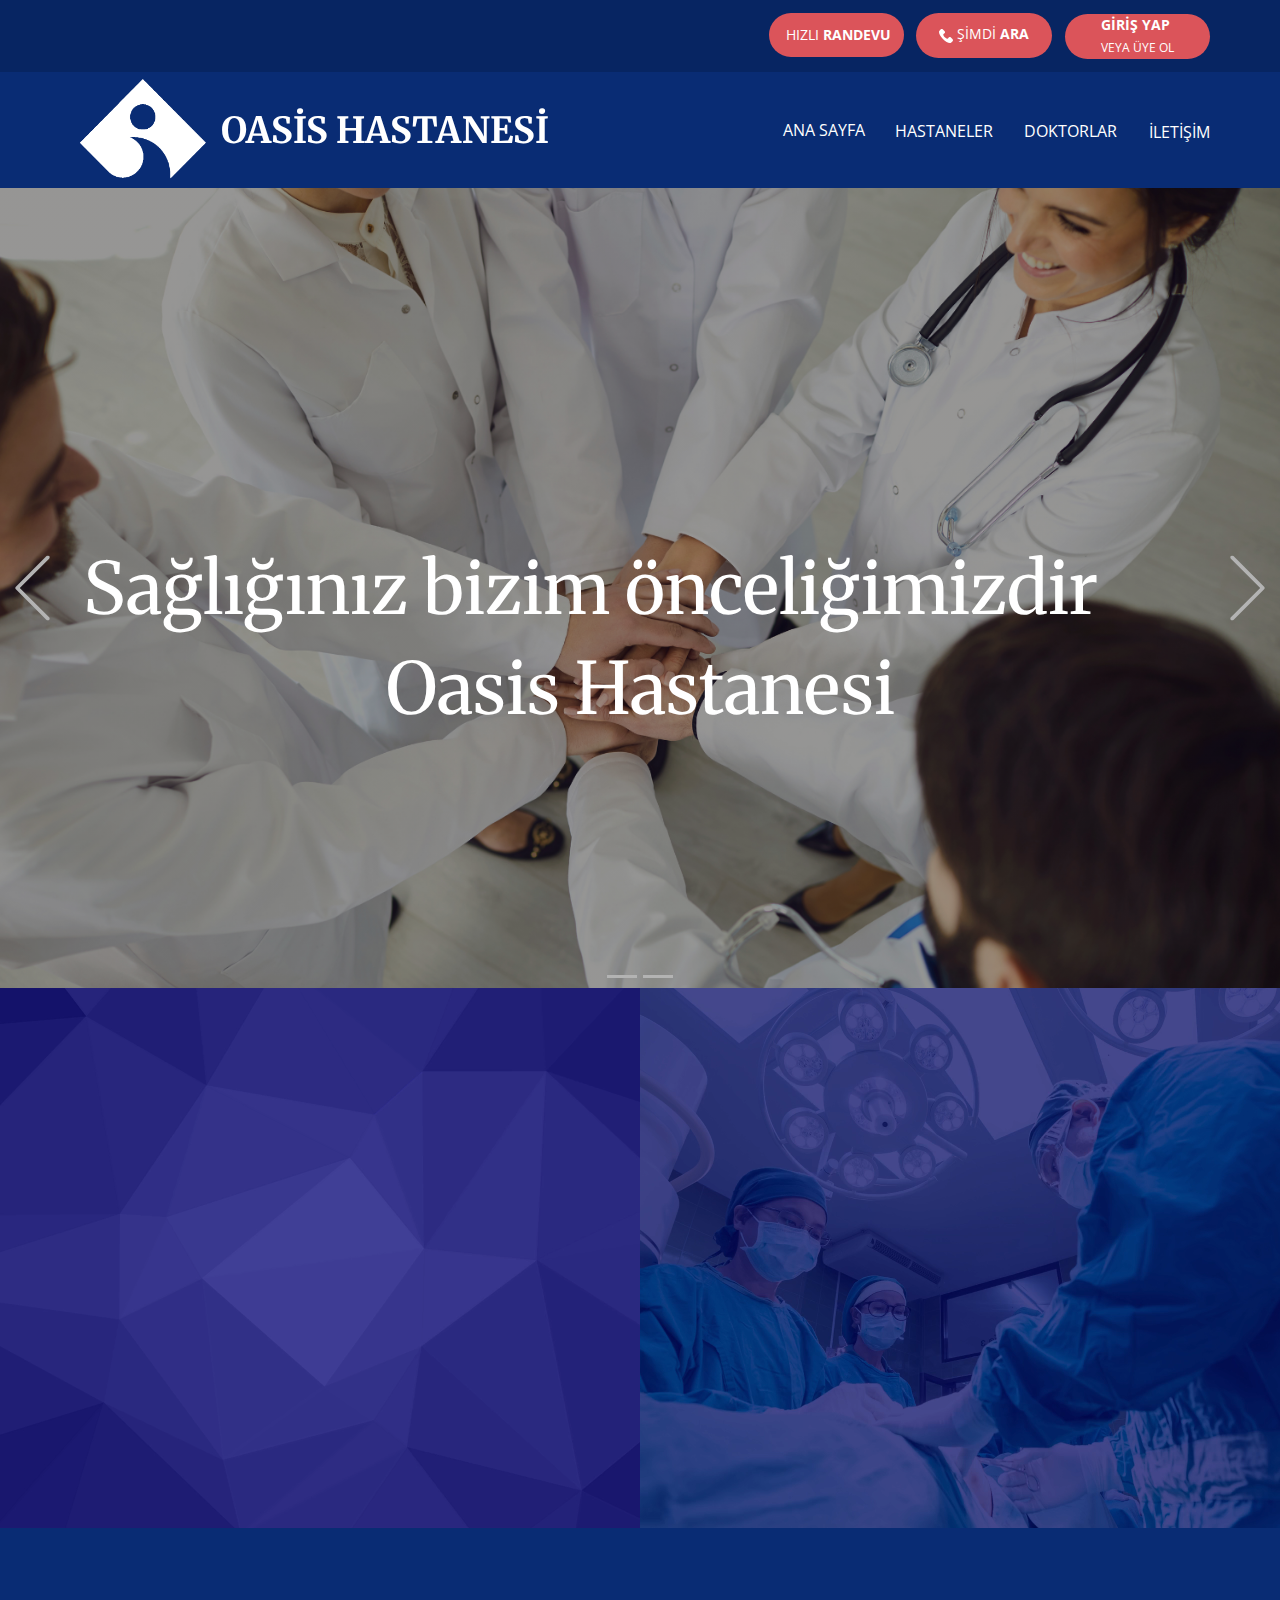
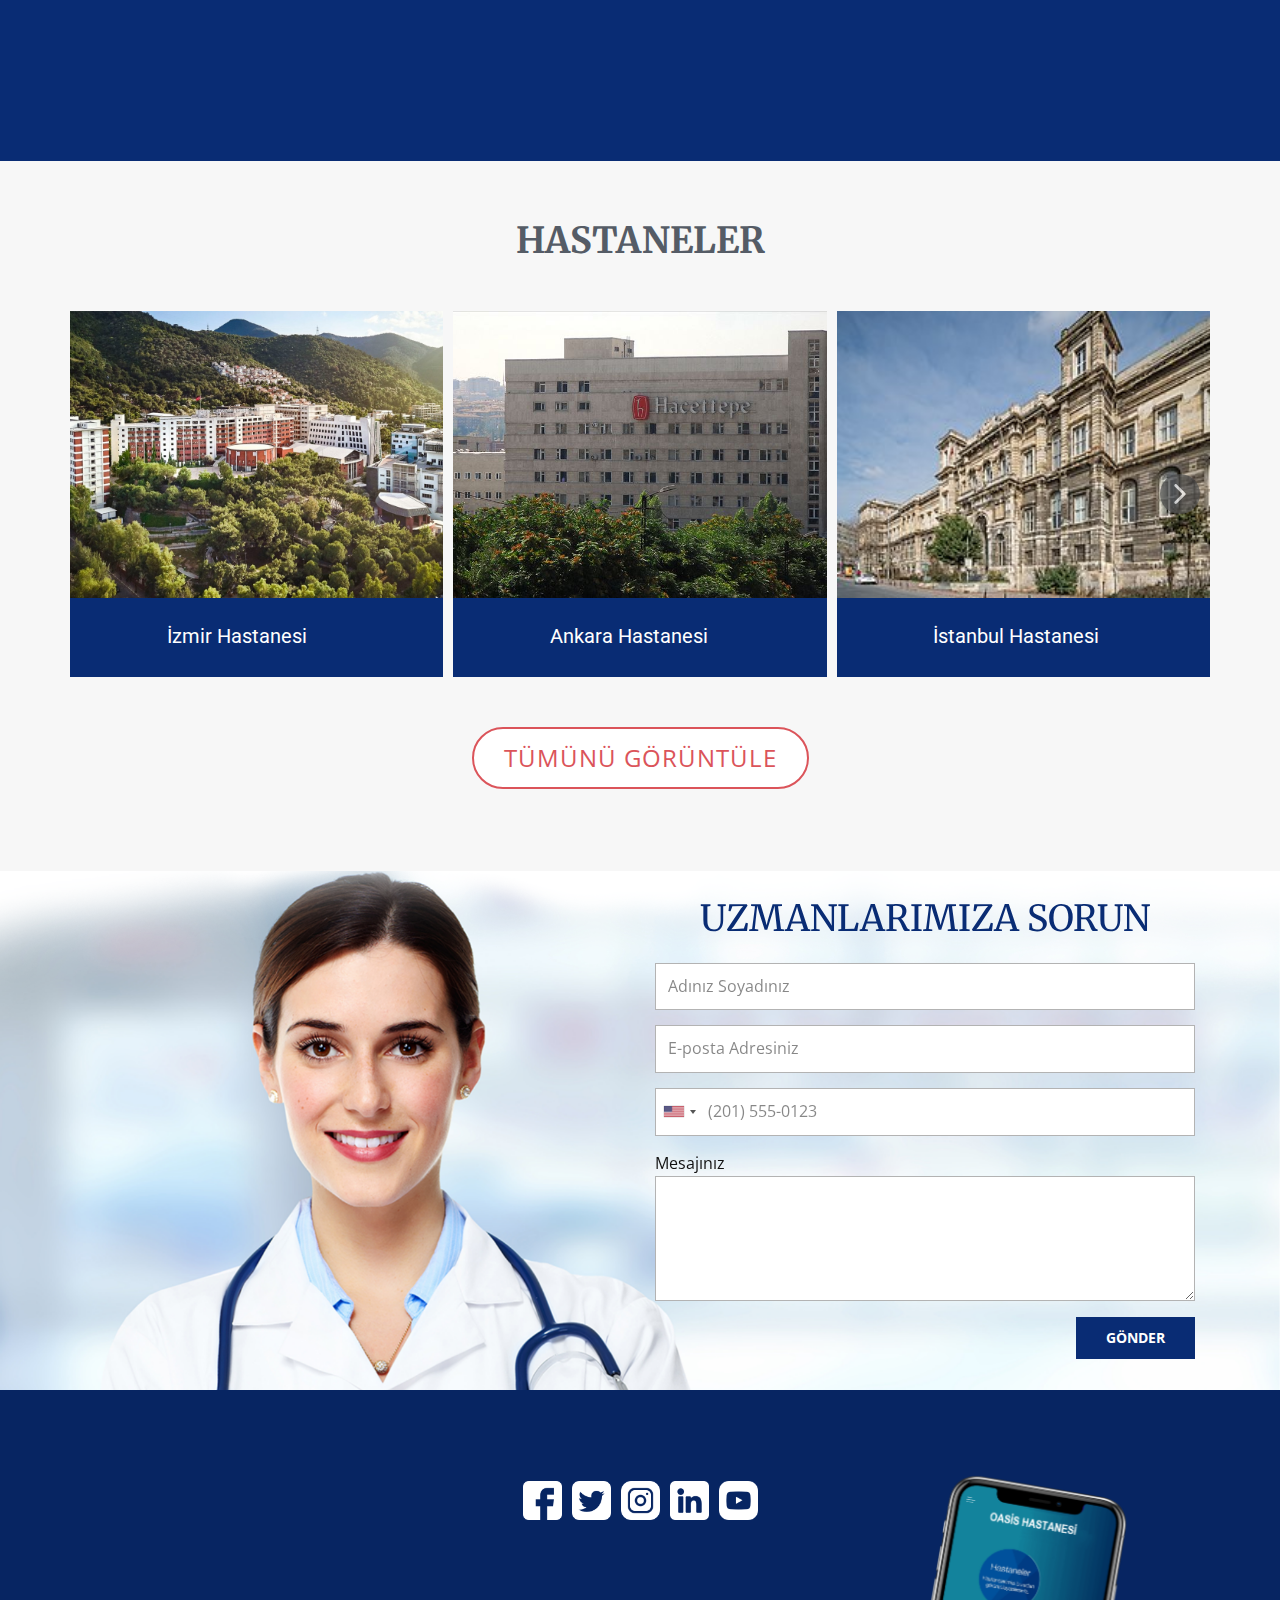
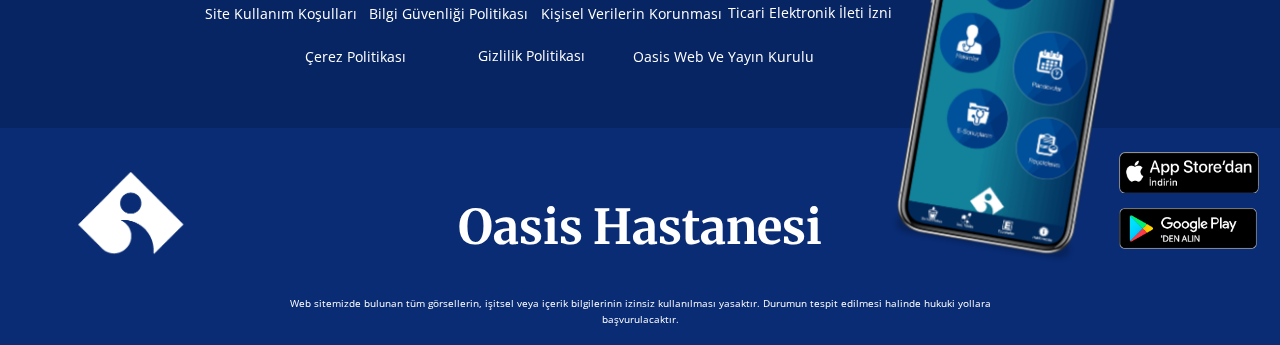
<file: Oasis Hastanesi/index.html>
<!DOCTYPE html>
<html style="font-size: 16px;" lang="tr"><head>
    <meta name="viewport" content="width=device-width, initial-scale=1.0">
    <meta charset="utf-8">
    <meta name="keywords" content="OASIS HOSPITAL">
    <meta name="description" content="">
    <title>Oasis Hastanesi</title>
    <link rel="stylesheet" href="nicepage.css" media="screen">
<link rel="stylesheet" href="Oasis-Hastanesi.css" media="screen">
    <script class="u-script" type="text/javascript" src="jquery.js" defer=""></script>
    <script class="u-script" type="text/javascript" src="nicepage.js" defer=""></script>
    <meta name="referrer" content="origin">
    <link id="u-theme-google-font" rel="stylesheet" href="https://fonts.googleapis.com/css?family=Roboto:100,100i,300,300i,400,400i,500,500i,700,700i,900,900i|Open+Sans:300,300i,400,400i,500,500i,600,600i,700,700i,800,800i">
    <link id="u-page-google-font" rel="stylesheet" href="https://fonts.googleapis.com/css?family=Merriweather:300,300i,400,400i,700,700i,900,900i|Oswald:200,300,400,500,600,700">
    
    
    
    
    
    
    
    <script type="application/ld+json">{
		"@context": "http://schema.org",
		"@type": "Organization",
		"name": "Site1",
		"logo": "images/OasisHealthHospitalLogo-Kopya.png"
}</script>
    <meta name="theme-color" content="#478ac9">
    <meta property="og:title" content="Oasis Hastanesi">
    <meta property="og:description" content="">
    <meta property="og:type" content="website">
  <meta data-intl-tel-input-cdn-path="intlTelInput/"></head>
  <body data-home-page="Oasis-Hastanesi.html" data-home-page-title="Oasis Hastanesi" class="u-body u-xl-mode" data-lang="tr"><header class=" u-border-no-bottom u-border-no-left u-border-no-right u-border-no-top u-clearfix u-header u-section-row-container" id="sec-665b" data-animation-name="" data-animation-duration="0" data-animation-delay="0" data-animation-direction="" style=""><div class="u-section-rows">
        <div class="u-clearfix u-custom-color-3 u-section-row u-sticky" data-animation-name="" data-animation-duration="0" data-animation-delay="0" data-animation-direction="" id="sec-354c">
          
          
          
          
          
          <style class="u-sticky-style" data-style-id="36a2">.u-sticky-fixed.u-sticky-36a2:before, .u-body.u-sticky-fixed .u-sticky-36a2:before {
borders: top right bottom left !important
}</style>
          <div class="u-clearfix u-sheet u-sheet-1">
            <a href="Giriş-yap.html" class="u-border-none u-btn u-btn-round u-button-style u-gradient u-hover-palette-1-base u-none u-radius-50 u-text-body-alt-color u-text-hover-white u-btn-1" target="_blank">&nbsp;HIZLI <span style="font-weight: 700;">RANDEVU</span>
            </a>
            <a href="tel:05396682000" class="u-btn u-btn-round u-button-style u-palette-2-base u-radius-50 u-text-white u-btn-2" data-animation-name="" data-animation-duration="0" data-animation-direction=""><span class="u-icon"><svg class="u-svg-content" viewBox="0 0 513.64 513.64" x="0px" y="0px" style="width: 1em; height: 1em;"><path d="M499.66,376.96l-71.68-71.68c-25.6-25.6-69.12-15.359-79.36,17.92c-7.68,23.041-33.28,35.841-56.32,30.72 c-51.2-12.8-120.32-79.36-133.12-133.12c-7.68-23.041,7.68-48.641,30.72-56.32c33.28-10.24,43.52-53.76,17.92-79.36l-71.68-71.68 c-20.48-17.92-51.2-17.92-69.12,0l-48.64,48.64c-48.64,51.2,5.12,186.88,125.44,307.2c120.32,120.32,256,176.641,307.2,125.44 l48.64-48.64C517.581,425.6,517.581,394.88,499.66,376.96z"></path></svg><img></span>&nbsp;Şimdi&nbsp;<span style="font-weight: 700;">Ara</span>
            </a>
            <a href="Giriş-yap.html" class="u-btn u-btn-round u-button-style u-gradient u-hover-palette-1-base u-none u-radius-50 u-text-body-alt-color u-text-hover-white u-btn-3" target="_blank">
              <span style="font-weight: 700;">Giriş yap&nbsp;</span>
              <br>
              <span style="font-size: 0.75rem;">VEYA ÜYE OL</span>
            </a>
          </div>
        </div>
        <div class="u-custom-color-1 u-section-row u-section-row-2" id="sec-9fd3">
          <div class="u-clearfix u-sheet u-sheet-2">
            <a href="Oasis-Hastanesi.html" class="u-image u-logo u-image-1" data-image-width="520" data-image-height="370" title="Oasis Hastanesi" data-animation-name="customAnimationIn" data-animation-duration="1000">
              <img src="images/OasisHealthHospitalLogo-Kopya.png" class="u-logo-image u-logo-image-1">
            </a>
            <a href="Oasis-Hastanesi.html" class="u-border-none u-btn u-button-style u-custom-font u-font-merriweather u-none u-btn-4" data-animation-name="customAnimationIn" data-animation-duration="1000">OASİS HASTANESİ</a>
            <a href="Oasis-Hastanesi.html" class="u-active-none u-border-none u-btn u-button-style u-hover-none u-none u-text-active-palette-1-base u-text-hover-palette-1-base u-text-white u-btn-5">ANA SAYFA</a>
            <a href="Hastaneler.html" class="u-active-none u-border-none u-btn u-button-style u-hover-none u-none u-text-active-palette-1-base u-text-hover-palette-1-base u-text-white u-btn-6">HASTANELER</a>
            <a href="Doktorlar.html" class="u-active-none u-border-none u-btn u-button-style u-hover-none u-none u-text-active-palette-1-base u-text-hover-palette-1-base u-text-white u-btn-7">DOKTORLAR</a>
            <a href="İletişim.html" class="u-active-none u-border-none u-btn u-button-style u-hover-none u-none u-text-active-palette-1-base u-text-body-alt-color u-text-hover-palette-1-base u-btn-8">İLETİŞİM</a>
          </div>
          
          
          
          
          
        </div>
      </div></header>
    <section class="u-carousel u-slide u-block-e68a-1" id="carousel_b08d" data-interval="5000" data-u-ride="carousel">
      <ol class="u-absolute-hcenter u-carousel-indicators u-block-e68a-2">
        <li data-u-target="#carousel_b08d" class="u-active u-grey-30" data-u-slide-to="0"></li>
        <li data-u-target="#carousel_b08d" class="u-grey-30" data-u-slide-to="1"></li>
      </ol>
      <div class="u-carousel-inner" role="listbox">
        <div class="u-active u-align-center u-carousel-item u-clearfix u-image u-shading u-section-1-1" src="" data-image-width="1500" data-image-height="1000">
          <div class="u-clearfix u-sheet u-sheet-1">
            <h1 class="u-custom-font u-font-merriweather u-text u-text-default u-title u-text-1" data-animation-name="customAnimationIn" data-animation-duration="1750"> Sağlığınız bizim önceliğimizdir</h1>
            <h1 class="u-custom-font u-font-merriweather u-text u-text-default u-text-white u-title u-text-2" data-animation-name="customAnimationIn" data-animation-duration="1750">Oasis Hastanesi</h1>
          </div>
        </div>
        <div class="u-align-center u-carousel-item u-clearfix u-image u-shading u-section-1-2" src="" data-image-width="1500" data-image-height="1000">
          <div class="u-clearfix u-sheet u-valign-middle u-sheet-1">
            <h1 class="u-custom-font u-font-merriweather u-text u-text-default u-title u-text-1" data-animation-name="customAnimationIn" data-animation-duration="1250"> Sağlıkta güvenin adresi</h1>
          </div>
        </div>
      </div>
      <a class="u-absolute-vcenter u-carousel-control u-carousel-control-prev u-text-grey-30 u-block-e68a-5" href="#carousel_b08d" role="button" data-u-slide="prev">
        <span aria-hidden="true">
          <svg class="u-svg-link" viewBox="0 0 477.175 477.175"><path d="M145.188,238.575l215.5-215.5c5.3-5.3,5.3-13.8,0-19.1s-13.8-5.3-19.1,0l-225.1,225.1c-5.3,5.3-5.3,13.8,0,19.1l225.1,225
                    c2.6,2.6,6.1,4,9.5,4s6.9-1.3,9.5-4c5.3-5.3,5.3-13.8,0-19.1L145.188,238.575z"></path></svg>
        </span>
        <span class="sr-only">Previous</span>
      </a>
      <a class="u-absolute-vcenter u-carousel-control u-carousel-control-next u-text-grey-30 u-block-e68a-6" href="#carousel_b08d" role="button" data-u-slide="next">
        <span aria-hidden="true">
          <svg class="u-svg-link" viewBox="0 0 477.175 477.175"><path d="M360.731,229.075l-225.1-225.1c-5.3-5.3-13.8-5.3-19.1,0s-5.3,13.8,0,19.1l215.5,215.5l-215.5,215.5
                    c-5.3,5.3-5.3,13.8,0,19.1c2.6,2.6,6.1,4,9.5,4c3.4,0,6.9-1.3,9.5-4l225.1-225.1C365.931,242.875,365.931,234.275,360.731,229.075z"></path></svg>
        </span>
        <span class="sr-only">İleri</span>
      </a>
    </section>
    <section class="u-clearfix u-grey-10 u-section-2" id="sec-7ef5">
      <div class="u-clearfix u-expanded-width u-gutter-0 u-layout-wrap u-layout-wrap-1">
        <div class="u-gutter-0 u-layout">
          <div class="u-layout-row">
            <div class="u-align-left u-container-style u-layout-cell u-size-30 u-uploaded-video u-video u-video-1">
              <div class="u-align-left u-background-video u-expanded" style="">
                <div class="embed-responsive">
                  <video class="embed-responsive-item" data-autoplay="1" loop="" muted="1" autoplay="autoplay" playsinline="">
                    <source src="files/1.video.mp4" type="video/mp4">
                    <p>Your browser does not support HTML5 video.</p>
                  </video>
                </div>
              </div>
              <div class="u-container-layout u-container-layout-1"></div>
            </div>
            <div class="u-align-left u-container-style u-layout-cell u-size-30 u-uploaded-video u-video u-video-2">
              <div class="u-align-left u-background-video u-expanded" style="">
                <div class="embed-responsive">
                  <video class="embed-responsive-item" data-autoplay="1" loop="" muted="1" autoplay="autoplay" playsinline="">
                    <source src="files/2.video.mp4" type="video/mp4">
                    <p>Your browser does not support HTML5 video.</p>
                  </video>
                </div>
              </div>
              <div class="u-container-layout u-container-layout-2"></div>
            </div>
          </div>
        </div>
      </div>
    </section>
    <section class="u-clearfix u-custom-color-1 u-section-3" id="sec-0f3e">
      <div class="u-clearfix u-sheet u-sheet-1">
        <div class="u-clearfix u-custom-html u-expanded-width u-custom-html-1">
          <style></style>
        </div>
        <div class="u-clearfix u-custom-html u-expanded-width u-custom-html-2">
          <style><section class="numberContent">
        <div class="content">
            <h2>SAYILARLA OASİS SAĞLIK GRUBU</h2>
            <ul class="numberList">
                <div id="assetAjaxPlaceholder" style="display: none;"></div>
                <a class="assetLink" href="/ajax/asset-redirect/" data-ajax="true" data-ajax-update="#assetAjaxPlaceholder"></a>
                    <li>
                        <a data-redirectType="location" data-locationType="8" href="/hastaneler/">
                            <div class="context">
                                <div class="count">24</div>
                                <div class="countFor">HASTANE</div>
                            </div>
                        </a>
                    </li>
                    <li>
                        <a data-redirectType="location" data-locationType="-99" href="/hastaneler/">
                            <div class="context">
                                <div class="count">1</div>
                                <div class="countFor">ÜLKE</div>
                            </div>
                        </a>
                    </li>
                    <li>
                        <a data-redirectType="other" data-locationType="0" href="/hastaneler/">
                            <div class="context">
                                <div class="count">6.500</div>
                                <div class="countFor">PERSONEL</div>
                            </div>
                        </a>
                    </li>
                    <li>
                        <a data-redirectType="other" data-locationType="0" href="/hastaneler/">
                            <div class="context">
                                <div class="count">1.500</div>
                                <div class="countFor">SAĞLIK PROFESYONELİ</div>
                            </div>
                        </a>
                    </li>
                    <li>
                        <a data-redirectType="other" data-locationType="0" href="/hastaneler/">
                            <div class="context">
                                <div class="count">1.5<span>MİLYON</span></div>
                                <div class="countFor">YILLIK ORTALAMA <span>HASTA SAYISI</span></div>
                            </div>
                        </a>
                    </li>
            </ul>
        </div>
    </section></style>
        </div>
        <a href="Hastaneler.html" class="u-border-none u-btn u-button-style u-custom-font u-font-oswald u-none u-text-custom-color-5 u-btn-1" data-animation-name="customAnimationIn" data-animation-duration="1000" data-animation-direction="" data-animation-delay="250" data-animation-out="0">
          <span style="font-size: 3.75rem;" class="u-text-white">6</span>
          <br>
          <span style="font-size: 1.5rem;">HASTANE</span>
        </a>
        <a href="Hastaneler.html" class="u-border-none u-btn u-button-style u-custom-font u-font-oswald u-none u-text-custom-color-5 u-btn-2" data-animation-name="customAnimationIn" data-animation-duration="1000" data-animation-delay="500" data-animation-out="0">
          <font color="#ffffff">
            <span style="font-size: 60px;">6.500</span>
          </font>
          <br>
          <span style="font-size: 1.5rem;">PERSONEL</span>
        </a>
        <a href="Doktorlar.html" class="u-border-none u-btn u-button-style u-custom-font u-font-oswald u-none u-text-custom-color-5 u-btn-3" data-animation-name="customAnimationIn" data-animation-duration="1000" data-animation-delay="750" data-animation-out="0">
          <font color="#ffffff">
            <span style="font-size: 60px;">2000</span>
          </font>
          <br>
          <span style="font-size: 1.5rem;">SAĞLIK PROFESYONELİ</span>
        </a>
        <a href="Hastaneler.html" class="u-border-none u-btn u-button-style u-custom-font u-font-oswald u-none u-text-custom-color-5 u-btn-4" data-animation-name="customAnimationIn" data-animation-duration="1000" data-animation-delay="1000" data-animation-out="0">
          <span style="font-size: 1.5rem;">
            <span class="u-text-white" style="font-size: 3.75rem;">1.5</span>
            <span class="u-text-body-alt-color" style="font-size: 3rem;">
              <span style="font-size: 2.25rem;">MİLYON</span>
            </span>
          </span>
          <br>
          <span style="font-size: 1.5rem;">YILLIK ORTALAMA HASTA SAYISI</span>
        </a>
      </div>
    </section>
    <section class="u-align-center u-clearfix u-custom-color-6 u-section-4" id="sec-881e">
      <div class="u-clearfix u-sheet u-sheet-1">
        <h2 class="u-custom-font u-font-merriweather u-text u-text-default u-text-palette-5-dark-2 u-text-1">HASTANEL​​​ER</h2>
        <div class="u-expanded-width u-layout-horizontal u-list u-list-1">
          <div class="u-repeater u-repeater-1">
            <div class="u-align-left u-container-style u-custom-color-1 u-list-item u-repeater-item u-list-item-1">
              <div class="u-container-layout u-similar-container u-container-layout-1">
                <img class="u-expanded-width u-image u-image-default u-image-1" alt="" data-image-width="1000" data-image-height="750" src="images/12345.jpg">
                <h4 class="u-text u-text-2">İzmir Hastanesi</h4>
              </div>
            </div>
            <div class="u-align-left u-container-style u-custom-color-1 u-list-item u-repeater-item u-list-item-2">
              <div class="u-container-layout u-similar-container u-container-layout-2">
                <img class="u-expanded-width u-image u-image-default u-image-2" alt="" data-image-width="864" data-image-height="486" src="images/ankarahastanesi1.jpg">
                <h4 class="u-text u-text-3">Ankara ​Hastanesi</h4>
              </div>
            </div>
            <div class="u-align-left u-container-style u-custom-color-1 u-list-item u-repeater-item u-list-item-3">
              <div class="u-container-layout u-similar-container u-container-layout-3">
                <img class="u-expanded-width u-image u-image-default u-image-3" alt="" data-image-width="250" data-image-height="208" src="images/istanbulhastanesi2.jpg">
                <h4 class="u-text u-text-4">İstanbul ​Hastanesi</h4>
              </div>
            </div>
            <div class="u-align-left u-container-style u-custom-color-1 u-list-item u-repeater-item u-list-item-4">
              <div class="u-container-layout u-similar-container u-container-layout-4">
                <img class="u-expanded-width u-image u-image-default u-image-4" alt="" data-image-width="760" data-image-height="426" src="images/eskiehirhastanesi.jpg">
                <h4 class="u-text u-text-5">Eskişehir Hastanesi</h4>
              </div>
            </div>
          </div>
          <a class="u-absolute-vcenter u-gallery-nav u-gallery-nav-prev u-grey-70 u-icon-circle u-opacity u-opacity-70 u-spacing-10 u-text-white u-gallery-nav-1" href="#" role="button">
            <span aria-hidden="true">
              <svg viewBox="0 0 451.847 451.847"><path d="M97.141,225.92c0-8.095,3.091-16.192,9.259-22.366L300.689,9.27c12.359-12.359,32.397-12.359,44.751,0
c12.354,12.354,12.354,32.388,0,44.748L173.525,225.92l171.903,171.909c12.354,12.354,12.354,32.391,0,44.744
c-12.354,12.365-32.386,12.365-44.745,0l-194.29-194.281C100.226,242.115,97.141,234.018,97.141,225.92z"></path></svg>
            </span>
            <span class="sr-only">
              <svg viewBox="0 0 451.847 451.847"><path d="M97.141,225.92c0-8.095,3.091-16.192,9.259-22.366L300.689,9.27c12.359-12.359,32.397-12.359,44.751,0
c12.354,12.354,12.354,32.388,0,44.748L173.525,225.92l171.903,171.909c12.354,12.354,12.354,32.391,0,44.744
c-12.354,12.365-32.386,12.365-44.745,0l-194.29-194.281C100.226,242.115,97.141,234.018,97.141,225.92z"></path></svg>
            </span>
          </a>
          <a class="u-absolute-vcenter u-gallery-nav u-gallery-nav-next u-grey-70 u-icon-circle u-opacity u-opacity-70 u-spacing-10 u-text-white u-gallery-nav-2" href="#" role="button">
            <span aria-hidden="true">
              <svg viewBox="0 0 451.846 451.847"><path d="M345.441,248.292L151.154,442.573c-12.359,12.365-32.397,12.365-44.75,0c-12.354-12.354-12.354-32.391,0-44.744
L278.318,225.92L106.409,54.017c-12.354-12.359-12.354-32.394,0-44.748c12.354-12.359,32.391-12.359,44.75,0l194.287,194.284
c6.177,6.18,9.262,14.271,9.262,22.366C354.708,234.018,351.617,242.115,345.441,248.292z"></path></svg>
            </span>
            <span class="sr-only">
              <svg viewBox="0 0 451.846 451.847"><path d="M345.441,248.292L151.154,442.573c-12.359,12.365-32.397,12.365-44.75,0c-12.354-12.354-12.354-32.391,0-44.744
L278.318,225.92L106.409,54.017c-12.354-12.359-12.354-32.394,0-44.748c12.354-12.359,32.391-12.359,44.75,0l194.287,194.284
c6.177,6.18,9.262,14.271,9.262,22.366C354.708,234.018,351.617,242.115,345.441,248.292z"></path></svg>
            </span>
          </a>
        </div>
        <a href="Hastaneler.html" class="u-border-2 u-border-palette-2-base u-btn u-btn-round u-button-style u-hover-white u-radius-50 u-text-palette-2-base u-white u-btn-1">Tümünü görüntüle</a>
      </div>
    </section>
    <section class="u-align-center u-clearfix u-image u-section-5" id="sec-a3c8" data-image-width="2100" data-image-height="1227">
      <div class="u-clearfix u-sheet u-sheet-1">
        <h2 class="u-custom-font u-font-merriweather u-text u-text-custom-color-1 u-text-1"> UZMANLARIMIZ<span style="text-decoration: underline !important;"></span>A SORUN
        </h2>
        <div class="u-form u-form-1">
          <form action="https://forms.nicepagesrv.com/v2/form/process" class="u-clearfix u-form-spacing-15 u-form-vertical u-inner-form" style="padding: 15px;" source="email" name="form">
            <div class="u-form-group u-form-name u-label-top">
              <label for="name-6797" class="u-form-control-hidden u-label"></label>
              <input type="text" placeholder="Adınız Soyadınız" id="name-6797" name="name" class="u-input u-input-rectangle" required="">
            </div>
            <div class="u-form-email u-form-group u-label-top">
              <label for="email-6797" class="u-form-control-hidden u-label"></label>
              <input type="email" placeholder="E-posta Adresiniz" id="email-6797" name="email" class="u-input u-input-rectangle" required="">
            </div>
            <div class="u-form-group u-form-phone u-label-top">
              <label for="phone-d11d" class="u-form-control-hidden u-label"></label>
              <div class="iti iti--allow-dropdown">
                <div class="iti__flag-container">
                  <div class="iti__selected-flag" role="combobox" aria-controls="iti-0__country-listbox" aria-owns="iti-0__country-listbox" aria-expanded="false" tabindex="0" title="United States: +1" aria-activedescendant="iti-0__item-us-preferred"><!--div class="iti__flag iti__us"></div-->
                    <svg version="1.1" id="Layer_1" xmlns="http://www.w3.org/2000/svg" xmlns:xlink="http://www.w3.org/1999/xlink" x="0px" y="0px" width="112px" height="112px" viewBox="0 0 112 112" enable-background="new 0 0 112 112" xml:space="preserve" style="width: 1.2em; height: 1.2em;"><rect y="16" fill="#D00027" width="112" height="80"></rect><path fill="#FFFFFF" d="M40,36c11,0,20,9,20,20c0,11-9,20-20,20c-11,0-20-9-20-20C20,44.9,29,36,40,36"></path><path fill="#D00027" d="M45,40c8.8,0,16,7.2,16,16c0,8.8-7.2,16-16,16c-8.8,0-16-7.2-16-16C29,47.2,36.2,40,45,40"></path><polygon fill="#FFFFFF" points="70.7,56 75,50.1 68.1,52.4 63.8,46.5 63.8,53.8 56.9,56 63.8,58.2 63.8,65.5 68.1,59.6 75,61.9 "></polygon></svg>
                    <div class="iti__arrow"></div>
                  </div>
                </div>
                <input type="tel" pattern="\+?\d{0,3}[\s\(\-]?([0-9]{2,3})[\s\)\-]?([\s\-]?)([0-9]{3})[\s\-]?([0-9]{2})[\s\-]?([0-9]{2})" placeholder="Telefon Numaranız" id="phone-d11d" name="phone" class="u-input u-input-rectangle" required="">
              </div>
            </div>
            <div class="u-form-group u-form-message u-label-top">
              <label for="message-6797" class="u-label">Mesajınız</label>
              <textarea rows="4" cols="50" id="message-6797" name="message" class="u-input u-input-rectangle" required=""></textarea>
            </div>
            <div class="u-align-right u-form-group u-form-submit u-label-top">
              <a href="#" class="u-border-none u-btn u-btn-submit u-button-style u-custom-color-1 u-btn-1">GÖNDER<br>
              </a>
              <input type="submit" value="submit" class="u-form-control-hidden">
            </div>
            <div class="u-form-send-message u-form-send-success">Teşekkür ederim! Mesajınız gönderildi.</div>
            <div class="u-form-send-error u-form-send-message">Mesajınız gönderilemedi. Lütfen hataları düzeltin ve tekrar deneyin.</div>
            <input type="hidden" value="" name="recaptchaResponse">
            <input type="hidden" name="formServices" value="dd967e0bf80e7e26214006c6fe9046b1">
          </form>
        </div>
      </div>
    </section>
    <section class="u-align-center u-clearfix u-custom-color-3 u-section-6" id="sec-39cd">
      <div class="u-clearfix u-sheet u-sheet-1">
        <div class="u-social-icons u-spacing-10 u-social-icons-1">
          <a class="u-social-url" title="facebook" target="_blank" href="https://facebook.com"><span class="u-file-icon u-icon u-social-facebook u-social-icon u-text-white u-icon-1"><img src="images/1051309-e71a8e74.png" alt=""></span>
          </a>
          <a class="u-social-url" title="twitter" target="_blank" href="https://twitter.com"><span class="u-file-icon u-icon u-social-icon u-social-twitter u-text-white u-icon-2"><img src="images/25347-d656b17a.png" alt=""></span>
          </a>
          <a class="u-social-url" title="instagram" target="_blank" href="https://instagram.com"><span class="u-file-icon u-icon u-social-icon u-social-instagram u-text-white u-icon-3"><img src="images/1400829-899945ec.png" alt=""></span>
          </a>
          <a class="u-social-url" target="_blank" data-type="LinkedIn" title="LinkedIn" href="https://tr.linkedin.com/"><span class="u-file-icon u-icon u-social-icon u-social-linkedin u-text-white u-icon-4"><img src="images/3536569-288af1f9.png" alt=""></span>
          </a>
          <a class="u-social-url" target="_blank" data-type="YouTube" title="YouTube" href="https://www.youtube.com/"><span class="u-file-icon u-icon u-social-icon u-social-youtube u-text-white u-icon-5"><img src="images/254412-95b21815.png" alt=""></span>
          </a>
        </div>
        <a href="files/Ticarielektronikizni.pdf" class="u-active-none u-border-none u-btn u-button-style u-file-link u-hover-none u-none u-text-white u-btn-1" target="_blank"> &nbsp;<br>Ticari Elektronik İleti İzni
        </a>
        <a href="files/Kisiselverilerinkorunmasi.pdf" class="u-active-none u-border-none u-btn u-button-style u-file-link u-hover-none u-none u-text-white u-btn-2" target="_blank"> Kişisel Verilerin Korunması</a>
        <a href="files/OasisHastanesiBilgiGvenligiPolitikasi.pdf" class="u-active-none u-border-none u-btn u-button-style u-file-link u-hover-none u-none u-text-white u-btn-3" target="_blank"> Bilgi Güvenliği Politikası</a>
        <a href="files/SiteKullanimKosullari.pdf" class="u-active-none u-border-none u-btn u-button-style u-file-link u-hover-none u-none u-text-white u-btn-4" target="_blank"> Site Kullanım Koşulları</a>
        <a href="files/GizlilikPolitakasi.pdf" class="u-active-none u-border-none u-btn u-button-style u-file-link u-hover-none u-none u-text-white u-btn-5" target="_blank"> Gizlilik Politikası</a>
        <a href="files/Webveyayinkurulu.pdf" class="u-active-none u-border-none u-btn u-button-style u-file-link u-hover-none u-none u-text-white u-btn-6" target="_blank"> &nbsp;<br>Oasis Web Ve Yayın Kurulu
        </a>
        <a href="files/CerezPolitikasi.pdf" class="u-active-none u-border-none u-btn u-button-style u-file-link u-hover-none u-none u-text-white u-btn-7" target="_blank"> Çerez Politikası</a>
      </div>
    </section>
    
    
    <footer class="u-align-center u-clearfix u-custom-color-1 u-footer u-footer" id="sec-2449"><div class="u-clearfix u-sheet u-sheet-1">
        <img class="u-image u-image-default u-preserve-proportions u-image-1" src="images/appstore.png" alt="" data-image-width="218" data-image-height="65" data-href="https://www.apple.com/tr/app-store/" data-target="_blank">
        <img class="u-image u-image-default u-preserve-proportions u-image-2" src="images/googleplay.png" alt="" data-image-width="219" data-image-height="65" data-href="https://play.google.com/store/apps?gl=TR" data-target="_blank">
        <img class="u-image u-image-contain u-image-default u-image-3" src="images/TELEFON.png" alt="" data-image-width="1047" data-image-height="1669">
        <img class="u-image u-image-contain u-image-default u-image-4" src="images/OasisHealthHospitalLogo-Kopya.png" alt="" data-image-width="520" data-image-height="370">
        <h3 class="u-custom-font u-font-merriweather u-headline u-text u-text-1">
          <a class="u-active-none u-border-none u-btn u-button-link u-button-style u-hover-none u-none u-text-white u-btn-1" href="Oasis-Hastanesi.html">Oasis Hastanesi</a>
        </h3>
        <p class="u-small-text u-text u-text-variant u-text-2"> Web sitemizde bulunan tüm görsellerin, işitsel veya içerik bi<span style="font-weight: 700;"></span>lgilerinin izinsiz kullanılması yasaktır. Durumun tespit edilmesi halinde hukuki yollara başvurulacaktır. 
        </p>
      </div></footer>
   
  
</body></html>
</file>
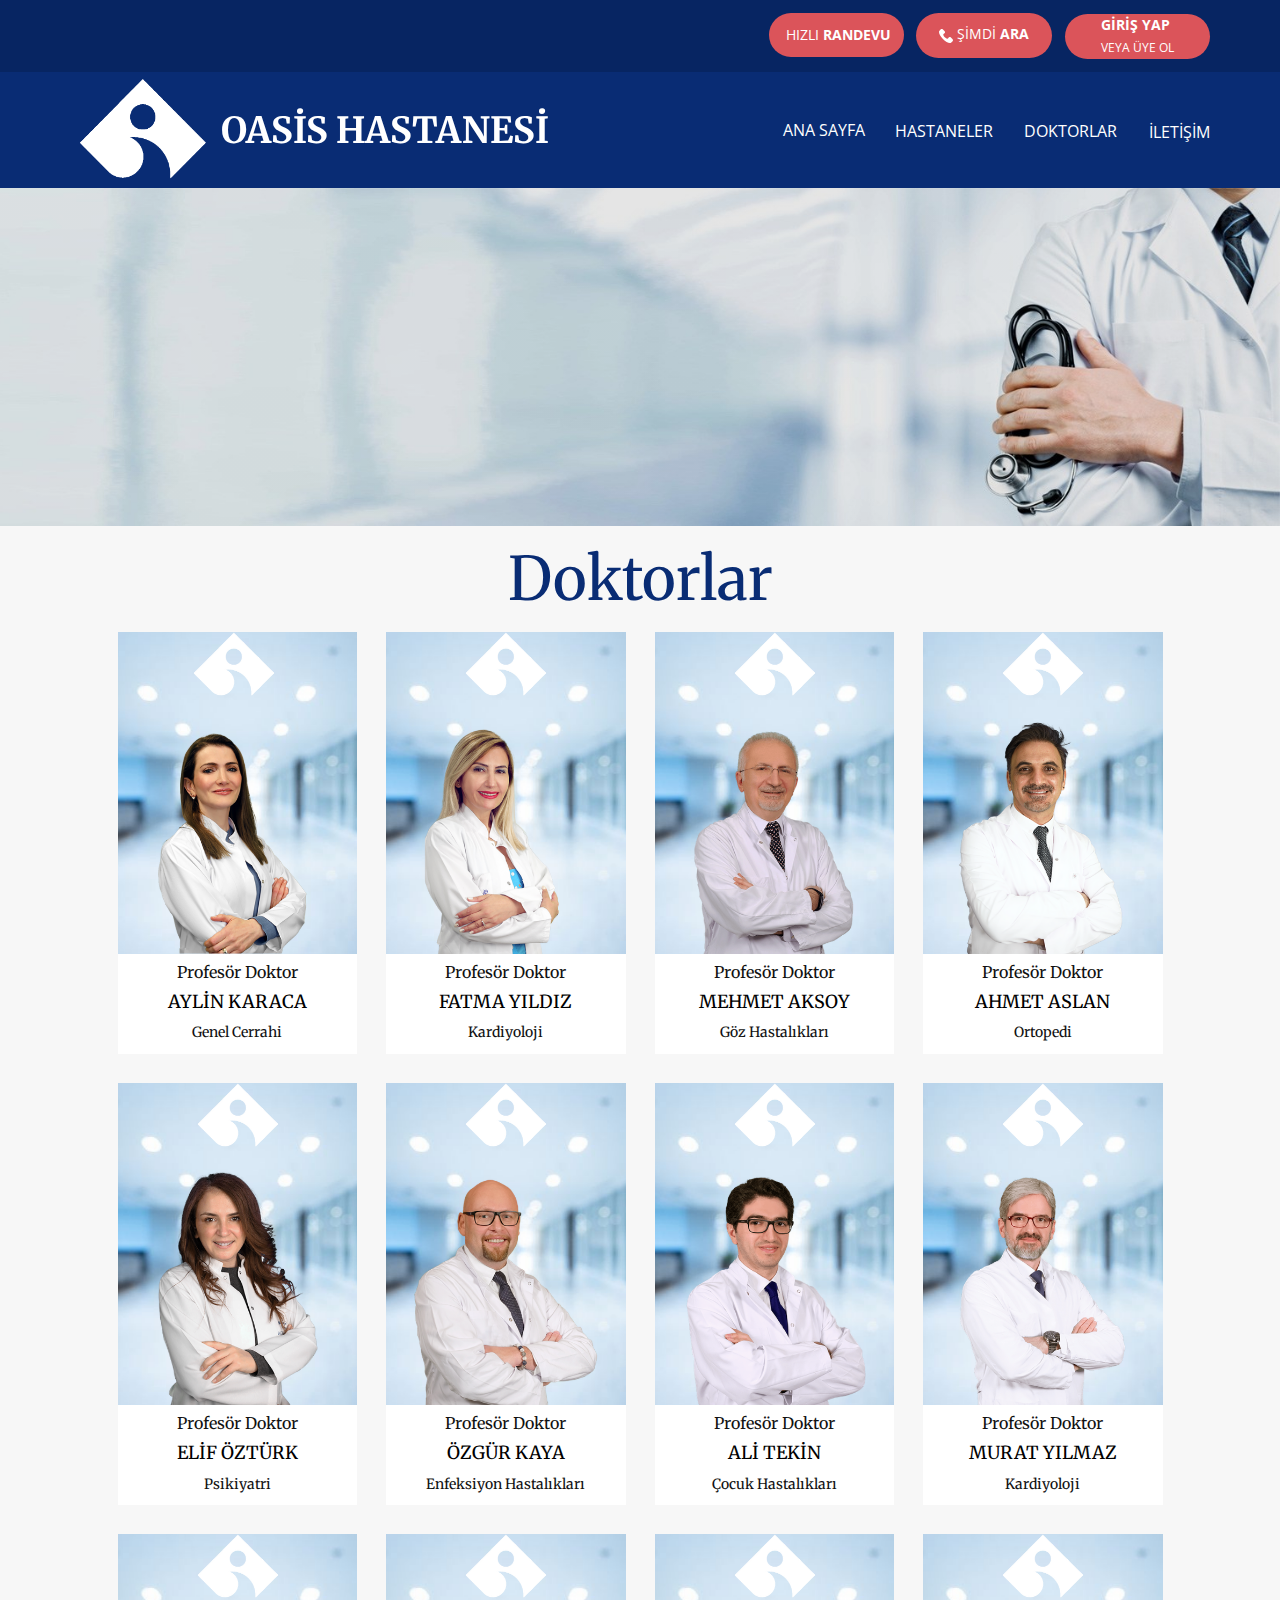
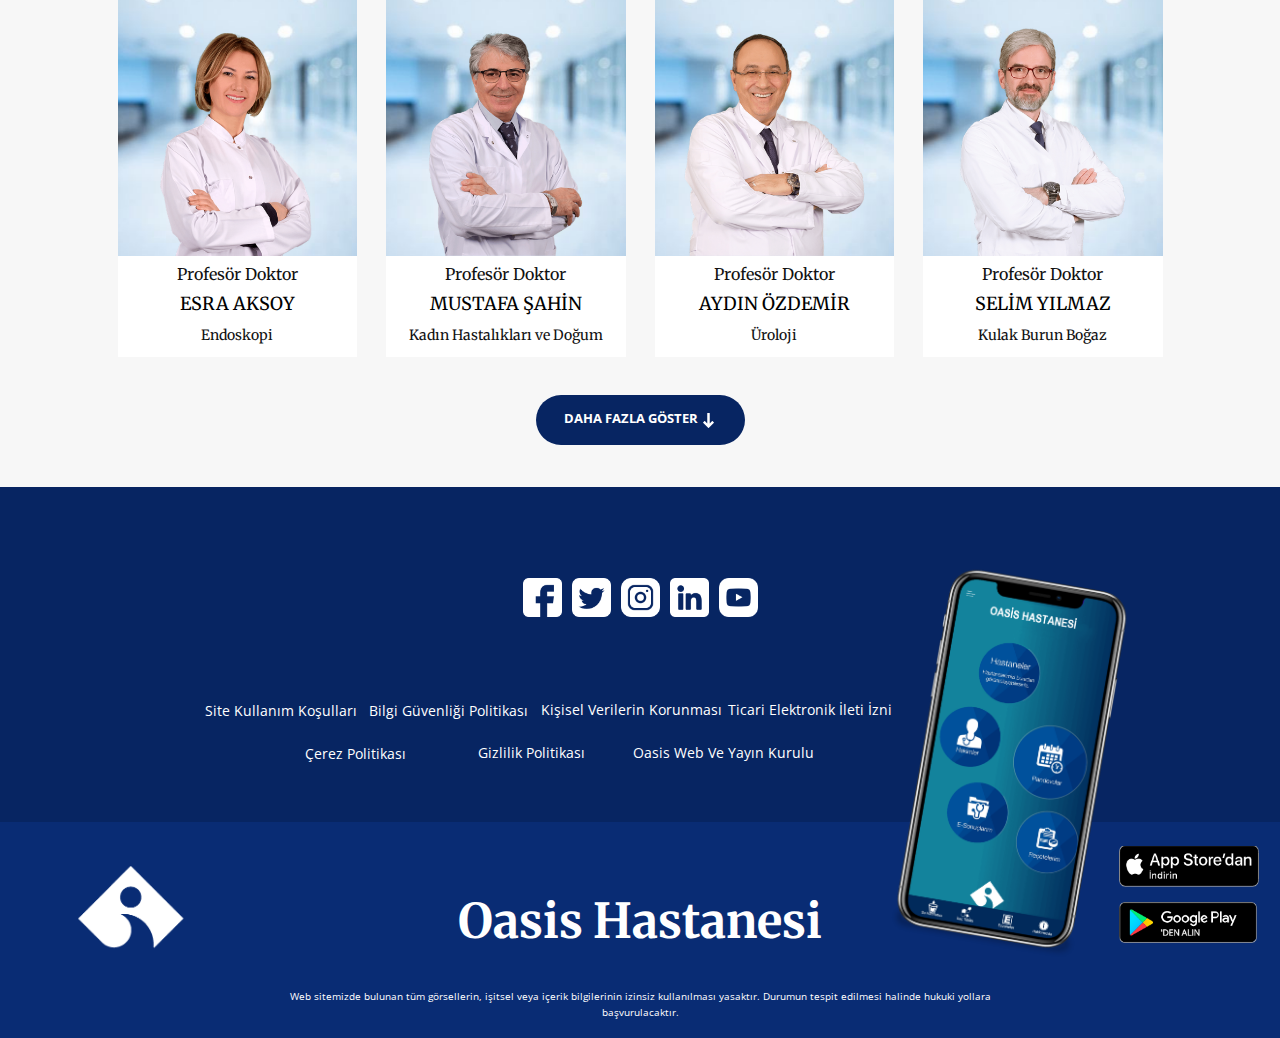
<file: Oasis Hastanesi/Doktorlar.html>
<!DOCTYPE html>
<html style="font-size: 16px;" lang="tr"><head>
    <meta name="viewport" content="width=device-width, initial-scale=1.0">
    <meta charset="utf-8">
    <meta name="keywords" content="">
    <meta name="description" content="">
    <title>Doktorlar</title>
    <link rel="stylesheet" href="nicepage.css" media="screen">
<link rel="stylesheet" href="Doktorlar.css" media="screen">
    <script class="u-script" type="text/javascript" src="jquery.js" defer=""></script>
    <script class="u-script" type="text/javascript" src="nicepage.js" defer=""></script>
    <link id="u-theme-google-font" rel="stylesheet" href="https://fonts.googleapis.com/css?family=Roboto:100,100i,300,300i,400,400i,500,500i,700,700i,900,900i|Open+Sans:300,300i,400,400i,500,500i,600,600i,700,700i,800,800i">
    <link id="u-page-google-font" rel="stylesheet" href="https://fonts.googleapis.com/css?family=Merriweather:300,300i,400,400i,700,700i,900,900i">
    
    
    
    
    <script type="application/ld+json">{
		"@context": "http://schema.org",
		"@type": "Organization",
		"name": "Site1",
		"logo": "images/OasisHealthHospitalLogo-Kopya.png"
}</script>
    <meta name="theme-color" content="#478ac9">
    <meta property="og:title" content="Doktorlar">
    <meta property="og:description" content="">
    <meta property="og:type" content="website">
  <meta data-intl-tel-input-cdn-path="intlTelInput/"></head>
  <body class="u-body u-xl-mode" data-lang="tr"><header class=" u-border-no-bottom u-border-no-left u-border-no-right u-border-no-top u-clearfix u-header u-section-row-container" id="sec-665b" data-animation-name="" data-animation-duration="0" data-animation-delay="0" data-animation-direction="" style=""><div class="u-section-rows">
        <div class="u-clearfix u-custom-color-3 u-section-row u-sticky" data-animation-name="" data-animation-duration="0" data-animation-delay="0" data-animation-direction="" id="sec-354c">
          
          
          
          
          
          <style class="u-sticky-style" data-style-id="36a2">.u-sticky-fixed.u-sticky-36a2:before, .u-body.u-sticky-fixed .u-sticky-36a2:before {
borders: top right bottom left !important
}</style>
          <div class="u-clearfix u-sheet u-sheet-1">
            <a href="Giriş-yap.html" class="u-border-none u-btn u-btn-round u-button-style u-gradient u-hover-palette-1-base u-none u-radius-50 u-text-body-alt-color u-text-hover-white u-btn-1" target="_blank">&nbsp;HIZLI <span style="font-weight: 700;">RANDEVU</span>
            </a>
            <a href="tel:05396682000" class="u-btn u-btn-round u-button-style u-palette-2-base u-radius-50 u-text-white u-btn-2" data-animation-name="" data-animation-duration="0" data-animation-direction=""><span class="u-icon"><svg class="u-svg-content" viewBox="0 0 513.64 513.64" x="0px" y="0px" style="width: 1em; height: 1em;"><path d="M499.66,376.96l-71.68-71.68c-25.6-25.6-69.12-15.359-79.36,17.92c-7.68,23.041-33.28,35.841-56.32,30.72 c-51.2-12.8-120.32-79.36-133.12-133.12c-7.68-23.041,7.68-48.641,30.72-56.32c33.28-10.24,43.52-53.76,17.92-79.36l-71.68-71.68 c-20.48-17.92-51.2-17.92-69.12,0l-48.64,48.64c-48.64,51.2,5.12,186.88,125.44,307.2c120.32,120.32,256,176.641,307.2,125.44 l48.64-48.64C517.581,425.6,517.581,394.88,499.66,376.96z"></path></svg><img></span>&nbsp;Şimdi&nbsp;<span style="font-weight: 700;">Ara</span>
            </a>
            <a href="Giriş-yap.html" class="u-btn u-btn-round u-button-style u-gradient u-hover-palette-1-base u-none u-radius-50 u-text-body-alt-color u-text-hover-white u-btn-3" target="_blank">
              <span style="font-weight: 700;">Giriş yap&nbsp;</span>
              <br>
              <span style="font-size: 0.75rem;">VEYA ÜYE OL</span>
            </a>
          </div>
        </div>
        <div class="u-custom-color-1 u-section-row u-section-row-2" id="sec-9fd3">
          <div class="u-clearfix u-sheet u-sheet-2">
            <a href="Oasis-Hastanesi.html" class="u-image u-logo u-image-1" data-image-width="520" data-image-height="370" title="Oasis Hastanesi" data-animation-name="customAnimationIn" data-animation-duration="1000">
              <img src="images/OasisHealthHospitalLogo-Kopya.png" class="u-logo-image u-logo-image-1">
            </a>
            <a href="Oasis-Hastanesi.html" class="u-border-none u-btn u-button-style u-custom-font u-font-merriweather u-none u-btn-4" data-animation-name="customAnimationIn" data-animation-duration="1000">OASİS HASTANESİ</a>
            <a href="Oasis-Hastanesi.html" class="u-active-none u-border-none u-btn u-button-style u-hover-none u-none u-text-active-palette-1-base u-text-hover-palette-1-base u-text-white u-btn-5">ANA SAYFA</a>
            <a href="Hastaneler.html" class="u-active-none u-border-none u-btn u-button-style u-hover-none u-none u-text-active-palette-1-base u-text-hover-palette-1-base u-text-white u-btn-6">HASTANELER</a>
            <a href="Doktorlar.html" class="u-active-none u-border-none u-btn u-button-style u-hover-none u-none u-text-active-palette-1-base u-text-hover-palette-1-base u-text-white u-btn-7">DOKTORLAR</a>
            <a href="İletişim.html" class="u-active-none u-border-none u-btn u-button-style u-hover-none u-none u-text-active-palette-1-base u-text-body-alt-color u-text-hover-palette-1-base u-btn-8">İLETİŞİM</a>
          </div>
          
          
          
          
          
        </div>
      </div></header>
    <section class="u-clearfix u-image u-shading u-section-1" id="sec-d018" data-image-width="1920" data-image-height="400">
      <div class="u-clearfix u-sheet u-sheet-1"></div>
    </section>
    <section class="u-clearfix u-custom-color-6 u-section-2" id="sec-8ba8">
      <div class="u-clearfix u-sheet u-sheet-1">
        <h1 class="u-custom-font u-font-merriweather u-text u-text-custom-color-1 u-text-default u-text-1">Doktorlar</h1>
        <div class="u-list u-list-1">
          <div class="u-repeater u-repeater-1">
            <div class="u-container-style u-custom-item u-list-item u-repeater-item u-shape-rectangle u-white u-list-item-1">
              <div class="u-container-layout u-similar-container u-container-layout-1">
                <img class="u-expanded-width u-image u-image-1" src="images/Adsztasarm5.png" data-image-width="460" data-image-height="600">
                <h6 class="u-custom-font u-font-merriweather u-text u-text-default u-text-2">Profesör Doktor</h6>
                <h6 class="u-custom-font u-font-merriweather u-text u-text-black u-text-default u-text-3">AYLİN KARACA</h6>
                <p class="u-custom-font u-font-merriweather u-text u-text-default u-text-4">Genel Cerrahi</p>
              </div>
            </div>
            <div class="u-container-style u-custom-item u-list-item u-repeater-item u-shape-rectangle u-white u-list-item-2">
              <div class="u-container-layout u-similar-container u-container-layout-2">
                <img class="u-expanded-width u-image u-image-2" src="images/Adsztasarm7.png" data-image-width="460" data-image-height="600">
                <h6 class="u-custom-font u-font-merriweather u-text u-text-default u-text-5"> Profesör Doktor</h6>
                <h6 class="u-custom-font u-font-merriweather u-text u-text-black u-text-default u-text-6">FATMA YILDIZ</h6>
                <p class="u-custom-font u-font-merriweather u-text u-text-default u-text-7"> Kardiyoloji</p>
              </div>
            </div>
            <div class="u-container-style u-custom-item u-list-item u-repeater-item u-shape-rectangle u-white u-list-item-3">
              <div class="u-container-layout u-similar-container u-container-layout-3">
                <img class="u-expanded-width u-image u-image-3" src="images/Adsztasarm8.png" data-image-width="460" data-image-height="600">
                <h6 class="u-custom-font u-font-merriweather u-text u-text-default u-text-8"> Profesör Doktor</h6>
                <h6 class="u-custom-font u-font-merriweather u-text u-text-black u-text-default u-text-9">MEHMET AKSOY</h6>
                <p class="u-custom-font u-font-merriweather u-text u-text-default u-text-10"> Göz Hastalıkları<br>
                </p>
              </div>
            </div>
            <div class="u-container-style u-custom-item u-list-item u-repeater-item u-shape-rectangle u-white u-list-item-4">
              <div class="u-container-layout u-similar-container u-container-layout-4">
                <img class="u-expanded-width u-image u-image-4" src="images/Adsztasarm9.png" data-image-width="460" data-image-height="600">
                <h6 class="u-custom-font u-font-merriweather u-text u-text-default u-text-11"> Profesör Doktor</h6>
                <h6 class="u-custom-font u-font-merriweather u-text u-text-black u-text-default u-text-12">AHMET ASLAN</h6>
                <p class="u-custom-font u-font-merriweather u-text u-text-default u-text-13"> Ortopedi</p>
              </div>
            </div>
            <div class="u-container-style u-custom-item u-list-item u-repeater-item u-shape-rectangle u-white u-list-item-5">
              <div class="u-container-layout u-similar-container u-container-layout-5">
                <img class="u-expanded-width u-image u-image-5" src="images/Adsztasarm6.png" data-image-width="460" data-image-height="600">
                <h6 class="u-custom-font u-font-merriweather u-text u-text-default u-text-14"> Profesör Doktor</h6>
                <h6 class="u-custom-font u-font-merriweather u-text u-text-black u-text-default u-text-15">ELİF ÖZTÜRK</h6>
                <p class="u-custom-font u-font-merriweather u-text u-text-default u-text-16"> Psikiyatri</p>
              </div>
            </div>
            <div class="u-container-style u-custom-item u-list-item u-repeater-item u-shape-rectangle u-white u-list-item-6">
              <div class="u-container-layout u-similar-container u-container-layout-6">
                <img class="u-expanded-width u-image u-image-6" src="images/Adsztasarm12.png" data-image-width="460" data-image-height="600">
                <h6 class="u-custom-font u-font-merriweather u-text u-text-default u-text-17"> Profesör Doktor</h6>
                <h6 class="u-custom-font u-font-merriweather u-text u-text-black u-text-default u-text-18">ÖZGÜR KAYA</h6>
                <p class="u-custom-font u-font-merriweather u-text u-text-default u-text-19"> Enfeksiyon Hastalıkları</p>
              </div>
            </div>
            <div class="u-container-style u-custom-item u-list-item u-repeater-item u-shape-rectangle u-white u-list-item-7">
              <div class="u-container-layout u-similar-container u-container-layout-7">
                <img class="u-expanded-width u-image u-image-7" src="images/Adsztasarm10.png" data-image-width="460" data-image-height="600">
                <h6 class="u-custom-font u-font-merriweather u-text u-text-default u-text-20"> Profesör Doktor</h6>
                <h6 class="u-custom-font u-font-merriweather u-text u-text-black u-text-default u-text-21">ALİ TEKİN</h6>
                <p class="u-custom-font u-font-merriweather u-text u-text-default u-text-22">Çocuk Hastalıkları</p>
              </div>
            </div>
            <div class="u-container-style u-custom-item u-list-item u-repeater-item u-shape-rectangle u-white u-list-item-8">
              <div class="u-container-layout u-similar-container u-container-layout-8">
                <img class="u-expanded-width u-image u-image-8" src="images/Adsztasarm11.png" data-image-width="460" data-image-height="600">
                <h6 class="u-custom-font u-font-merriweather u-text u-text-default u-text-23"> Profesör Doktor</h6>
                <h6 class="u-custom-font u-font-merriweather u-text u-text-black u-text-default u-text-24">MURAT YILMAZ</h6>
                <p class="u-custom-font u-font-merriweather u-text u-text-default u-text-25">Kardiyoloji<br>
                </p>
              </div>
            </div>
            <div class="u-container-style u-custom-item u-list-item u-repeater-item u-shape-rectangle u-white u-list-item-9">
              <div class="u-container-layout u-similar-container u-container-layout-9">
                <img class="u-expanded-width u-image u-image-9" src="images/Adsztasarm15.png" data-image-width="460" data-image-height="600">
                <h6 class="u-custom-font u-font-merriweather u-text u-text-default u-text-26"> Profesör Doktor</h6>
                <h6 class="u-custom-font u-font-merriweather u-text u-text-black u-text-default u-text-27">ESRA AKSOY</h6>
                <p class="u-custom-font u-font-merriweather u-text u-text-default u-text-28">Endoskopi<br>
                </p>
              </div>
            </div>
            <div class="u-container-style u-custom-item u-list-item u-repeater-item u-shape-rectangle u-white u-list-item-10">
              <div class="u-container-layout u-similar-container u-container-layout-10">
                <img class="u-expanded-width u-image u-image-10" src="images/Adsztasarm16.png" data-image-width="460" data-image-height="600">
                <h6 class="u-custom-font u-font-merriweather u-text u-text-default u-text-29"> Profesör Doktor</h6>
                <h6 class="u-custom-font u-font-merriweather u-text u-text-black u-text-default u-text-30">MUSTAFA ŞAHİN</h6>
                <p class="u-custom-font u-font-merriweather u-text u-text-default u-text-31">Kadın Hastalıkları ve Doğum</p>
              </div>
            </div>
            <div class="u-container-style u-custom-item u-list-item u-repeater-item u-shape-rectangle u-white u-list-item-11">
              <div class="u-container-layout u-similar-container u-container-layout-11">
                <img class="u-expanded-width u-image u-image-11" src="images/Adsztasarm14.png" data-image-width="460" data-image-height="600">
                <h6 class="u-custom-font u-font-merriweather u-text u-text-default u-text-32"> Profesör Doktor</h6>
                <h6 class="u-custom-font u-font-merriweather u-text u-text-black u-text-default u-text-33">AYDIN ÖZDEMİR</h6>
                <p class="u-custom-font u-font-merriweather u-text u-text-default u-text-34">Üroloji<br>
                </p>
              </div>
            </div>
            <div class="u-container-style u-custom-item u-list-item u-repeater-item u-shape-rectangle u-white u-list-item-12">
              <div class="u-container-layout u-similar-container u-container-layout-12">
                <img class="u-expanded-width u-image u-image-12" src="images/Adsztasarm11.png" data-image-width="460" data-image-height="600">
                <h6 class="u-custom-font u-font-merriweather u-text u-text-default u-text-35"> Profesör Doktor</h6>
                <h6 class="u-custom-font u-font-merriweather u-text u-text-black u-text-default u-text-36">SELİM YILMAZ</h6>
                <p class="u-custom-font u-font-merriweather u-text u-text-default u-text-37">Kulak Burun Boğaz</p>
              </div>
            </div>
          </div>
        </div>
        <a href="Doktorlar.html" class="u-btn u-btn-round u-button-style u-custom-color-3 u-radius-50 u-text-white u-btn-1">Daha Fazla Göster&nbsp;<span class="u-icon u-text-white u-icon-1"><svg class="u-svg-content" viewBox="0 0 512 512" x="0px" y="0px" style="width: 1em; height: 1em;"><path d="M441.156,322.876l-48.666-47.386c-3.319-3.243-8.619-3.234-11.93,0.017l-81.894,80.299V8.533 c0-4.71-3.823-8.533-8.533-8.533h-68.267c-4.71,0-8.533,3.823-8.533,8.533v347.273l-81.894-80.299    c-3.311-3.243-8.602-3.251-11.921-0.017l-48.666,47.386c-1.655,1.604-2.586,3.806-2.586,6.11c0,2.304,0.939,4.506,2.586,6.11 l179.2,174.481c1.655,1.613,3.806,2.423,5.948,2.423c2.15,0,4.292-0.811,5.956-2.423l179.2-174.481 c1.647-1.604,2.577-3.806,2.577-6.11C443.733,326.682,442.803,324.48,441.156,322.876z"></path></svg><img></span>
        </a>
      </div>
    </section>
    <section class="u-align-center u-clearfix u-custom-color-3 u-section-3" id="sec-5494">
      <div class="u-clearfix u-sheet u-sheet-1">
        <div class="u-social-icons u-spacing-10 u-social-icons-1">
          <a class="u-social-url" title="facebook" target="_blank" href="https://facebook.com"><span class="u-file-icon u-icon u-social-facebook u-social-icon u-text-white u-icon-1"><img src="images/1051309-e71a8e74.png" alt=""></span>
          </a>
          <a class="u-social-url" title="twitter" target="_blank" href="https://twitter.com"><span class="u-file-icon u-icon u-social-icon u-social-twitter u-text-white u-icon-2"><img src="images/25347-d656b17a.png" alt=""></span>
          </a>
          <a class="u-social-url" title="instagram" target="_blank" href="https://instagram.com"><span class="u-file-icon u-icon u-social-icon u-social-instagram u-text-white u-icon-3"><img src="images/1400829-899945ec.png" alt=""></span>
          </a>
          <a class="u-social-url" target="_blank" data-type="LinkedIn" title="LinkedIn" href="https://tr.linkedin.com/"><span class="u-file-icon u-icon u-social-icon u-social-linkedin u-text-white u-icon-4"><img src="images/3536569-288af1f9.png" alt=""></span>
          </a>
          <a class="u-social-url" target="_blank" data-type="YouTube" title="YouTube" href="https://www.youtube.com/"><span class="u-file-icon u-icon u-social-icon u-social-youtube u-text-white u-icon-5"><img src="images/254412-95b21815.png" alt=""></span>
          </a>
        </div>
        <a href="files/Ticarielektronikizni.pdf" class="u-active-none u-border-none u-btn u-button-style u-file-link u-hover-none u-none u-text-white u-btn-1" target="_blank"> &nbsp;<br>Ticari Elektronik İleti İzni
        </a>
        <a href="files/Kisiselverilerinkorunmasi.pdf" class="u-active-none u-border-none u-btn u-button-style u-file-link u-hover-none u-none u-text-white u-btn-2" target="_blank"> Kişisel Verilerin Korunması</a>
        <a href="files/OasisHastanesiBilgiGvenligiPolitikasi.pdf" class="u-active-none u-border-none u-btn u-button-style u-file-link u-hover-none u-none u-text-white u-btn-3" target="_blank"> Bilgi Güvenliği Politikası</a>
        <a href="files/SiteKullanimKosullari.pdf" class="u-active-none u-border-none u-btn u-button-style u-file-link u-hover-none u-none u-text-white u-btn-4" target="_blank"> Site Kullanım Koşulları</a>
        <a href="files/GizlilikPolitakasi.pdf" class="u-active-none u-border-none u-btn u-button-style u-file-link u-hover-none u-none u-text-white u-btn-5" target="_blank"> Gizlilik Politikası</a>
        <a href="files/Webveyayinkurulu.pdf" class="u-active-none u-border-none u-btn u-button-style u-file-link u-hover-none u-none u-text-white u-btn-6" target="_blank"> &nbsp;<br>Oasis Web Ve Yayın Kurulu
        </a>
        <a href="files/CerezPolitikasi.pdf" class="u-active-none u-border-none u-btn u-button-style u-file-link u-hover-none u-none u-text-white u-btn-7" target="_blank"> Çerez Politikası</a>
      </div>
    </section>
    
    
    <footer class="u-align-center u-clearfix u-custom-color-1 u-footer u-footer" id="sec-2449"><div class="u-clearfix u-sheet u-sheet-1">
        <img class="u-image u-image-default u-preserve-proportions u-image-1" src="images/appstore.png" alt="" data-image-width="218" data-image-height="65" data-href="https://www.apple.com/tr/app-store/" data-target="_blank">
        <img class="u-image u-image-default u-preserve-proportions u-image-2" src="images/googleplay.png" alt="" data-image-width="219" data-image-height="65" data-href="https://play.google.com/store/apps?gl=TR" data-target="_blank">
        <img class="u-image u-image-contain u-image-default u-image-3" src="images/TELEFON.png" alt="" data-image-width="1047" data-image-height="1669">
        <img class="u-image u-image-contain u-image-default u-image-4" src="images/OasisHealthHospitalLogo-Kopya.png" alt="" data-image-width="520" data-image-height="370">
        <h3 class="u-custom-font u-font-merriweather u-headline u-text u-text-1">
          <a class="u-active-none u-border-none u-btn u-button-link u-button-style u-hover-none u-none u-text-white u-btn-1" href="Oasis-Hastanesi.html">Oasis Hastanesi</a>
        </h3>
        <p class="u-small-text u-text u-text-variant u-text-2"> Web sitemizde bulunan tüm görsellerin, işitsel veya içerik bi<span style="font-weight: 700;"></span>lgilerinin izinsiz kullanılması yasaktır. Durumun tespit edilmesi halinde hukuki yollara başvurulacaktır. 
        </p>
      </div></footer>
    
  
</body></html>
</file>
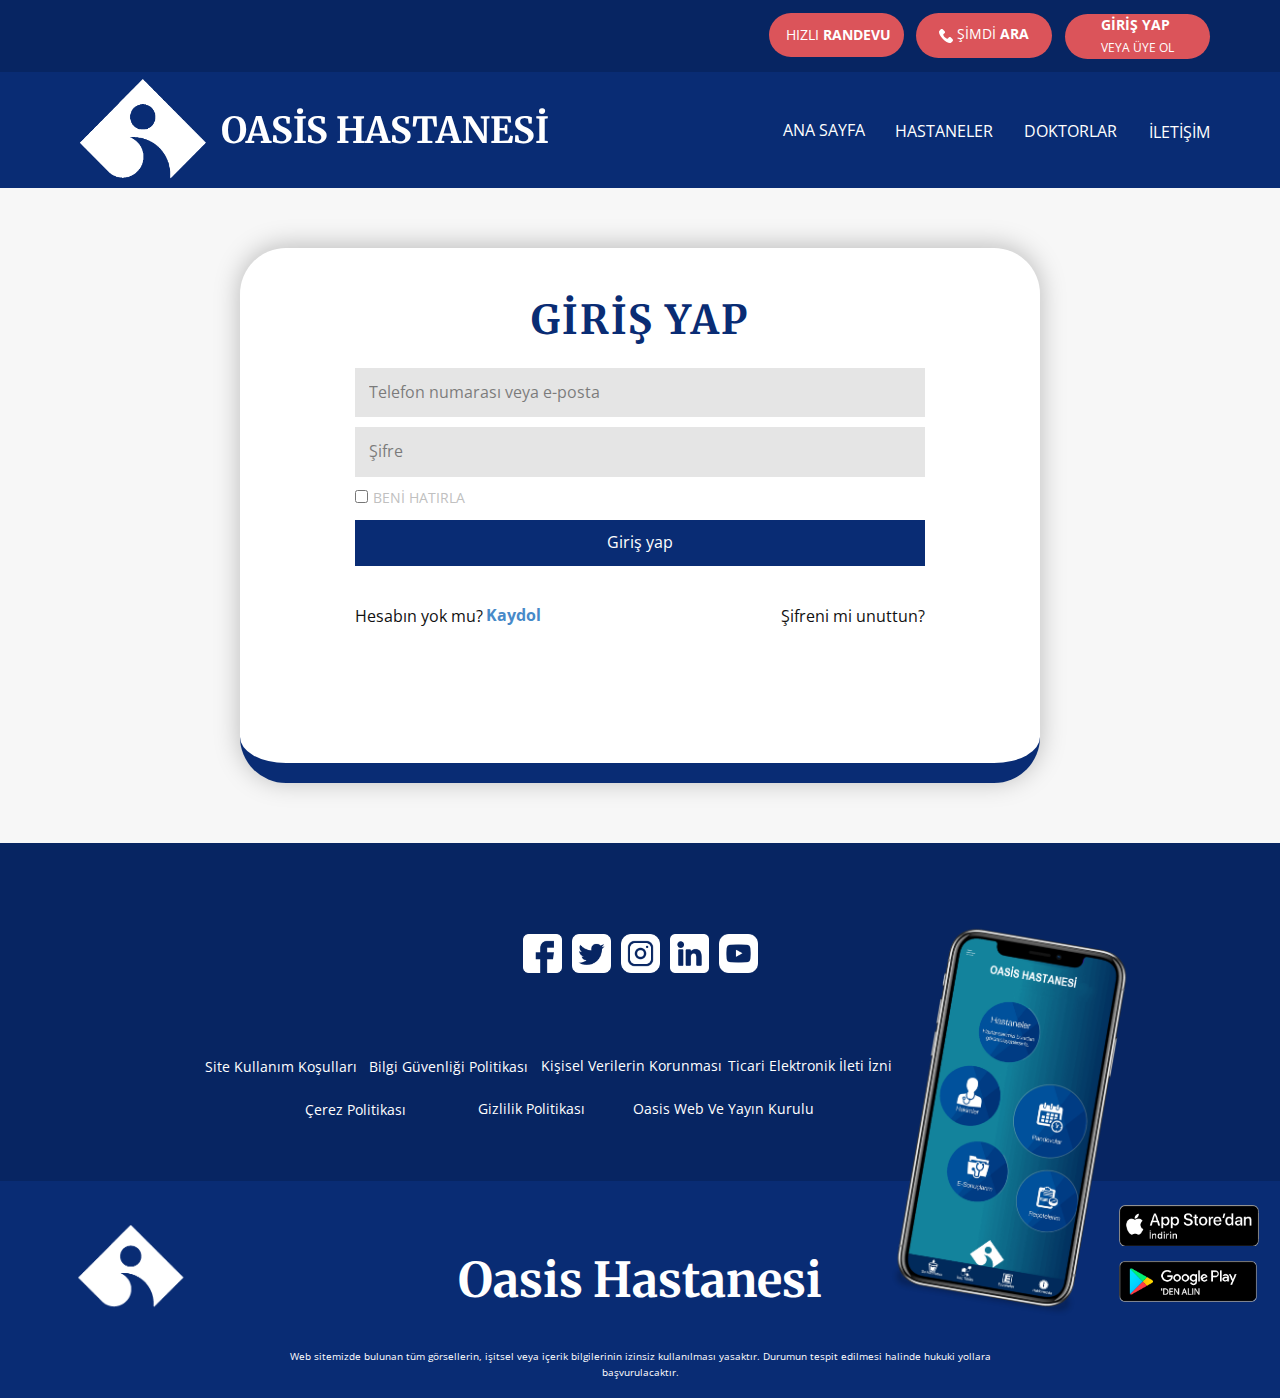
<file: Oasis Hastanesi/Giriş-yap.html>
<!DOCTYPE html>
<html style="font-size: 16px;" lang="tr"><head>
    <meta name="viewport" content="width=device-width, initial-scale=1.0">
    <meta charset="utf-8">
    <meta name="keywords" content="">
    <meta name="description" content="">
    <title>Giriş yap</title>
    <link rel="stylesheet" href="nicepage.css" media="screen">
<link rel="stylesheet" href="Giriş-yap.css" media="screen">
    <script class="u-script" type="text/javascript" src="jquery.js" defer=""></script>
    <script class="u-script" type="text/javascript" src="nicepage.js" defer=""></script>
    <link id="u-theme-google-font" rel="stylesheet" href="https://fonts.googleapis.com/css?family=Roboto:100,100i,300,300i,400,400i,500,500i,700,700i,900,900i|Open+Sans:300,300i,400,400i,500,500i,600,600i,700,700i,800,800i">
    <link id="u-page-google-font" rel="stylesheet" href="https://fonts.googleapis.com/css?family=Merriweather:300,300i,400,400i,700,700i,900,900i">
    
    
    
    <script type="application/ld+json">{
		"@context": "http://schema.org",
		"@type": "Organization",
		"name": "Site1",
		"logo": "images/OasisHealthHospitalLogo-Kopya.png"
}</script>
    <meta name="theme-color" content="#478ac9">
    <meta property="og:title" content="Giriş yap">
    <meta property="og:description" content="">
    <meta property="og:type" content="website">
  <meta data-intl-tel-input-cdn-path="intlTelInput/"></head>
  <body class="u-body u-xl-mode" data-lang="tr"><header class=" u-border-no-bottom u-border-no-left u-border-no-right u-border-no-top u-clearfix u-header u-section-row-container" id="sec-665b" data-animation-name="" data-animation-duration="0" data-animation-delay="0" data-animation-direction="" style=""><div class="u-section-rows">
        <div class="u-clearfix u-custom-color-3 u-section-row u-sticky" data-animation-name="" data-animation-duration="0" data-animation-delay="0" data-animation-direction="" id="sec-354c">
          
          
          
          
          
          <style class="u-sticky-style" data-style-id="36a2">.u-sticky-fixed.u-sticky-36a2:before, .u-body.u-sticky-fixed .u-sticky-36a2:before {
borders: top right bottom left !important
}</style>
          <div class="u-clearfix u-sheet u-sheet-1">
            <a href="Giriş-yap.html" class="u-border-none u-btn u-btn-round u-button-style u-gradient u-hover-palette-1-base u-none u-radius-50 u-text-body-alt-color u-text-hover-white u-btn-1" target="_blank">&nbsp;HIZLI <span style="font-weight: 700;">RANDEVU</span>
            </a>
            <a href="tel:05396682000" class="u-btn u-btn-round u-button-style u-palette-2-base u-radius-50 u-text-white u-btn-2" data-animation-name="" data-animation-duration="0" data-animation-direction=""><span class="u-icon"><svg class="u-svg-content" viewBox="0 0 513.64 513.64" x="0px" y="0px" style="width: 1em; height: 1em;"><path d="M499.66,376.96l-71.68-71.68c-25.6-25.6-69.12-15.359-79.36,17.92c-7.68,23.041-33.28,35.841-56.32,30.72 c-51.2-12.8-120.32-79.36-133.12-133.12c-7.68-23.041,7.68-48.641,30.72-56.32c33.28-10.24,43.52-53.76,17.92-79.36l-71.68-71.68 c-20.48-17.92-51.2-17.92-69.12,0l-48.64,48.64c-48.64,51.2,5.12,186.88,125.44,307.2c120.32,120.32,256,176.641,307.2,125.44 l48.64-48.64C517.581,425.6,517.581,394.88,499.66,376.96z"></path></svg><img></span>&nbsp;Şimdi&nbsp;<span style="font-weight: 700;">Ara</span>
            </a>
            <a href="Giriş-yap.html" class="u-btn u-btn-round u-button-style u-gradient u-hover-palette-1-base u-none u-radius-50 u-text-body-alt-color u-text-hover-white u-btn-3" target="_blank">
              <span style="font-weight: 700;">Giriş yap&nbsp;</span>
              <br>
              <span style="font-size: 0.75rem;">VEYA ÜYE OL</span>
            </a>
          </div>
        </div>
        <div class="u-custom-color-1 u-section-row u-section-row-2" id="sec-9fd3">
          <div class="u-clearfix u-sheet u-sheet-2">
            <a href="Oasis-Hastanesi.html" class="u-image u-logo u-image-1" data-image-width="520" data-image-height="370" title="Oasis Hastanesi" data-animation-name="customAnimationIn" data-animation-duration="1000">
              <img src="images/OasisHealthHospitalLogo-Kopya.png" class="u-logo-image u-logo-image-1">
            </a>
            <a href="Oasis-Hastanesi.html" class="u-border-none u-btn u-button-style u-custom-font u-font-merriweather u-none u-btn-4" data-animation-name="customAnimationIn" data-animation-duration="1000">OASİS HASTANESİ</a>
            <a href="Oasis-Hastanesi.html" class="u-active-none u-border-none u-btn u-button-style u-hover-none u-none u-text-active-palette-1-base u-text-hover-palette-1-base u-text-white u-btn-5">ANA SAYFA</a>
            <a href="Hastaneler.html" class="u-active-none u-border-none u-btn u-button-style u-hover-none u-none u-text-active-palette-1-base u-text-hover-palette-1-base u-text-white u-btn-6">HASTANELER</a>
            <a href="Doktorlar.html" class="u-active-none u-border-none u-btn u-button-style u-hover-none u-none u-text-active-palette-1-base u-text-hover-palette-1-base u-text-white u-btn-7">DOKTORLAR</a>
            <a href="İletişim.html" class="u-active-none u-border-none u-btn u-button-style u-hover-none u-none u-text-active-palette-1-base u-text-body-alt-color u-text-hover-palette-1-base u-btn-8">İLETİŞİM</a>
          </div>
          
          
          
          
          
        </div>
      </div></header>
    <section class="u-clearfix u-custom-color-6 u-section-1" id="sec-1974">
      <div class="u-clearfix u-sheet u-valign-middle u-sheet-1">
        <div class="u-align-center u-border-20 u-border-custom-color-1 u-border-no-left u-border-no-right u-border-no-top u-container-style u-custom-border u-group u-radius-46 u-shape-round u-white u-group-1">
          <div class="u-container-layout u-container-layout-1">
            <h2 class="u-custom-font u-font-merriweather u-text u-text-custom-color-1 u-text-default u-text-1">GİRİŞ YAP</h2>
            <div class="u-form u-login-control u-form-1">
              <form action="#" class="u-clearfix u-form-custom-backend u-form-spacing-10 u-form-vertical u-inner-form" source="custom" name="form" style="padding: 0px;">
                <div class="u-form-group u-form-name u-label-none">
                  <label for="username-a30d" class="u-label u-text-grey-25 u-label-1">Username *</label>
                  <input type="text" placeholder="Telefon numarası veya e-posta" id="username-a30d" name="username" class="u-border-2 u-border-grey-10 u-grey-10 u-input u-input-rectangle u-input-1" required="">
                </div>
                <div class="u-form-group u-form-password u-label-none">
                  <label for="password-a30d" class="u-label u-text-grey-25 u-label-2">Password *</label>
                  <input type="password" placeholder="Şifre" id="password-a30d" name="password" class="u-border-2 u-border-grey-10 u-grey-10 u-input u-input-rectangle u-input-2" required="">
                </div>
                <div class="u-form-checkbox u-form-group u-label-none">
                  <input type="checkbox" id="checkbox-a30d" name="remember" value="On" class="u-field-input">
                  <label for="checkbox-a30d" class="u-field-label u-text-grey-25" style="text-transform: uppercase; font-size: 0.875rem; letter-spacing: 0px">BENİ HATIRLA</label>
                </div>
                <div class="u-align-left u-form-group u-form-submit u-label-none">
                  <a href="#" class="u-border-none u-btn u-btn-submit u-button-style u-custom-color-1 u-btn-1">Giriş yap</a>
                  <input type="submit" value="submit" class="u-form-control-hidden">
                </div>
                <input type="hidden" value="" name="recaptchaResponse">
              </form>
            </div>
            <a href="" class="u-border-active-palette-1-base u-border-hover-palette-1-base u-border-none u-btn u-button-style u-login-control u-login-forgot-password u-none u-text-body-color u-btn-2">Şifreni mi unuttun?</a>
            <a href="" class="u-border-active-palette-1-base u-border-hover-palette-1-base u-border-none u-btn u-button-style u-login-control u-login-create-account u-none u-text-custom-color-2 u-btn-3">
              <span class="u-text-palette-1-base" style="font-weight: 700;">Kaydol</span>
            </a>
            <p class="u-small-text u-text u-text-default u-text-variant u-text-2">Hesabın yok mu?</p>
          </div>
        </div>
      </div>
    </section>
    <section class="u-align-center u-clearfix u-custom-color-3 u-section-2" id="sec-ab4f">
      <div class="u-clearfix u-sheet u-sheet-1">
        <div class="u-social-icons u-spacing-10 u-social-icons-1">
          <a class="u-social-url" title="facebook" target="_blank" href="https://facebook.com"><span class="u-file-icon u-icon u-social-facebook u-social-icon u-text-white u-icon-1"><img src="images/1051309-e71a8e74.png" alt=""></span>
          </a>
          <a class="u-social-url" title="twitter" target="_blank" href="https://twitter.com"><span class="u-file-icon u-icon u-social-icon u-social-twitter u-text-white u-icon-2"><img src="images/25347-d656b17a.png" alt=""></span>
          </a>
          <a class="u-social-url" title="instagram" target="_blank" href="https://instagram.com"><span class="u-file-icon u-icon u-social-icon u-social-instagram u-text-white u-icon-3"><img src="images/1400829-899945ec.png" alt=""></span>
          </a>
          <a class="u-social-url" target="_blank" data-type="LinkedIn" title="LinkedIn" href="https://tr.linkedin.com/"><span class="u-file-icon u-icon u-social-icon u-social-linkedin u-text-white u-icon-4"><img src="images/3536569-288af1f9.png" alt=""></span>
          </a>
          <a class="u-social-url" target="_blank" data-type="YouTube" title="YouTube" href="https://www.youtube.com/"><span class="u-file-icon u-icon u-social-icon u-social-youtube u-text-white u-icon-5"><img src="images/254412-95b21815.png" alt=""></span>
          </a>
        </div>
        <a href="files/Ticarielektronikizni.pdf" class="u-active-none u-border-none u-btn u-button-style u-file-link u-hover-none u-none u-text-white u-btn-1" target="_blank"> &nbsp;<br>Ticari Elektronik İleti İzni
        </a>
        <a href="files/Kisiselverilerinkorunmasi.pdf" class="u-active-none u-border-none u-btn u-button-style u-file-link u-hover-none u-none u-text-white u-btn-2" target="_blank"> Kişisel Verilerin Korunması</a>
        <a href="files/OasisHastanesiBilgiGvenligiPolitikasi.pdf" class="u-active-none u-border-none u-btn u-button-style u-file-link u-hover-none u-none u-text-white u-btn-3" target="_blank"> Bilgi Güvenliği Politikası</a>
        <a href="files/SiteKullanimKosullari.pdf" class="u-active-none u-border-none u-btn u-button-style u-file-link u-hover-none u-none u-text-white u-btn-4" target="_blank"> Site Kullanım Koşulları</a>
        <a href="files/GizlilikPolitakasi.pdf" class="u-active-none u-border-none u-btn u-button-style u-file-link u-hover-none u-none u-text-white u-btn-5" target="_blank"> Gizlilik Politikası</a>
        <a href="files/Webveyayinkurulu.pdf" class="u-active-none u-border-none u-btn u-button-style u-file-link u-hover-none u-none u-text-white u-btn-6" target="_blank"> &nbsp;<br>Oasis Web Ve Yayın Kurulu
        </a>
        <a href="files/CerezPolitikasi.pdf" class="u-active-none u-border-none u-btn u-button-style u-file-link u-hover-none u-none u-text-white u-btn-7" target="_blank"> Çerez Politikası</a>
      </div>
    </section>
    
    
    <footer class="u-align-center u-clearfix u-custom-color-1 u-footer u-footer" id="sec-2449"><div class="u-clearfix u-sheet u-sheet-1">
        <img class="u-image u-image-default u-preserve-proportions u-image-1" src="images/appstore.png" alt="" data-image-width="218" data-image-height="65" data-href="https://www.apple.com/tr/app-store/" data-target="_blank">
        <img class="u-image u-image-default u-preserve-proportions u-image-2" src="images/googleplay.png" alt="" data-image-width="219" data-image-height="65" data-href="https://play.google.com/store/apps?gl=TR" data-target="_blank">
        <img class="u-image u-image-contain u-image-default u-image-3" src="images/TELEFON.png" alt="" data-image-width="1047" data-image-height="1669">
        <img class="u-image u-image-contain u-image-default u-image-4" src="images/OasisHealthHospitalLogo-Kopya.png" alt="" data-image-width="520" data-image-height="370">
        <h3 class="u-custom-font u-font-merriweather u-headline u-text u-text-1">
          <a class="u-active-none u-border-none u-btn u-button-link u-button-style u-hover-none u-none u-text-white u-btn-1" href="Oasis-Hastanesi.html">Oasis Hastanesi</a>
        </h3>
        <p class="u-small-text u-text u-text-variant u-text-2"> Web sitemizde bulunan tüm görsellerin, işitsel veya içerik bi<span style="font-weight: 700;"></span>lgilerinin izinsiz kullanılması yasaktır. Durumun tespit edilmesi halinde hukuki yollara başvurulacaktır. 
        </p>
      </div></footer>
    
  
</body></html>
</file>
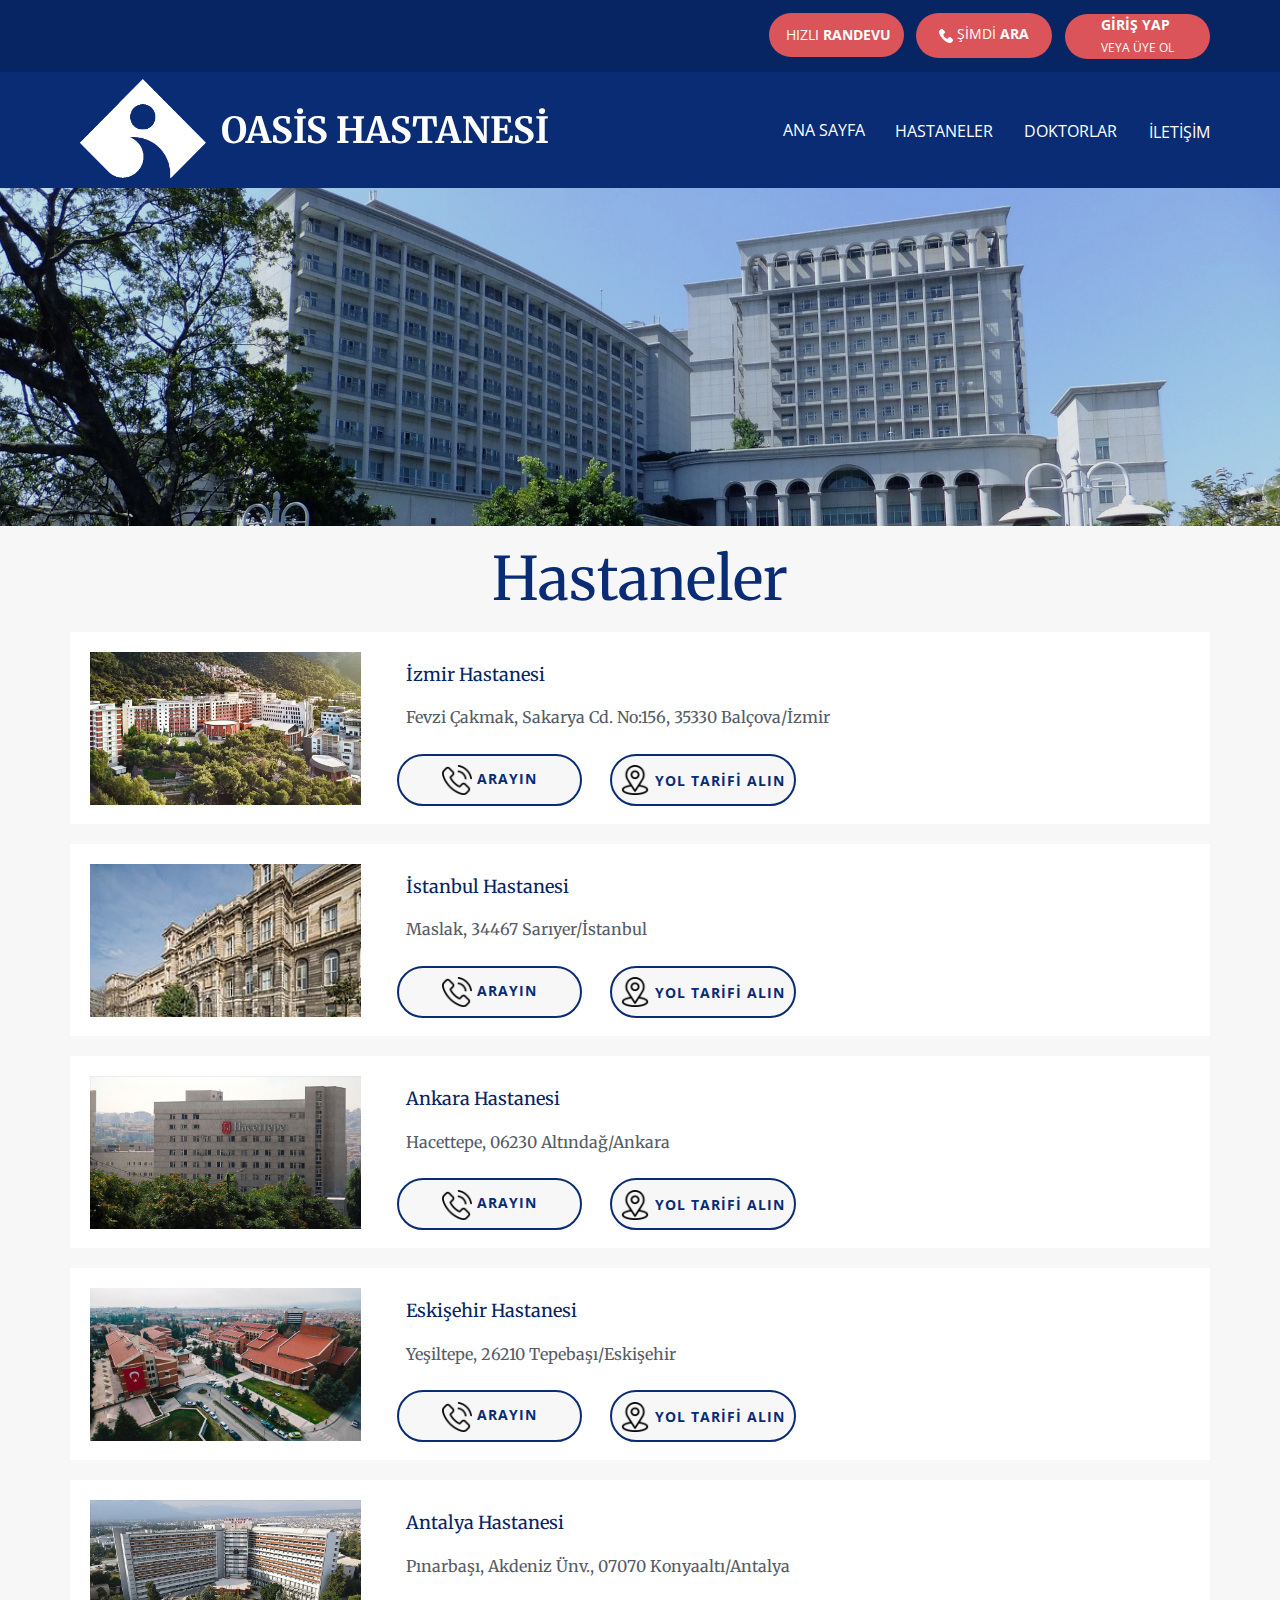
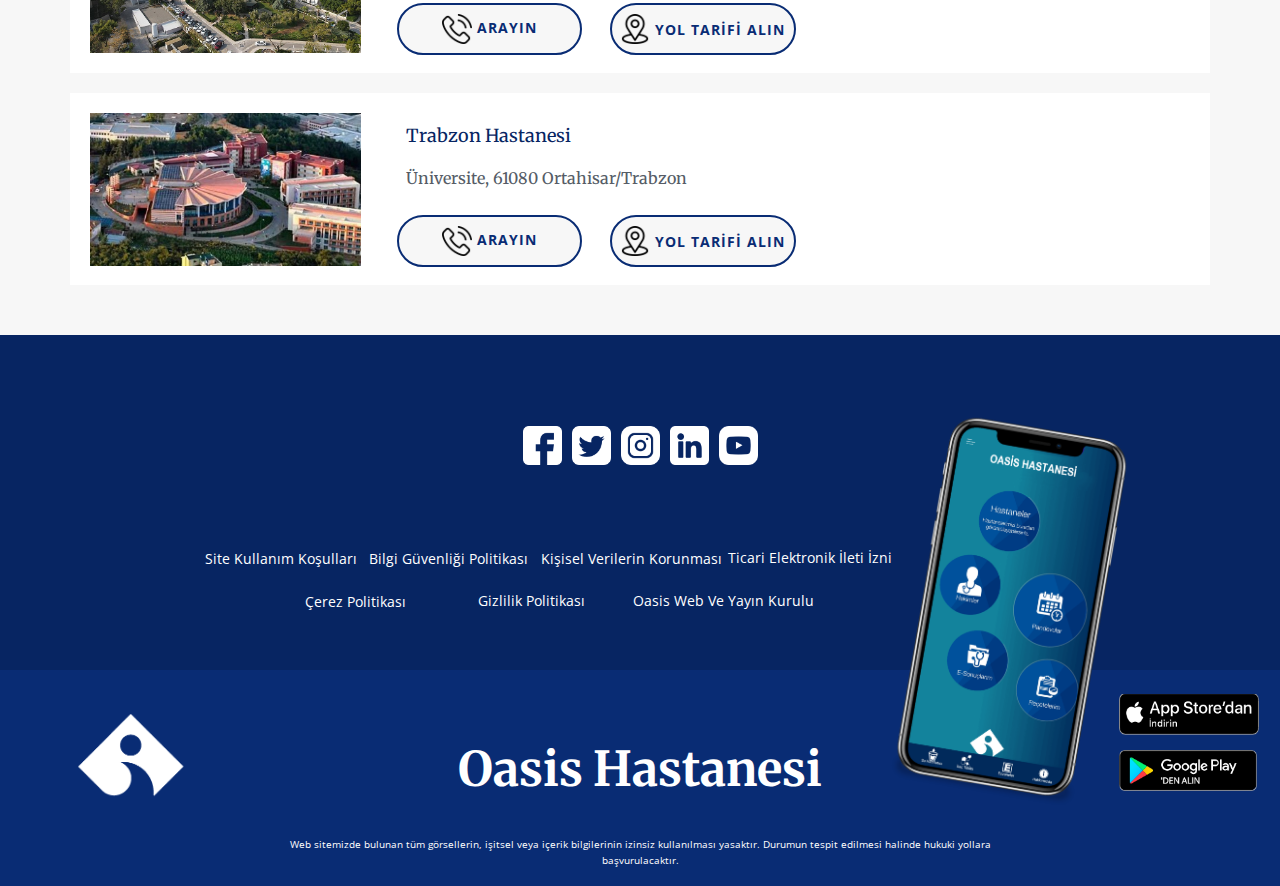
<file: Oasis Hastanesi/Hastaneler.html>
<!DOCTYPE html>
<html style="font-size: 16px;" lang="tr"><head>
    <meta name="viewport" content="width=device-width, initial-scale=1.0">
    <meta charset="utf-8">
    <meta name="keywords" content="">
    <meta name="description" content="">
    <title>Hastaneler</title>
    <link rel="stylesheet" href="nicepage.css" media="screen">
<link rel="stylesheet" href="Hastaneler.css" media="screen">
    <script class="u-script" type="text/javascript" src="jquery.js" defer=""></script>
    <script class="u-script" type="text/javascript" src="nicepage.js" defer=""></script>
    <link id="u-theme-google-font" rel="stylesheet" href="https://fonts.googleapis.com/css?family=Roboto:100,100i,300,300i,400,400i,500,500i,700,700i,900,900i|Open+Sans:300,300i,400,400i,500,500i,600,600i,700,700i,800,800i">
    <link id="u-page-google-font" rel="stylesheet" href="https://fonts.googleapis.com/css?family=Merriweather:300,300i,400,400i,700,700i,900,900i">
    
    
    
    <script type="application/ld+json">{
		"@context": "http://schema.org",
		"@type": "Organization",
		"name": "Site1",
		"logo": "images/OasisHealthHospitalLogo-Kopya.png"
}</script>
    <meta name="theme-color" content="#478ac9">
    <meta property="og:title" content="Hastaneler">
    <meta property="og:description" content="">
    <meta property="og:type" content="website">
  <meta data-intl-tel-input-cdn-path="intlTelInput/"></head>
  <body class="u-body u-xl-mode" data-lang="tr"><header class=" u-border-no-bottom u-border-no-left u-border-no-right u-border-no-top u-clearfix u-header u-section-row-container" id="sec-665b" data-animation-name="" data-animation-duration="0" data-animation-delay="0" data-animation-direction="" style=""><div class="u-section-rows">
        <div class="u-clearfix u-custom-color-3 u-section-row u-sticky" data-animation-name="" data-animation-duration="0" data-animation-delay="0" data-animation-direction="" id="sec-354c">
          
          
          
          
          
          <style class="u-sticky-style" data-style-id="36a2">.u-sticky-fixed.u-sticky-36a2:before, .u-body.u-sticky-fixed .u-sticky-36a2:before {
borders: top right bottom left !important
}</style>
          <div class="u-clearfix u-sheet u-sheet-1">
            <a href="Giriş-yap.html" class="u-border-none u-btn u-btn-round u-button-style u-gradient u-hover-palette-1-base u-none u-radius-50 u-text-body-alt-color u-text-hover-white u-btn-1" target="_blank">&nbsp;HIZLI <span style="font-weight: 700;">RANDEVU</span>
            </a>
            <a href="tel:05396682000" class="u-btn u-btn-round u-button-style u-palette-2-base u-radius-50 u-text-white u-btn-2" data-animation-name="" data-animation-duration="0" data-animation-direction=""><span class="u-icon"><svg class="u-svg-content" viewBox="0 0 513.64 513.64" x="0px" y="0px" style="width: 1em; height: 1em;"><path d="M499.66,376.96l-71.68-71.68c-25.6-25.6-69.12-15.359-79.36,17.92c-7.68,23.041-33.28,35.841-56.32,30.72 c-51.2-12.8-120.32-79.36-133.12-133.12c-7.68-23.041,7.68-48.641,30.72-56.32c33.28-10.24,43.52-53.76,17.92-79.36l-71.68-71.68 c-20.48-17.92-51.2-17.92-69.12,0l-48.64,48.64c-48.64,51.2,5.12,186.88,125.44,307.2c120.32,120.32,256,176.641,307.2,125.44 l48.64-48.64C517.581,425.6,517.581,394.88,499.66,376.96z"></path></svg><img></span>&nbsp;Şimdi&nbsp;<span style="font-weight: 700;">Ara</span>
            </a>
            <a href="Giriş-yap.html" class="u-btn u-btn-round u-button-style u-gradient u-hover-palette-1-base u-none u-radius-50 u-text-body-alt-color u-text-hover-white u-btn-3" target="_blank">
              <span style="font-weight: 700;">Giriş yap&nbsp;</span>
              <br>
              <span style="font-size: 0.75rem;">VEYA ÜYE OL</span>
            </a>
          </div>
        </div>
        <div class="u-custom-color-1 u-section-row u-section-row-2" id="sec-9fd3">
          <div class="u-clearfix u-sheet u-sheet-2">
            <a href="Oasis-Hastanesi.html" class="u-image u-logo u-image-1" data-image-width="520" data-image-height="370" title="Oasis Hastanesi" data-animation-name="customAnimationIn" data-animation-duration="1000">
              <img src="images/OasisHealthHospitalLogo-Kopya.png" class="u-logo-image u-logo-image-1">
            </a>
            <a href="Oasis-Hastanesi.html" class="u-border-none u-btn u-button-style u-custom-font u-font-merriweather u-none u-btn-4" data-animation-name="customAnimationIn" data-animation-duration="1000">OASİS HASTANESİ</a>
            <a href="Oasis-Hastanesi.html" class="u-active-none u-border-none u-btn u-button-style u-hover-none u-none u-text-active-palette-1-base u-text-hover-palette-1-base u-text-white u-btn-5">ANA SAYFA</a>
            <a href="Hastaneler.html" class="u-active-none u-border-none u-btn u-button-style u-hover-none u-none u-text-active-palette-1-base u-text-hover-palette-1-base u-text-white u-btn-6">HASTANELER</a>
            <a href="Doktorlar.html" class="u-active-none u-border-none u-btn u-button-style u-hover-none u-none u-text-active-palette-1-base u-text-hover-palette-1-base u-text-white u-btn-7">DOKTORLAR</a>
            <a href="İletişim.html" class="u-active-none u-border-none u-btn u-button-style u-hover-none u-none u-text-active-palette-1-base u-text-body-alt-color u-text-hover-palette-1-base u-btn-8">İLETİŞİM</a>
          </div>
          
          
          
          
          
        </div>
      </div></header>
    <section class="u-align-center u-clearfix u-custom-color-6 u-section-1" id="carousel_db02">
      <img class="u-expanded-width u-image u-image-default u-image-1" src="images/hastane2.jpg" alt="" data-image-width="1920" data-image-height="1440">
      <h1 class="u-custom-font u-font-merriweather u-text u-text-custom-color-1 u-text-default u-text-1">Hastaneler</h1><!--blog--><!--blog_options_json--><!--{"type":"Recent","source":"","tags":"","count":""}--><!--/blog_options_json-->
      <div class="u-blog u-blog-1">
        <div class="u-repeater u-repeater-1"><!--blog_post-->
          <div class="u-blog-post u-repeater-item u-white u-repeater-item-1">
            <div class="u-container-layout u-similar-container u-container-layout-1">
              <a class="u-post-header-link" href="blog/gönderi-5.html"><!--blog_post_image-->
                <img src="images/12345.jpg" alt="" class="u-blog-control u-image u-image-default u-image-2" data-image-width="1000" data-image-height="750"><!--/blog_post_image-->
              </a>
              <h5 class="u-custom-font u-font-merriweather u-text u-text-custom-color-3 u-text-default u-text-2">İzmir Hastanesi<br>
              </h5>
              <p class="u-custom-font u-font-merriweather u-text u-text-default u-text-palette-5-dark-2 u-text-3"> Fevzi Çakmak, Sakarya Cd. No:156, 35330 Balçova/İzmir</p>
              <a href="https://www.google.com/maps/place/%C4%B0zmir+Ekonomi+%C3%9Cniversitesi/@38.3877986,27.0446077,15z/data=!4m2!3m1!1s0x0:0x8e69cee0b7d6e920?sa=X&amp;ved=2ahUKEwivhp-56Jr-AhWmR_EDHf2aCGMQ_BJ6BAh3EAg" class="u-border-2 u-border-custom-color-1 u-btn u-btn-round u-button-style u-custom-color-6 u-radius-50 u-text-custom-color-1 u-btn-1" target="_blank"><span class="u-file-icon u-icon u-icon-1"><img src="images/535239.png" alt=""></span>&nbsp;YOL TARİFİ ALIN
              </a>
              <a href="tel:02322792525" class="u-border-2 u-border-custom-color-1 u-btn u-btn-round u-button-style u-custom-color-6 u-radius-50 u-text-custom-color-1 u-btn-2"><span class="u-file-icon u-icon u-icon-2"><img src="images/126509.png" alt=""></span>&nbsp;Arayın
              </a>
            </div>
          </div><!--/blog_post--><!--blog_post-->
          <div class="u-blog-post u-repeater-item u-white u-repeater-item-2">
            <div class="u-container-layout u-similar-container u-container-layout-2">
              <a class="u-post-header-link" href="blog/gönderi-4.html"><!--blog_post_image-->
                <img src="images/istanbulhastanesi2.jpg" alt="" class="u-blog-control u-image u-image-default u-image-3" data-image-width="250" data-image-height="208"><!--/blog_post_image-->
              </a>
              <h5 class="u-custom-font u-font-merriweather u-text u-text-custom-color-3 u-text-default u-text-4">İstanbul Hastanesi</h5>
              <p class="u-custom-font u-font-merriweather u-text u-text-default u-text-palette-5-dark-2 u-text-5"> Maslak, 34467 Sarıyer/İstanbul</p>
              <a href="https://www.google.com/maps/place/%C4%B0stanbul+Teknik+%C3%9Cniversitesi/@41.1055941,29.0231514,17z/data=!4m15!1m8!3m7!1s0x14cab5c224b2ead7:0x4a28984b84971619!2s%C4%B0stanbul+Teknik+%C3%9Cniversitesi!8m2!3d41.1055941!4d29.0253401!10e5!16zL20vMDM3bTRm!3m5!1s0x14cab5c224b2ead7:0x4a28984b84971619!8m2!3d41.1055941!4d29.0253401!16zL20vMDM3bTRm" class="u-border-2 u-border-custom-color-1 u-btn u-btn-round u-button-style u-custom-color-6 u-radius-50 u-text-custom-color-1 u-btn-3" target="_blank"><span class="u-file-icon u-icon u-icon-3"><img src="images/535239.png" alt=""></span>&nbsp;YOL TARİFİ ALIN
              </a>
              <a href="tel:02122853030" class="u-border-2 u-border-custom-color-1 u-btn u-btn-round u-button-style u-custom-color-6 u-radius-50 u-text-custom-color-1 u-btn-4"><span class="u-file-icon u-icon u-icon-4"><img src="images/126509.png" alt=""></span>&nbsp;Arayın
              </a>
            </div>
          </div><!--/blog_post--><!--blog_post-->
          <div class="u-blog-post u-repeater-item u-white u-repeater-item-3">
            <div class="u-container-layout u-similar-container u-container-layout-3">
              <a class="u-post-header-link" href="blog/gönderi-3.html"><!--blog_post_image-->
                <img src="images/ankarahastanesi1.jpg" alt="" class="u-blog-control u-image u-image-default u-image-4" data-image-width="864" data-image-height="486"><!--/blog_post_image-->
              </a>
              <h5 class="u-custom-font u-font-merriweather u-text u-text-custom-color-3 u-text-default u-text-6">Ankara Hastanesi</h5>
              <p class="u-custom-font u-font-merriweather u-text u-text-default u-text-palette-5-dark-2 u-text-7"> Hacettepe, 06230 Altındağ/Ankara</p>
              <a href="https://www.google.com/maps/place/Hacettepe+%C3%9Cniversitesi/@39.9290211,32.8622209,16.5z/data=!4m6!3m5!1s0x14d34e5b71a75913:0xe645f4f7ba7e2eaa!8m2!3d39.9299483!4d32.8664723!16zL20vMDQ3czNi" class="u-border-2 u-border-custom-color-1 u-btn u-btn-round u-button-style u-custom-color-6 u-radius-50 u-text-custom-color-1 u-btn-5" target="_blank"><span class="u-file-icon u-icon u-icon-5"><img src="images/535239.png" alt=""></span>&nbsp;YOL TARİFİ ALIN
              </a>
              <a href="tel:03123055000" class="u-border-2 u-border-custom-color-1 u-btn u-btn-round u-button-style u-custom-color-6 u-radius-50 u-text-custom-color-1 u-btn-6"><span class="u-file-icon u-icon u-icon-6"><img src="images/126509.png" alt=""></span>&nbsp;Arayın
              </a>
            </div>
          </div><!--/blog_post--><!--blog_post-->
          <div class="u-blog-post u-repeater-item u-white u-repeater-item-4">
            <div class="u-container-layout u-similar-container u-container-layout-4">
              <a class="u-post-header-link" href="blog/gönderi-2.html"><!--blog_post_image-->
                <img src="images/eskiehirhastanesi.jpg" alt="" class="u-blog-control u-image u-image-default u-image-5" data-image-width="760" data-image-height="426"><!--/blog_post_image-->
              </a>
              <h5 class="u-custom-font u-font-merriweather u-text u-text-custom-color-3 u-text-default u-text-8">Eskişehir Hastanesi</h5>
              <p class="u-custom-font u-font-merriweather u-text u-text-default u-text-palette-5-dark-2 u-text-9"> Yeşiltepe, 26210 Tepebaşı/Eskişehir</p>
              <a href="https://www.google.com/maps/place/Anadolu+%C3%9Cniversitesi/@39.7899212,30.4998016,17z/data=!4m6!3m5!1s0x14cc15e764f733f3:0x391f6eb0cc92ce01!8m2!3d39.789626!4d30.5006587!16zL20vMDY0ZjY4" class="u-border-2 u-border-custom-color-1 u-btn u-btn-round u-button-style u-custom-color-6 u-radius-50 u-text-custom-color-1 u-btn-7" target="_blank"><span class="u-file-icon u-icon u-icon-7"><img src="images/535239.png" alt=""></span>&nbsp;YOL TARİFİ ALIN
              </a>
              <a href="tel:02223350580" class="u-border-2 u-border-custom-color-1 u-btn u-btn-round u-button-style u-custom-color-6 u-radius-50 u-text-custom-color-1 u-btn-8"><span class="u-file-icon u-icon u-icon-8"><img src="images/126509.png" alt=""></span>&nbsp;Arayın
              </a>
            </div>
          </div><!--/blog_post--><!--blog_post-->
          <div class="u-blog-post u-repeater-item u-white u-repeater-item-5">
            <div class="u-container-layout u-similar-container u-container-layout-5">
              <a class="u-post-header-link" href="blog/gönderi-1.html"><!--blog_post_image-->
                <img src="images/antalyahastanesi.jpg" alt="" class="u-blog-control u-image u-image-default u-image-6" data-image-width="864" data-image-height="486"><!--/blog_post_image-->
              </a>
              <h5 class="u-custom-font u-font-merriweather u-text u-text-custom-color-3 u-text-default u-text-10">Antalya Hastanesi</h5>
              <p class="u-custom-font u-font-merriweather u-text u-text-default u-text-palette-5-dark-2 u-text-11"> Pınarbaşı, Akdeniz Ünv., 07070 Konyaaltı/Antalya</p>
              <a href="https://www.google.com/maps/place/Akdeniz+%C3%9Cniversitesi/@36.8951671,30.6504369,16z/data=!4m6!3m5!1s0x14c391cd6e38486d:0xfbd4e14587332eeb!8m2!3d36.8945335!4d30.655353!16s%2Fm%2F027j5lx" class="u-border-2 u-border-custom-color-1 u-btn u-btn-round u-button-style u-custom-color-6 u-radius-50 u-text-custom-color-1 u-btn-9" target="_blank"><span class="u-file-icon u-icon u-icon-9"><img src="images/535239.png" alt=""></span>&nbsp;YOL TARİFİ ALIN
              </a>
              <a href="tel:02422274400" class="u-border-2 u-border-custom-color-1 u-btn u-btn-round u-button-style u-custom-color-6 u-radius-50 u-text-custom-color-1 u-btn-10"><span class="u-file-icon u-icon u-icon-10"><img src="images/126509.png" alt=""></span>&nbsp;Arayın
              </a>
            </div>
          </div><!--/blog_post--><!--blog_post-->
          <div class="u-blog-post u-repeater-item u-white u-repeater-item-6">
            <div class="u-container-layout u-similar-container u-container-layout-6">
              <a class="u-post-header-link" href="blog/gönderi.html"><!--blog_post_image-->
                <img src="images/trabzonhastanesi.jpg" alt="" class="u-blog-control u-image u-image-default u-image-7" data-image-width="800" data-image-height="450"><!--/blog_post_image-->
              </a>
              <h5 class="u-custom-font u-font-merriweather u-text u-text-custom-color-3 u-text-default u-text-12">Trabzon Hastanesi</h5>
              <p class="u-custom-font u-font-merriweather u-text u-text-default u-text-palette-5-dark-2 u-text-13"> Üniversite, 61080 Ortahisar/Trabzon</p>
              <a href="https://www.google.com/maps/place/Karadeniz+Teknik+%C3%9Cniversitesi/@40.9899529,39.7593781,15z/data=!4m15!1m8!3m7!1s0x40643bf5f7189ef9:0x423657812867d2dc!2sKaradeniz+Teknik+%C3%9Cniversitesi!8m2!3d40.9899529!4d39.7681328!10e5!16s%2Fm%2F025s1kb!3m5!1s0x40643bf5f7189ef9:0x423657812867d2dc!8m2!3d40.9899529!4d39.7681328!16s%2Fm%2F025s1kb" class="u-border-2 u-border-custom-color-1 u-btn u-btn-round u-button-style u-custom-color-6 u-radius-50 u-text-custom-color-1 u-btn-11" target="_blank"><span class="u-file-icon u-icon u-icon-11"><img src="images/535239.png" alt=""></span>&nbsp;YOL TARİFİ ALIN
              </a>
              <a href="tel:04623774751" class="u-border-2 u-border-custom-color-1 u-btn u-btn-round u-button-style u-custom-color-6 u-radius-50 u-text-custom-color-1 u-btn-12"><span class="u-file-icon u-icon u-icon-12"><img src="images/126509.png" alt=""></span>&nbsp;Arayın
              </a>
            </div>
          </div><!--/blog_post-->
        </div>
      </div><!--/blog-->
    </section>
    <section class="u-align-center u-clearfix u-custom-color-3 u-section-2" id="sec-b41c">
      <div class="u-clearfix u-sheet u-sheet-1">
        <div class="u-social-icons u-spacing-10 u-social-icons-1">
          <a class="u-social-url" title="facebook" target="_blank" href="https://facebook.com"><span class="u-file-icon u-icon u-social-facebook u-social-icon u-text-white u-icon-1"><img src="images/1051309-e71a8e74.png" alt=""></span>
          </a>
          <a class="u-social-url" title="twitter" target="_blank" href="https://twitter.com"><span class="u-file-icon u-icon u-social-icon u-social-twitter u-text-white u-icon-2"><img src="images/25347-d656b17a.png" alt=""></span>
          </a>
          <a class="u-social-url" title="instagram" target="_blank" href="https://instagram.com"><span class="u-file-icon u-icon u-social-icon u-social-instagram u-text-white u-icon-3"><img src="images/1400829-899945ec.png" alt=""></span>
          </a>
          <a class="u-social-url" target="_blank" data-type="LinkedIn" title="LinkedIn" href="https://tr.linkedin.com/"><span class="u-file-icon u-icon u-social-icon u-social-linkedin u-text-white u-icon-4"><img src="images/3536569-288af1f9.png" alt=""></span>
          </a>
          <a class="u-social-url" target="_blank" data-type="YouTube" title="YouTube" href="https://www.youtube.com/"><span class="u-file-icon u-icon u-social-icon u-social-youtube u-text-white u-icon-5"><img src="images/254412-95b21815.png" alt=""></span>
          </a>
        </div>
        <a href="files/Ticarielektronikizni.pdf" class="u-active-none u-border-none u-btn u-button-style u-file-link u-hover-none u-none u-text-white u-btn-1" target="_blank"> &nbsp;<br>Ticari Elektronik İleti İzni
        </a>
        <a href="files/Kisiselverilerinkorunmasi.pdf" class="u-active-none u-border-none u-btn u-button-style u-file-link u-hover-none u-none u-text-white u-btn-2" target="_blank"> Kişisel Verilerin Korunması</a>
        <a href="files/OasisHastanesiBilgiGvenligiPolitikasi.pdf" class="u-active-none u-border-none u-btn u-button-style u-file-link u-hover-none u-none u-text-white u-btn-3" target="_blank"> Bilgi Güvenliği Politikası</a>
        <a href="files/SiteKullanimKosullari.pdf" class="u-active-none u-border-none u-btn u-button-style u-file-link u-hover-none u-none u-text-white u-btn-4" target="_blank"> Site Kullanım Koşulları</a>
        <a href="files/GizlilikPolitakasi.pdf" class="u-active-none u-border-none u-btn u-button-style u-file-link u-hover-none u-none u-text-white u-btn-5" target="_blank"> Gizlilik Politikası</a>
        <a href="files/Webveyayinkurulu.pdf" class="u-active-none u-border-none u-btn u-button-style u-file-link u-hover-none u-none u-text-white u-btn-6" target="_blank"> &nbsp;<br>Oasis Web Ve Yayın Kurulu
        </a>
        <a href="files/CerezPolitikasi.pdf" class="u-active-none u-border-none u-btn u-button-style u-file-link u-hover-none u-none u-text-white u-btn-7" target="_blank"> Çerez Politikası</a>
      </div>
    </section>
    
    
    <footer class="u-align-center u-clearfix u-custom-color-1 u-footer u-footer" id="sec-2449"><div class="u-clearfix u-sheet u-sheet-1">
        <img class="u-image u-image-default u-preserve-proportions u-image-1" src="images/appstore.png" alt="" data-image-width="218" data-image-height="65" data-href="https://www.apple.com/tr/app-store/" data-target="_blank">
        <img class="u-image u-image-default u-preserve-proportions u-image-2" src="images/googleplay.png" alt="" data-image-width="219" data-image-height="65" data-href="https://play.google.com/store/apps?gl=TR" data-target="_blank">
        <img class="u-image u-image-contain u-image-default u-image-3" src="images/TELEFON.png" alt="" data-image-width="1047" data-image-height="1669">
        <img class="u-image u-image-contain u-image-default u-image-4" src="images/OasisHealthHospitalLogo-Kopya.png" alt="" data-image-width="520" data-image-height="370">
        <h3 class="u-custom-font u-font-merriweather u-headline u-text u-text-1">
          <a class="u-active-none u-border-none u-btn u-button-link u-button-style u-hover-none u-none u-text-white u-btn-1" href="Oasis-Hastanesi.html">Oasis Hastanesi</a>
        </h3>
        <p class="u-small-text u-text u-text-variant u-text-2"> Web sitemizde bulunan tüm görsellerin, işitsel veya içerik bi<span style="font-weight: 700;"></span>lgilerinin izinsiz kullanılması yasaktır. Durumun tespit edilmesi halinde hukuki yollara başvurulacaktır. 
        </p>
      </div></footer>
   
  
</body></html>
</file>
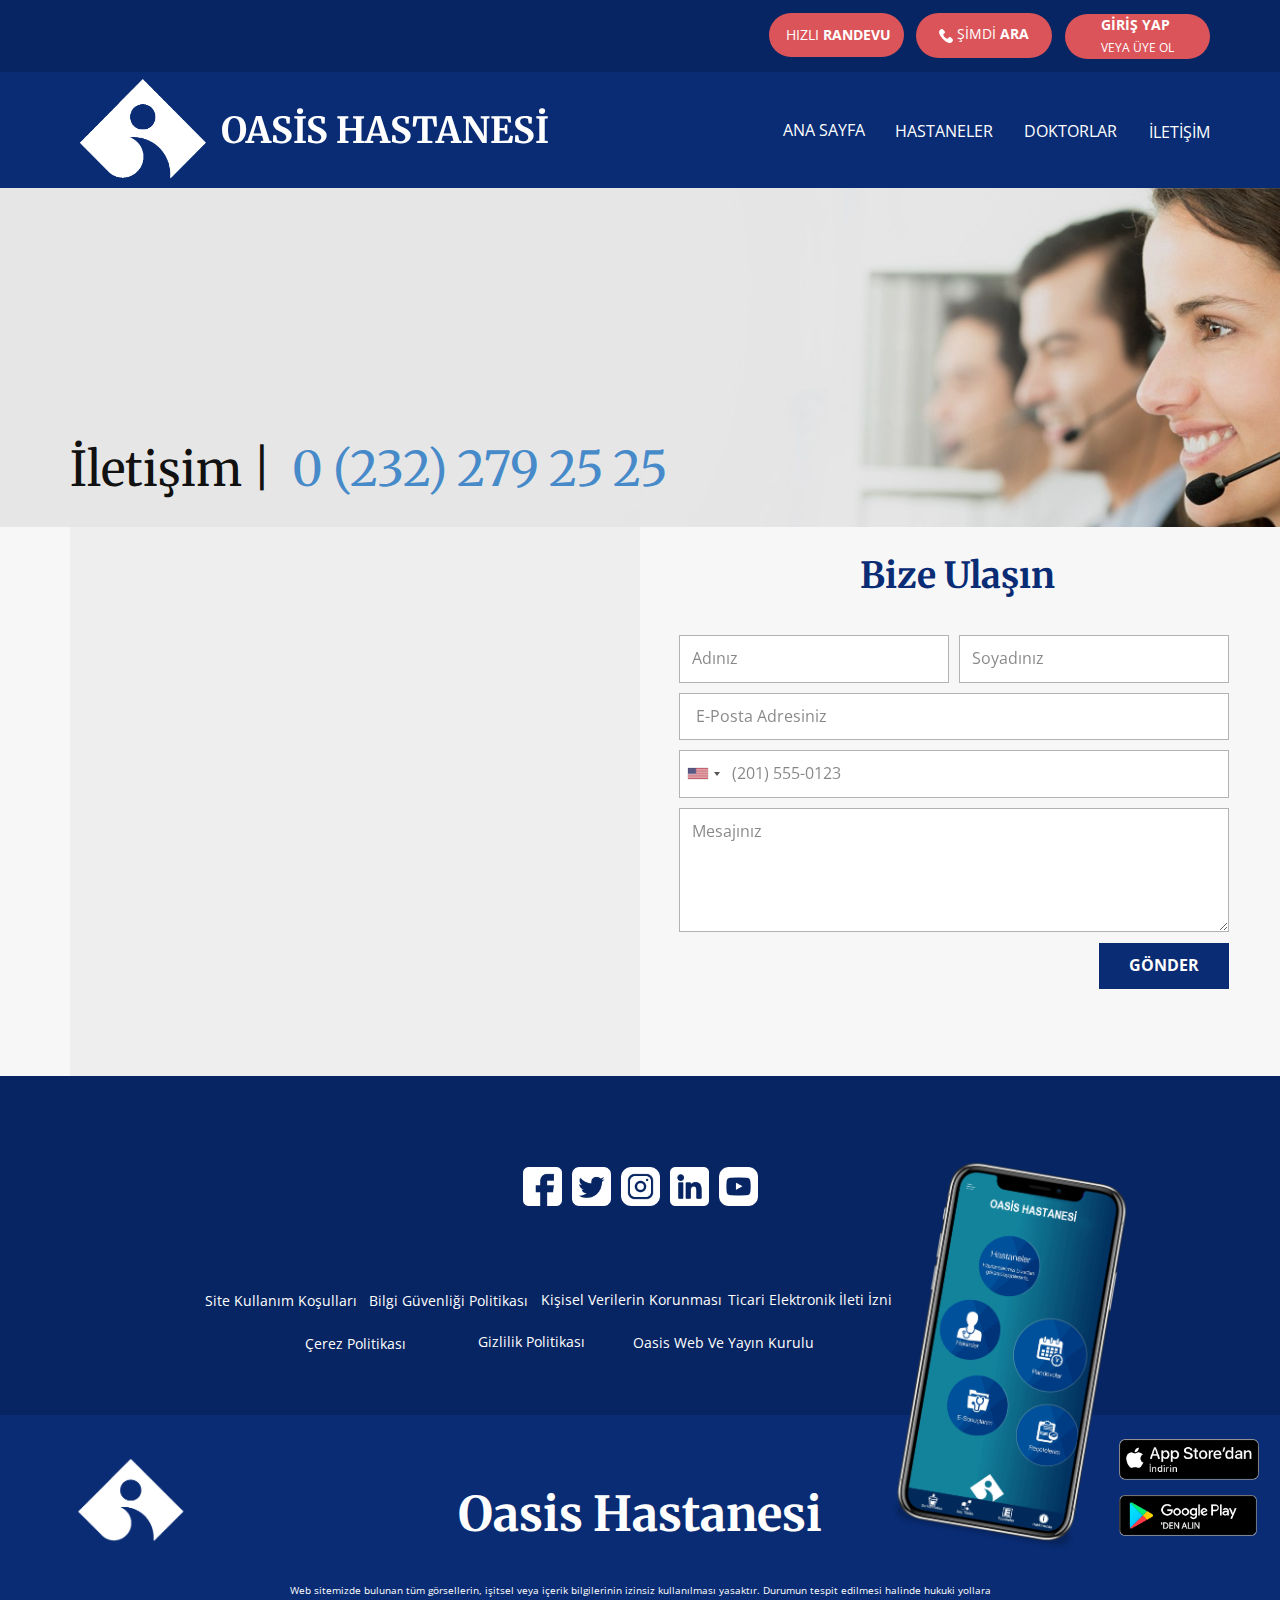
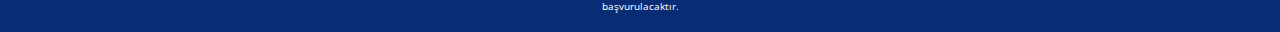
<file: Oasis Hastanesi/İletişim.html>
<!DOCTYPE html>
<html style="font-size: 16px;" lang="tr"><head>
    <meta name="viewport" content="width=device-width, initial-scale=1.0">
    <meta charset="utf-8">
    <meta name="keywords" content="">
    <meta name="description" content="">
    <title>İletişim</title>
    <link rel="stylesheet" href="nicepage.css" media="screen">
<link rel="stylesheet" href="İletişim.css" media="screen">
    <script class="u-script" type="text/javascript" src="jquery.js" defer=""></script>
    <script class="u-script" type="text/javascript" src="nicepage.js" defer=""></script>
    <meta name="referrer" content="origin">
    <link id="u-theme-google-font" rel="stylesheet" href="https://fonts.googleapis.com/css?family=Roboto:100,100i,300,300i,400,400i,500,500i,700,700i,900,900i|Open+Sans:300,300i,400,400i,500,500i,600,600i,700,700i,800,800i">
    <link id="u-page-google-font" rel="stylesheet" href="https://fonts.googleapis.com/css?family=Merriweather:300,300i,400,400i,700,700i,900,900i">
    
    
    
    
    <script type="application/ld+json">{
		"@context": "http://schema.org",
		"@type": "Organization",
		"name": "Site1",
		"logo": "images/OasisHealthHospitalLogo-Kopya.png"
}</script>
    <meta name="theme-color" content="#478ac9">
    <meta property="og:title" content="İletişim">
    <meta property="og:description" content="">
    <meta property="og:type" content="website">
  <meta data-intl-tel-input-cdn-path="intlTelInput/"></head>
  <body class="u-body u-xl-mode" data-lang="tr"><header class=" u-border-no-bottom u-border-no-left u-border-no-right u-border-no-top u-clearfix u-header u-section-row-container" id="sec-665b" data-animation-name="" data-animation-duration="0" data-animation-delay="0" data-animation-direction="" style=""><div class="u-section-rows">
        <div class="u-clearfix u-custom-color-3 u-section-row u-sticky" data-animation-name="" data-animation-duration="0" data-animation-delay="0" data-animation-direction="" id="sec-354c">
          
          
          
          
          
          <style class="u-sticky-style" data-style-id="36a2">.u-sticky-fixed.u-sticky-36a2:before, .u-body.u-sticky-fixed .u-sticky-36a2:before {
borders: top right bottom left !important
}</style>
          <div class="u-clearfix u-sheet u-sheet-1">
            <a href="Giriş-yap.html" class="u-border-none u-btn u-btn-round u-button-style u-gradient u-hover-palette-1-base u-none u-radius-50 u-text-body-alt-color u-text-hover-white u-btn-1" target="_blank">&nbsp;HIZLI <span style="font-weight: 700;">RANDEVU</span>
            </a>
            <a href="tel:05396682000" class="u-btn u-btn-round u-button-style u-palette-2-base u-radius-50 u-text-white u-btn-2" data-animation-name="" data-animation-duration="0" data-animation-direction=""><span class="u-icon"><svg class="u-svg-content" viewBox="0 0 513.64 513.64" x="0px" y="0px" style="width: 1em; height: 1em;"><path d="M499.66,376.96l-71.68-71.68c-25.6-25.6-69.12-15.359-79.36,17.92c-7.68,23.041-33.28,35.841-56.32,30.72 c-51.2-12.8-120.32-79.36-133.12-133.12c-7.68-23.041,7.68-48.641,30.72-56.32c33.28-10.24,43.52-53.76,17.92-79.36l-71.68-71.68 c-20.48-17.92-51.2-17.92-69.12,0l-48.64,48.64c-48.64,51.2,5.12,186.88,125.44,307.2c120.32,120.32,256,176.641,307.2,125.44 l48.64-48.64C517.581,425.6,517.581,394.88,499.66,376.96z"></path></svg><img></span>&nbsp;Şimdi&nbsp;<span style="font-weight: 700;">Ara</span>
            </a>
            <a href="Giriş-yap.html" class="u-btn u-btn-round u-button-style u-gradient u-hover-palette-1-base u-none u-radius-50 u-text-body-alt-color u-text-hover-white u-btn-3" target="_blank">
              <span style="font-weight: 700;">Giriş yap&nbsp;</span>
              <br>
              <span style="font-size: 0.75rem;">VEYA ÜYE OL</span>
            </a>
          </div>
        </div>
        <div class="u-custom-color-1 u-section-row u-section-row-2" id="sec-9fd3">
          <div class="u-clearfix u-sheet u-sheet-2">
            <a href="Oasis-Hastanesi.html" class="u-image u-logo u-image-1" data-image-width="520" data-image-height="370" title="Oasis Hastanesi" data-animation-name="customAnimationIn" data-animation-duration="1000">
              <img src="images/OasisHealthHospitalLogo-Kopya.png" class="u-logo-image u-logo-image-1">
            </a>
            <a href="Oasis-Hastanesi.html" class="u-border-none u-btn u-button-style u-custom-font u-font-merriweather u-none u-btn-4" data-animation-name="customAnimationIn" data-animation-duration="1000">OASİS HASTANESİ</a>
            <a href="Oasis-Hastanesi.html" class="u-active-none u-border-none u-btn u-button-style u-hover-none u-none u-text-active-palette-1-base u-text-hover-palette-1-base u-text-white u-btn-5">ANA SAYFA</a>
            <a href="Hastaneler.html" class="u-active-none u-border-none u-btn u-button-style u-hover-none u-none u-text-active-palette-1-base u-text-hover-palette-1-base u-text-white u-btn-6">HASTANELER</a>
            <a href="Doktorlar.html" class="u-active-none u-border-none u-btn u-button-style u-hover-none u-none u-text-active-palette-1-base u-text-hover-palette-1-base u-text-white u-btn-7">DOKTORLAR</a>
            <a href="İletişim.html" class="u-active-none u-border-none u-btn u-button-style u-hover-none u-none u-text-active-palette-1-base u-text-body-alt-color u-text-hover-palette-1-base u-btn-8">İLETİŞİM</a>
          </div>
          
          
          
          
          
        </div>
      </div></header>
    <section class="u-clearfix u-valign-middle u-section-1" id="sec-7980">
      <img class="u-expanded-width u-image u-image-default u-image-1" src="images/iletisim-banner.jpg" alt="" data-image-width="1920" data-image-height="400">
      <h1 class="u-custom-font u-font-merriweather u-text u-text-1"> İletişim |&nbsp;&nbsp;<a href="tel:4445544" class="u-active-none u-border-none u-btn u-button-style u-hover-none u-none u-text-palette-1-base u-btn-1"> 0 (232) 279 25 25</a>
      </h1>
    </section>
    <section class="u-align-center u-clearfix u-custom-color-6 u-section-2" id="sec-0e68">
      <div class="u-clearfix u-sheet u-sheet-1">
        <h2 class="u-custom-font u-font-merriweather u-text u-text-custom-color-1 u-text-default u-text-1"> Bize Ulaşın</h2>
        <div class="u-form u-form-1">
          <form action="https://forms.nicepagesrv.com/v2/form/process" class="u-clearfix u-form-spacing-10 u-form-vertical u-inner-form" style="padding: 10px" source="email" name="form">
            <div class="u-form-group u-form-name u-form-partition-factor-2 u-label-none u-form-group-1">
              <label for="name-6dcc" class="u-label">First Name</label>
              <input type="text" placeholder="Adınız" id="name-6dcc" name="name-1" class="u-input u-input-rectangle" required="">
            </div>
            <div class="u-form-group u-form-name u-form-partition-factor-2 u-label-none u-form-group-2">
              <label for="name-6dcc" class="u-label">Last Name</label>
              <input type="text" placeholder="Soyadınız" id="name-6dcc" name="name-2" class="u-input u-input-rectangle" required="">
            </div>
            <div class="u-form-email u-form-group u-label-none">
              <label for="email-3b9a" class="u-label">Email</label>
              <input type="email" placeholder=" E-Posta Adresiniz" id="email-3b9a" name="email" class="u-input u-input-rectangle" required="">
            </div>
            <div class="u-form-group u-form-phone u-label-none u-form-group-4">
              <label for="phone-5cd3" class="u-label">Telefon</label>
              <div class="iti iti--allow-dropdown">
                <div class="iti__flag-container">
                  <div class="iti__selected-flag" role="combobox" aria-controls="iti-0__country-listbox" aria-owns="iti-0__country-listbox" aria-expanded="false" tabindex="0" title="United States: +1" aria-activedescendant="iti-0__item-us-preferred"><!--div class="iti__flag iti__us"></div-->
                    <svg version="1.1" id="Layer_1" xmlns="http://www.w3.org/2000/svg" xmlns:xlink="http://www.w3.org/1999/xlink" x="0px" y="0px" width="112px" height="112px" viewBox="0 0 112 112" enable-background="new 0 0 112 112" xml:space="preserve" style="width: 1.2em; height: 1.2em;"><rect y="16" fill="#D00027" width="112" height="80"></rect><path fill="#FFFFFF" d="M40,36c11,0,20,9,20,20c0,11-9,20-20,20c-11,0-20-9-20-20C20,44.9,29,36,40,36"></path><path fill="#D00027" d="M45,40c8.8,0,16,7.2,16,16c0,8.8-7.2,16-16,16c-8.8,0-16-7.2-16-16C29,47.2,36.2,40,45,40"></path><polygon fill="#FFFFFF" points="70.7,56 75,50.1 68.1,52.4 63.8,46.5 63.8,53.8 56.9,56 63.8,58.2 63.8,65.5 68.1,59.6 75,61.9 "></polygon></svg>
                    <div class="iti__arrow"></div>
                  </div>
                </div>
                <input type="tel" pattern="\+?\d{0,3}[\s\(\-]?([0-9]{2,3})[\s\)\-]?([\s\-]?)([0-9]{3})[\s\-]?([0-9]{2})[\s\-]?([0-9]{2})" placeholder="Telefon Numaranız" id="phone-5cd3" name="phone" class="u-input u-input-rectangle" required="">
              </div>
            </div>
            <div class="u-form-group u-form-message u-label-none">
              <label for="message-3b9a" class="u-label">Message</label>
              <textarea placeholder="Mesajınız" rows="4" cols="50" id="message-3b9a" name="message" class="u-input u-input-rectangle" required=""></textarea>
            </div>
            <div class="u-align-right u-form-group u-form-submit">
              <a href="#" class="u-border-none u-btn u-btn-submit u-button-style u-custom-color-1 u-btn-1">GÖNDER</a>
              <input type="submit" value="submit" class="u-form-control-hidden">
            </div>
            <div class="u-form-send-message u-form-send-success">Teşekkür ederim! Mesajınız gönderildi.</div>
            <div class="u-form-send-error u-form-send-message">Mesajınız gönderilemedi. Lütfen hataları düzeltin ve tekrar deneyin.</div>
            <input type="hidden" value="" name="recaptchaResponse">
            <input type="hidden" name="formServices" value="dd967e0bf80e7e26214006c6fe9046b1">
          </form>
        </div>
        <div class="u-expanded-height u-grey-light-2 u-map u-map-1">
          <div class="embed-responsive">
            <iframe class="embed-responsive-item" src="//maps.google.com/maps?output=embed&amp;q=%C4%B0zmir%20ekonomi%20%C3%BCniversitesi&amp;z=15&amp;t=m&amp;hl=tr" data-map="[base64]"></iframe>
          </div>
        </div>
      </div>
    </section>
    <section class="u-align-center u-clearfix u-custom-color-3 u-section-3" id="sec-5662">
      <div class="u-clearfix u-sheet u-sheet-1">
        <div class="u-social-icons u-spacing-10 u-social-icons-1">
          <a class="u-social-url" title="facebook" target="_blank" href="https://facebook.com"><span class="u-file-icon u-icon u-social-facebook u-social-icon u-text-white u-icon-1"><img src="images/1051309-e71a8e74.png" alt=""></span>
          </a>
          <a class="u-social-url" title="twitter" target="_blank" href="https://twitter.com"><span class="u-file-icon u-icon u-social-icon u-social-twitter u-text-white u-icon-2"><img src="images/25347-d656b17a.png" alt=""></span>
          </a>
          <a class="u-social-url" title="instagram" target="_blank" href="https://instagram.com"><span class="u-file-icon u-icon u-social-icon u-social-instagram u-text-white u-icon-3"><img src="images/1400829-899945ec.png" alt=""></span>
          </a>
          <a class="u-social-url" target="_blank" data-type="LinkedIn" title="LinkedIn" href="https://tr.linkedin.com/"><span class="u-file-icon u-icon u-social-icon u-social-linkedin u-text-white u-icon-4"><img src="images/3536569-288af1f9.png" alt=""></span>
          </a>
          <a class="u-social-url" target="_blank" data-type="YouTube" title="YouTube" href="https://www.youtube.com/"><span class="u-file-icon u-icon u-social-icon u-social-youtube u-text-white u-icon-5"><img src="images/254412-95b21815.png" alt=""></span>
          </a>
        </div>
        <a href="files/Ticarielektronikizni.pdf" class="u-active-none u-border-none u-btn u-button-style u-file-link u-hover-none u-none u-text-white u-btn-1" target="_blank"> &nbsp;<br>Ticari Elektronik İleti İzni
        </a>
        <a href="files/Kisiselverilerinkorunmasi.pdf" class="u-active-none u-border-none u-btn u-button-style u-file-link u-hover-none u-none u-text-white u-btn-2" target="_blank"> Kişisel Verilerin Korunması</a>
        <a href="files/OasisHastanesiBilgiGvenligiPolitikasi.pdf" class="u-active-none u-border-none u-btn u-button-style u-file-link u-hover-none u-none u-text-white u-btn-3" target="_blank"> Bilgi Güvenliği Politikası</a>
        <a href="files/SiteKullanimKosullari.pdf" class="u-active-none u-border-none u-btn u-button-style u-file-link u-hover-none u-none u-text-white u-btn-4" target="_blank"> Site Kullanım Koşulları</a>
        <a href="files/GizlilikPolitakasi.pdf" class="u-active-none u-border-none u-btn u-button-style u-file-link u-hover-none u-none u-text-white u-btn-5" target="_blank"> Gizlilik Politikası</a>
        <a href="files/Webveyayinkurulu.pdf" class="u-active-none u-border-none u-btn u-button-style u-file-link u-hover-none u-none u-text-white u-btn-6" target="_blank"> &nbsp;<br>Oasis Web Ve Yayın Kurulu
        </a>
        <a href="files/CerezPolitikasi.pdf" class="u-active-none u-border-none u-btn u-button-style u-file-link u-hover-none u-none u-text-white u-btn-7" target="_blank"> Çerez Politikası</a>
      </div>
    </section>
    
    
    <footer class="u-align-center u-clearfix u-custom-color-1 u-footer u-footer" id="sec-2449"><div class="u-clearfix u-sheet u-sheet-1">
        <img class="u-image u-image-default u-preserve-proportions u-image-1" src="images/appstore.png" alt="" data-image-width="218" data-image-height="65" data-href="https://www.apple.com/tr/app-store/" data-target="_blank">
        <img class="u-image u-image-default u-preserve-proportions u-image-2" src="images/googleplay.png" alt="" data-image-width="219" data-image-height="65" data-href="https://play.google.com/store/apps?gl=TR" data-target="_blank">
        <img class="u-image u-image-contain u-image-default u-image-3" src="images/TELEFON.png" alt="" data-image-width="1047" data-image-height="1669">
        <img class="u-image u-image-contain u-image-default u-image-4" src="images/OasisHealthHospitalLogo-Kopya.png" alt="" data-image-width="520" data-image-height="370">
        <h3 class="u-custom-font u-font-merriweather u-headline u-text u-text-1">
          <a class="u-active-none u-border-none u-btn u-button-link u-button-style u-hover-none u-none u-text-white u-btn-1" href="Oasis-Hastanesi.html">Oasis Hastanesi</a>
        </h3>
        <p class="u-small-text u-text u-text-variant u-text-2"> Web sitemizde bulunan tüm görsellerin, işitsel veya içerik bi<span style="font-weight: 700;"></span>lgilerinin izinsiz kullanılması yasaktır. Durumun tespit edilmesi halinde hukuki yollara başvurulacaktır. 
        </p>
      </div></footer>
    
  
</body></html>
</file>
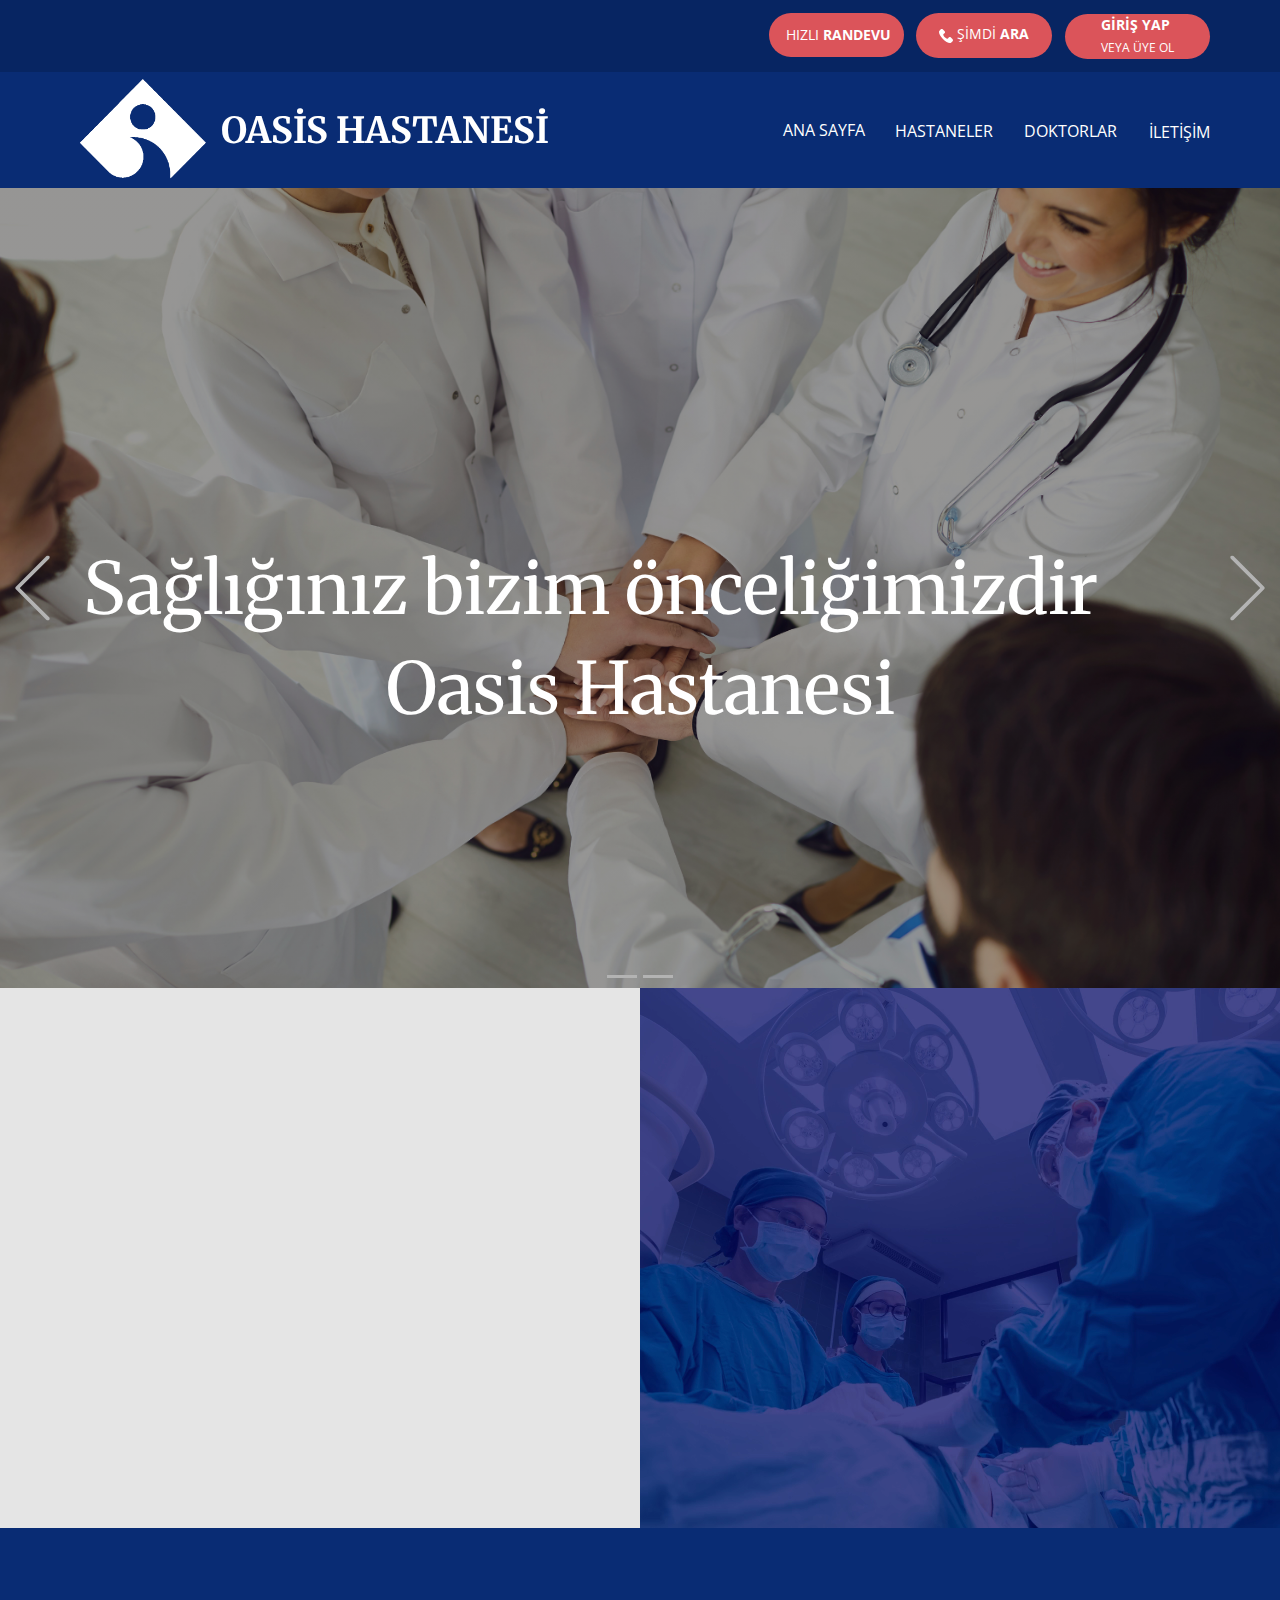
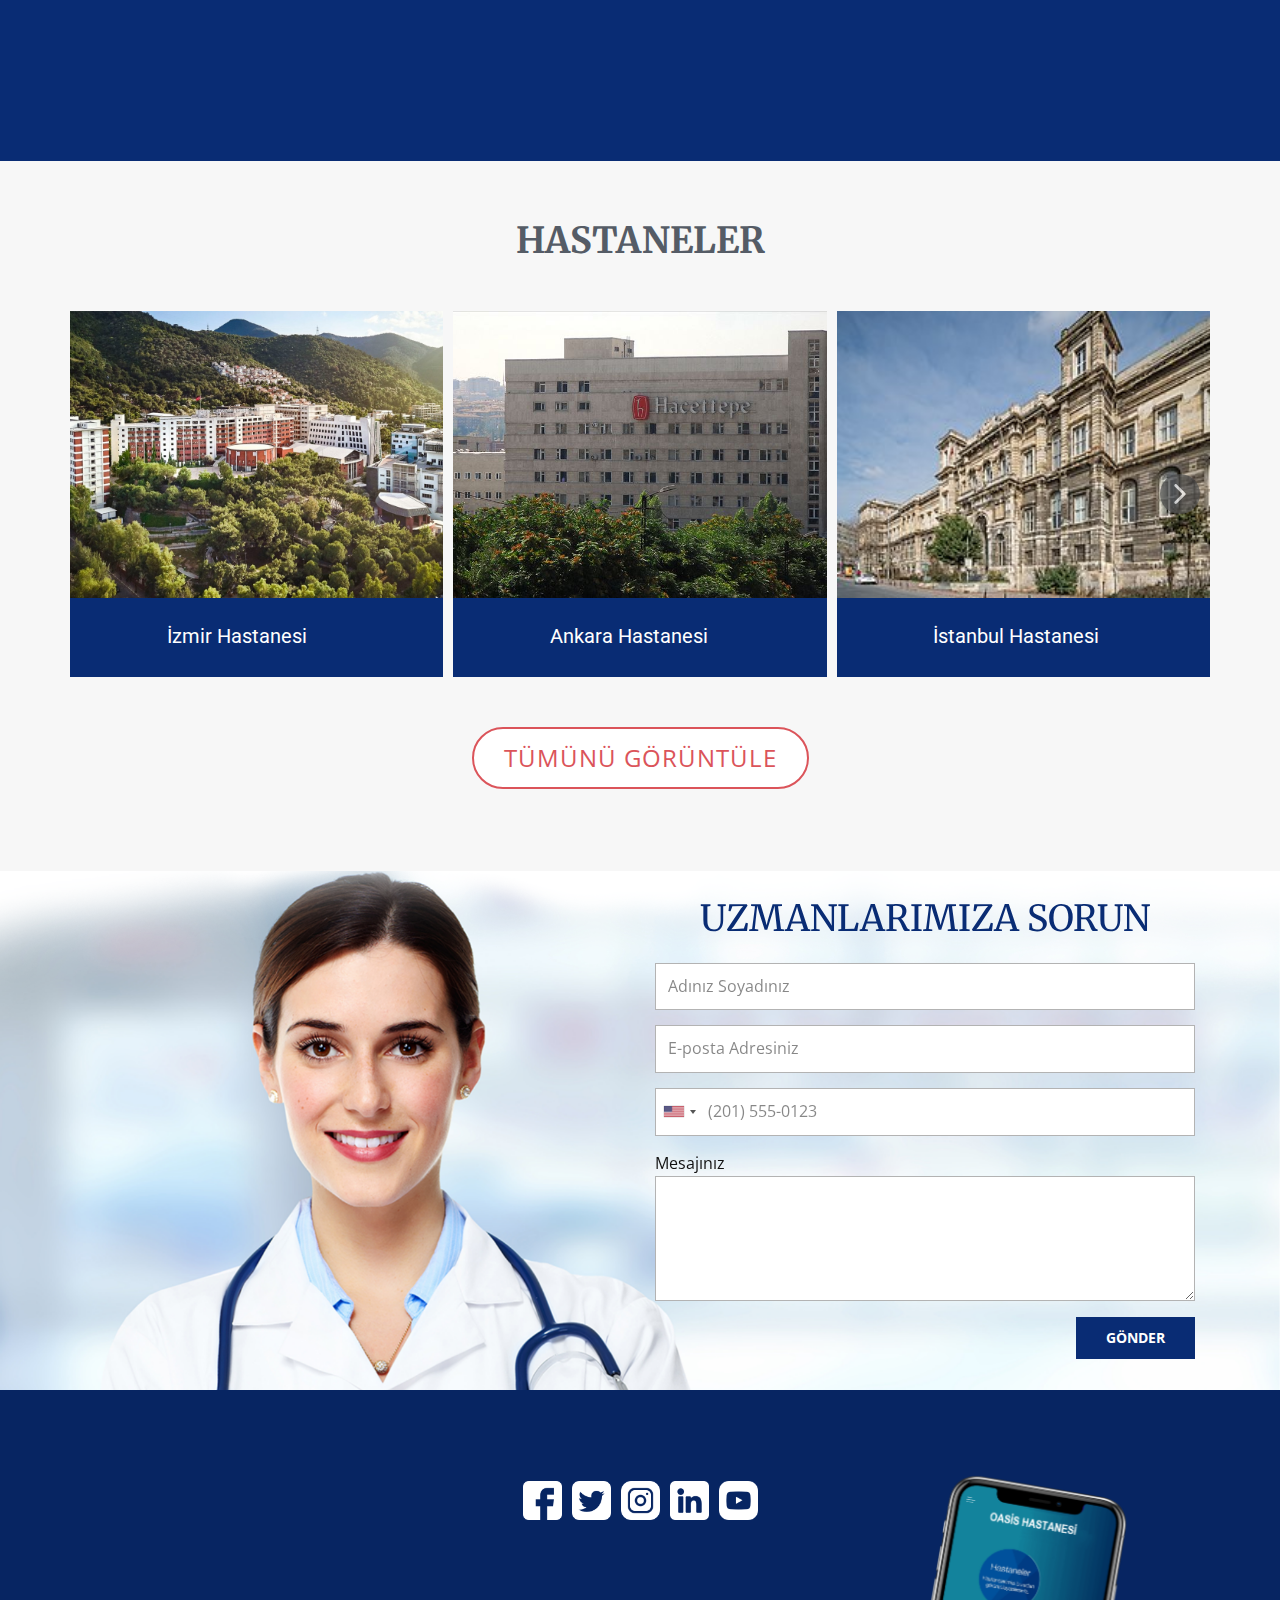
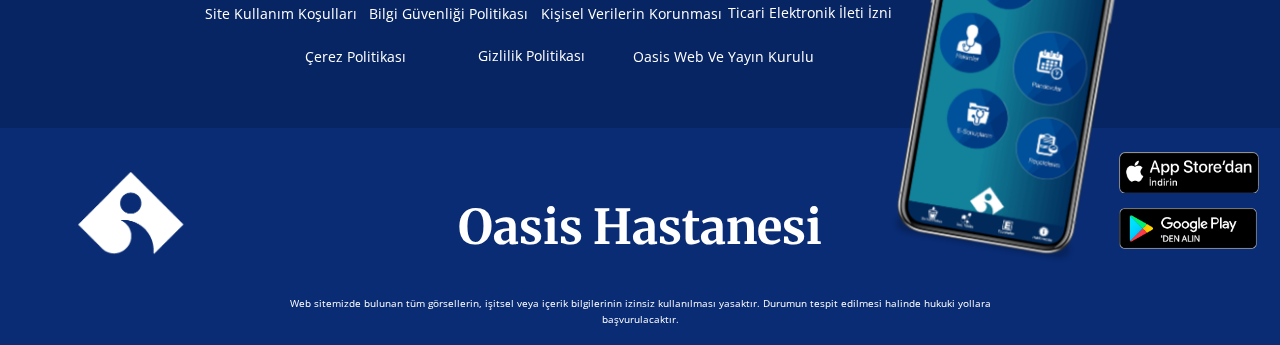
<file: Oasis Hastanesi/Oasis-Hastanesi.html>
<!DOCTYPE html>
<html style="font-size: 16px;" lang="tr"><head>
    <meta name="viewport" content="width=device-width, initial-scale=1.0">
    <meta charset="utf-8">
    <meta name="keywords" content="OASIS HOSPITAL">
    <meta name="description" content="">
    <title>Oasis Hastanesi</title>
    <link rel="stylesheet" href="nicepage.css" media="screen">
<link rel="stylesheet" href="Oasis-Hastanesi.css" media="screen">
    <script class="u-script" type="text/javascript" src="jquery.js" defer=""></script>
    <script class="u-script" type="text/javascript" src="nicepage.js" defer=""></script>
    <meta name="referrer" content="origin">
    <link id="u-theme-google-font" rel="stylesheet" href="https://fonts.googleapis.com/css?family=Roboto:100,100i,300,300i,400,400i,500,500i,700,700i,900,900i|Open+Sans:300,300i,400,400i,500,500i,600,600i,700,700i,800,800i">
    <link id="u-page-google-font" rel="stylesheet" href="https://fonts.googleapis.com/css?family=Merriweather:300,300i,400,400i,700,700i,900,900i|Oswald:200,300,400,500,600,700">
    
    
    
    
    
    
    
    <script type="application/ld+json">{
		"@context": "http://schema.org",
		"@type": "Organization",
		"name": "Site1",
		"logo": "images/OasisHealthHospitalLogo-Kopya.png"
}</script>
    <meta name="theme-color" content="#478ac9">
    <meta property="og:title" content="Oasis Hastanesi">
    <meta property="og:description" content="">
    <meta property="og:type" content="website">
  <meta data-intl-tel-input-cdn-path="intlTelInput/"></head>
  <body class="u-body u-xl-mode" data-lang="tr"><header class=" u-border-no-bottom u-border-no-left u-border-no-right u-border-no-top u-clearfix u-header u-section-row-container" id="sec-665b" data-animation-name="" data-animation-duration="0" data-animation-delay="0" data-animation-direction="" style=""><div class="u-section-rows">
        <div class="u-clearfix u-custom-color-3 u-section-row u-sticky" data-animation-name="" data-animation-duration="0" data-animation-delay="0" data-animation-direction="" id="sec-354c">
          
          
          
          
          
          <style class="u-sticky-style" data-style-id="36a2">.u-sticky-fixed.u-sticky-36a2:before, .u-body.u-sticky-fixed .u-sticky-36a2:before {
borders: top right bottom left !important
}</style>
          <div class="u-clearfix u-sheet u-sheet-1">
            <a href="Giriş-yap.html" class="u-border-none u-btn u-btn-round u-button-style u-gradient u-hover-palette-1-base u-none u-radius-50 u-text-body-alt-color u-text-hover-white u-btn-1" target="_blank">&nbsp;HIZLI <span style="font-weight: 700;">RANDEVU</span>
            </a>
            <a href="tel:05396682000" class="u-btn u-btn-round u-button-style u-palette-2-base u-radius-50 u-text-white u-btn-2" data-animation-name="" data-animation-duration="0" data-animation-direction=""><span class="u-icon"><svg class="u-svg-content" viewBox="0 0 513.64 513.64" x="0px" y="0px" style="width: 1em; height: 1em;"><path d="M499.66,376.96l-71.68-71.68c-25.6-25.6-69.12-15.359-79.36,17.92c-7.68,23.041-33.28,35.841-56.32,30.72 c-51.2-12.8-120.32-79.36-133.12-133.12c-7.68-23.041,7.68-48.641,30.72-56.32c33.28-10.24,43.52-53.76,17.92-79.36l-71.68-71.68 c-20.48-17.92-51.2-17.92-69.12,0l-48.64,48.64c-48.64,51.2,5.12,186.88,125.44,307.2c120.32,120.32,256,176.641,307.2,125.44 l48.64-48.64C517.581,425.6,517.581,394.88,499.66,376.96z"></path></svg><img></span>&nbsp;Şimdi&nbsp;<span style="font-weight: 700;">Ara</span>
            </a>
            <a href="Giriş-yap.html" class="u-btn u-btn-round u-button-style u-gradient u-hover-palette-1-base u-none u-radius-50 u-text-body-alt-color u-text-hover-white u-btn-3" target="_blank">
              <span style="font-weight: 700;">Giriş yap&nbsp;</span>
              <br>
              <span style="font-size: 0.75rem;">VEYA ÜYE OL</span>
            </a>
          </div>
        </div>
        <div class="u-custom-color-1 u-section-row u-section-row-2" id="sec-9fd3">
          <div class="u-clearfix u-sheet u-sheet-2">
            <a href="Oasis-Hastanesi.html" class="u-image u-logo u-image-1" data-image-width="520" data-image-height="370" title="Oasis Hastanesi" data-animation-name="customAnimationIn" data-animation-duration="1000">
              <img src="images/OasisHealthHospitalLogo-Kopya.png" class="u-logo-image u-logo-image-1">
            </a>
            <a href="Oasis-Hastanesi.html" class="u-border-none u-btn u-button-style u-custom-font u-font-merriweather u-none u-btn-4" data-animation-name="customAnimationIn" data-animation-duration="1000">OASİS HASTANESİ</a>
            <a href="Oasis-Hastanesi.html" class="u-active-none u-border-none u-btn u-button-style u-hover-none u-none u-text-active-palette-1-base u-text-hover-palette-1-base u-text-white u-btn-5">ANA SAYFA</a>
            <a href="Hastaneler.html" class="u-active-none u-border-none u-btn u-button-style u-hover-none u-none u-text-active-palette-1-base u-text-hover-palette-1-base u-text-white u-btn-6">HASTANELER</a>
            <a href="Doktorlar.html" class="u-active-none u-border-none u-btn u-button-style u-hover-none u-none u-text-active-palette-1-base u-text-hover-palette-1-base u-text-white u-btn-7">DOKTORLAR</a>
            <a href="İletişim.html" class="u-active-none u-border-none u-btn u-button-style u-hover-none u-none u-text-active-palette-1-base u-text-body-alt-color u-text-hover-palette-1-base u-btn-8">İLETİŞİM</a>
          </div>
          
          
          
          
          
        </div>
      </div></header>
    <section class="u-carousel u-slide u-block-e68a-1" id="carousel_b08d" data-interval="5000" data-u-ride="carousel">
      <ol class="u-absolute-hcenter u-carousel-indicators u-block-e68a-2">
        <li data-u-target="#carousel_b08d" class="u-active u-grey-30" data-u-slide-to="0"></li>
        <li data-u-target="#carousel_b08d" class="u-grey-30" data-u-slide-to="1"></li>
      </ol>
      <div class="u-carousel-inner" role="listbox">
        <div class="u-active u-align-center u-carousel-item u-clearfix u-image u-shading u-section-1-1" src="" data-image-width="1500" data-image-height="1000">
          <div class="u-clearfix u-sheet u-sheet-1">
            <h1 class="u-custom-font u-font-merriweather u-text u-text-default u-title u-text-1" data-animation-name="customAnimationIn" data-animation-duration="1750"> Sağlığınız bizim önceliğimizdir</h1>
            <h1 class="u-custom-font u-font-merriweather u-text u-text-default u-text-white u-title u-text-2" data-animation-name="customAnimationIn" data-animation-duration="1750">Oasis Hastanesi</h1>
          </div>
        </div>
        <div class="u-align-center u-carousel-item u-clearfix u-image u-shading u-section-1-2" src="" data-image-width="1500" data-image-height="1000">
          <div class="u-clearfix u-sheet u-valign-middle u-sheet-1">
            <h1 class="u-custom-font u-font-merriweather u-text u-text-default u-title u-text-1" data-animation-name="customAnimationIn" data-animation-duration="1250"> Sağlıkta güvenin adresi</h1>
          </div>
        </div>
      </div>
      <a class="u-absolute-vcenter u-carousel-control u-carousel-control-prev u-text-grey-30 u-block-e68a-5" href="#carousel_b08d" role="button" data-u-slide="prev">
        <span aria-hidden="true">
          <svg class="u-svg-link" viewBox="0 0 477.175 477.175"><path d="M145.188,238.575l215.5-215.5c5.3-5.3,5.3-13.8,0-19.1s-13.8-5.3-19.1,0l-225.1,225.1c-5.3,5.3-5.3,13.8,0,19.1l225.1,225
                    c2.6,2.6,6.1,4,9.5,4s6.9-1.3,9.5-4c5.3-5.3,5.3-13.8,0-19.1L145.188,238.575z"></path></svg>
        </span>
        <span class="sr-only">Previous</span>
      </a>
      <a class="u-absolute-vcenter u-carousel-control u-carousel-control-next u-text-grey-30 u-block-e68a-6" href="#carousel_b08d" role="button" data-u-slide="next">
        <span aria-hidden="true">
          <svg class="u-svg-link" viewBox="0 0 477.175 477.175"><path d="M360.731,229.075l-225.1-225.1c-5.3-5.3-13.8-5.3-19.1,0s-5.3,13.8,0,19.1l215.5,215.5l-215.5,215.5
                    c-5.3,5.3-5.3,13.8,0,19.1c2.6,2.6,6.1,4,9.5,4c3.4,0,6.9-1.3,9.5-4l225.1-225.1C365.931,242.875,365.931,234.275,360.731,229.075z"></path></svg>
        </span>
        <span class="sr-only">İleri</span>
      </a>
    </section>
    <section class="u-clearfix u-grey-10 u-section-2" id="sec-7ef5">
      <div class="u-clearfix u-expanded-width u-gutter-0 u-layout-wrap u-layout-wrap-1">
        <div class="u-gutter-0 u-layout">
          <div class="u-layout-row">
            <div class="u-align-left u-container-style u-layout-cell u-size-30 u-uploaded-video u-video u-video-1">
              <div class="u-align-left u-background-video u-expanded" style="">
                <div class="embed-responsive">
                  <video class="embed-responsive-item" data-autoplay="1" loop="" muted="1" autoplay="autoplay" playsinline="">
                    <source src="files/1.video.mp4" type="video/mp4">
                    <p>Your browser does not support HTML5 video.</p>
                  </video>
                </div>
              </div>
              <div class="u-container-layout u-container-layout-1"></div>
            </div>
            <div class="u-align-left u-container-style u-layout-cell u-size-30 u-uploaded-video u-video u-video-2">
              <div class="u-align-left u-background-video u-expanded" style="">
                <div class="embed-responsive">
                  <video class="embed-responsive-item" data-autoplay="1" loop="" muted="1" autoplay="autoplay" playsinline="">
                    <source src="files/2.video.mp4" type="video/mp4">
                    <p>Your browser does not support HTML5 video.</p>
                  </video>
                </div>
              </div>
              <div class="u-container-layout u-container-layout-2"></div>
            </div>
          </div>
        </div>
      </div>
    </section>
    <section class="u-clearfix u-custom-color-1 u-section-3" id="sec-0f3e">
      <div class="u-clearfix u-sheet u-sheet-1">
        <div class="u-clearfix u-custom-html u-expanded-width u-custom-html-1">
          <style></style>
        </div>
        <div class="u-clearfix u-custom-html u-expanded-width u-custom-html-2">
          <style><section class="numberContent">
        <div class="content">
            <h2>SAYILARLA OASİS SAĞLIK GRUBU</h2>
            <ul class="numberList">
                <div id="assetAjaxPlaceholder" style="display: none;"></div>
                <a class="assetLink" href="/ajax/asset-redirect/" data-ajax="true" data-ajax-update="#assetAjaxPlaceholder"></a>
                    <li>
                        <a data-redirectType="location" data-locationType="8" href="/hastaneler/">
                            <div class="context">
                                <div class="count">24</div>
                                <div class="countFor">HASTANE</div>
                            </div>
                        </a>
                    </li>
                    <li>
                        <a data-redirectType="location" data-locationType="-99" href="/hastaneler/">
                            <div class="context">
                                <div class="count">1</div>
                                <div class="countFor">ÜLKE</div>
                            </div>
                        </a>
                    </li>
                    <li>
                        <a data-redirectType="other" data-locationType="0" href="/hastaneler/">
                            <div class="context">
                                <div class="count">6.500</div>
                                <div class="countFor">PERSONEL</div>
                            </div>
                        </a>
                    </li>
                    <li>
                        <a data-redirectType="other" data-locationType="0" href="/hastaneler/">
                            <div class="context">
                                <div class="count">1.500</div>
                                <div class="countFor">SAĞLIK PROFESYONELİ</div>
                            </div>
                        </a>
                    </li>
                    <li>
                        <a data-redirectType="other" data-locationType="0" href="/hastaneler/">
                            <div class="context">
                                <div class="count">1.5<span>MİLYON</span></div>
                                <div class="countFor">YILLIK ORTALAMA <span>HASTA SAYISI</span></div>
                            </div>
                        </a>
                    </li>
            </ul>
        </div>
    </section></style>
        </div>
        <a href="Hastaneler.html" class="u-border-none u-btn u-button-style u-custom-font u-font-oswald u-none u-text-custom-color-5 u-btn-1" data-animation-name="customAnimationIn" data-animation-duration="1000" data-animation-direction="" data-animation-delay="250" data-animation-out="0">
          <span style="font-size: 3.75rem;" class="u-text-white">6</span>
          <br>
          <span style="font-size: 1.5rem;">HASTANE</span>
        </a>
        <a href="Hastaneler.html" class="u-border-none u-btn u-button-style u-custom-font u-font-oswald u-none u-text-custom-color-5 u-btn-2" data-animation-name="customAnimationIn" data-animation-duration="1000" data-animation-delay="500" data-animation-out="0">
          <font color="#ffffff">
            <span style="font-size: 60px;">6.500</span>
          </font>
          <br>
          <span style="font-size: 1.5rem;">PERSONEL</span>
        </a>
        <a href="Doktorlar.html" class="u-border-none u-btn u-button-style u-custom-font u-font-oswald u-none u-text-custom-color-5 u-btn-3" data-animation-name="customAnimationIn" data-animation-duration="1000" data-animation-delay="750" data-animation-out="0">
          <font color="#ffffff">
            <span style="font-size: 60px;">2000</span>
          </font>
          <br>
          <span style="font-size: 1.5rem;">SAĞLIK PROFESYONELİ</span>
        </a>
        <a href="Hastaneler.html" class="u-border-none u-btn u-button-style u-custom-font u-font-oswald u-none u-text-custom-color-5 u-btn-4" data-animation-name="customAnimationIn" data-animation-duration="1000" data-animation-delay="1000" data-animation-out="0">
          <span style="font-size: 1.5rem;">
            <span class="u-text-white" style="font-size: 3.75rem;">1.5</span>
            <span class="u-text-body-alt-color" style="font-size: 3rem;">
              <span style="font-size: 2.25rem;">MİLYON</span>
            </span>
          </span>
          <br>
          <span style="font-size: 1.5rem;">YILLIK ORTALAMA HASTA SAYISI</span>
        </a>
      </div>
    </section>
    <section class="u-align-center u-clearfix u-custom-color-6 u-section-4" id="sec-881e">
      <div class="u-clearfix u-sheet u-sheet-1">
        <h2 class="u-custom-font u-font-merriweather u-text u-text-default u-text-palette-5-dark-2 u-text-1">HASTANEL​​​ER</h2>
        <div class="u-expanded-width u-layout-horizontal u-list u-list-1">
          <div class="u-repeater u-repeater-1">
            <div class="u-align-left u-container-style u-custom-color-1 u-list-item u-repeater-item u-list-item-1">
              <div class="u-container-layout u-similar-container u-container-layout-1">
                <img class="u-expanded-width u-image u-image-default u-image-1" alt="" data-image-width="1000" data-image-height="750" src="images/12345.jpg">
                <h4 class="u-text u-text-2">İzmir Hastanesi</h4>
              </div>
            </div>
            <div class="u-align-left u-container-style u-custom-color-1 u-list-item u-repeater-item u-list-item-2">
              <div class="u-container-layout u-similar-container u-container-layout-2">
                <img class="u-expanded-width u-image u-image-default u-image-2" alt="" data-image-width="864" data-image-height="486" src="images/ankarahastanesi1.jpg">
                <h4 class="u-text u-text-3">Ankara ​Hastanesi</h4>
              </div>
            </div>
            <div class="u-align-left u-container-style u-custom-color-1 u-list-item u-repeater-item u-list-item-3">
              <div class="u-container-layout u-similar-container u-container-layout-3">
                <img class="u-expanded-width u-image u-image-default u-image-3" alt="" data-image-width="250" data-image-height="208" src="images/istanbulhastanesi2.jpg">
                <h4 class="u-text u-text-4">İstanbul ​Hastanesi</h4>
              </div>
            </div>
            <div class="u-align-left u-container-style u-custom-color-1 u-list-item u-repeater-item u-list-item-4">
              <div class="u-container-layout u-similar-container u-container-layout-4">
                <img class="u-expanded-width u-image u-image-default u-image-4" alt="" data-image-width="760" data-image-height="426" src="images/eskiehirhastanesi.jpg">
                <h4 class="u-text u-text-5">Eskişehir Hastanesi</h4>
              </div>
            </div>
          </div>
          <a class="u-absolute-vcenter u-gallery-nav u-gallery-nav-prev u-grey-70 u-icon-circle u-opacity u-opacity-70 u-spacing-10 u-text-white u-gallery-nav-1" href="#" role="button">
            <span aria-hidden="true">
              <svg viewBox="0 0 451.847 451.847"><path d="M97.141,225.92c0-8.095,3.091-16.192,9.259-22.366L300.689,9.27c12.359-12.359,32.397-12.359,44.751,0
c12.354,12.354,12.354,32.388,0,44.748L173.525,225.92l171.903,171.909c12.354,12.354,12.354,32.391,0,44.744
c-12.354,12.365-32.386,12.365-44.745,0l-194.29-194.281C100.226,242.115,97.141,234.018,97.141,225.92z"></path></svg>
            </span>
            <span class="sr-only">
              <svg viewBox="0 0 451.847 451.847"><path d="M97.141,225.92c0-8.095,3.091-16.192,9.259-22.366L300.689,9.27c12.359-12.359,32.397-12.359,44.751,0
c12.354,12.354,12.354,32.388,0,44.748L173.525,225.92l171.903,171.909c12.354,12.354,12.354,32.391,0,44.744
c-12.354,12.365-32.386,12.365-44.745,0l-194.29-194.281C100.226,242.115,97.141,234.018,97.141,225.92z"></path></svg>
            </span>
          </a>
          <a class="u-absolute-vcenter u-gallery-nav u-gallery-nav-next u-grey-70 u-icon-circle u-opacity u-opacity-70 u-spacing-10 u-text-white u-gallery-nav-2" href="#" role="button">
            <span aria-hidden="true">
              <svg viewBox="0 0 451.846 451.847"><path d="M345.441,248.292L151.154,442.573c-12.359,12.365-32.397,12.365-44.75,0c-12.354-12.354-12.354-32.391,0-44.744
L278.318,225.92L106.409,54.017c-12.354-12.359-12.354-32.394,0-44.748c12.354-12.359,32.391-12.359,44.75,0l194.287,194.284
c6.177,6.18,9.262,14.271,9.262,22.366C354.708,234.018,351.617,242.115,345.441,248.292z"></path></svg>
            </span>
            <span class="sr-only">
              <svg viewBox="0 0 451.846 451.847"><path d="M345.441,248.292L151.154,442.573c-12.359,12.365-32.397,12.365-44.75,0c-12.354-12.354-12.354-32.391,0-44.744
L278.318,225.92L106.409,54.017c-12.354-12.359-12.354-32.394,0-44.748c12.354-12.359,32.391-12.359,44.75,0l194.287,194.284
c6.177,6.18,9.262,14.271,9.262,22.366C354.708,234.018,351.617,242.115,345.441,248.292z"></path></svg>
            </span>
          </a>
        </div>
        <a href="Hastaneler.html" class="u-border-2 u-border-palette-2-base u-btn u-btn-round u-button-style u-hover-white u-radius-50 u-text-palette-2-base u-white u-btn-1">Tümünü görüntüle</a>
      </div>
    </section>
    <section class="u-align-center u-clearfix u-image u-section-5" id="sec-a3c8" data-image-width="2100" data-image-height="1227">
      <div class="u-clearfix u-sheet u-sheet-1">
        <h2 class="u-custom-font u-font-merriweather u-text u-text-custom-color-1 u-text-1"> UZMANLARIMIZ<span style="text-decoration: underline !important;"></span>A SORUN
        </h2>
        <div class="u-form u-form-1">
          <form action="https://forms.nicepagesrv.com/v2/form/process" class="u-clearfix u-form-spacing-15 u-form-vertical u-inner-form" style="padding: 15px;" source="email" name="form">
            <div class="u-form-group u-form-name u-label-top">
              <label for="name-6797" class="u-form-control-hidden u-label"></label>
              <input type="text" placeholder="Adınız Soyadınız" id="name-6797" name="name" class="u-input u-input-rectangle" required="">
            </div>
            <div class="u-form-email u-form-group u-label-top">
              <label for="email-6797" class="u-form-control-hidden u-label"></label>
              <input type="email" placeholder="E-posta Adresiniz" id="email-6797" name="email" class="u-input u-input-rectangle" required="">
            </div>
            <div class="u-form-group u-form-phone u-label-top">
              <label for="phone-d11d" class="u-form-control-hidden u-label"></label>
              <div class="iti iti--allow-dropdown">
                <div class="iti__flag-container">
                  <div class="iti__selected-flag" role="combobox" aria-controls="iti-0__country-listbox" aria-owns="iti-0__country-listbox" aria-expanded="false" tabindex="0" title="United States: +1" aria-activedescendant="iti-0__item-us-preferred"><!--div class="iti__flag iti__us"></div-->
                    <svg version="1.1" id="Layer_1" xmlns="http://www.w3.org/2000/svg" xmlns:xlink="http://www.w3.org/1999/xlink" x="0px" y="0px" width="112px" height="112px" viewBox="0 0 112 112" enable-background="new 0 0 112 112" xml:space="preserve" style="width: 1.2em; height: 1.2em;"><rect y="16" fill="#D00027" width="112" height="80"></rect><path fill="#FFFFFF" d="M40,36c11,0,20,9,20,20c0,11-9,20-20,20c-11,0-20-9-20-20C20,44.9,29,36,40,36"></path><path fill="#D00027" d="M45,40c8.8,0,16,7.2,16,16c0,8.8-7.2,16-16,16c-8.8,0-16-7.2-16-16C29,47.2,36.2,40,45,40"></path><polygon fill="#FFFFFF" points="70.7,56 75,50.1 68.1,52.4 63.8,46.5 63.8,53.8 56.9,56 63.8,58.2 63.8,65.5 68.1,59.6 75,61.9 "></polygon></svg>
                    <div class="iti__arrow"></div>
                  </div>
                </div>
                <input type="tel" pattern="\+?\d{0,3}[\s\(\-]?([0-9]{2,3})[\s\)\-]?([\s\-]?)([0-9]{3})[\s\-]?([0-9]{2})[\s\-]?([0-9]{2})" placeholder="Telefon Numaranız" id="phone-d11d" name="phone" class="u-input u-input-rectangle" required="">
              </div>
            </div>
            <div class="u-form-group u-form-message u-label-top">
              <label for="message-6797" class="u-label">Mesajınız</label>
              <textarea rows="4" cols="50" id="message-6797" name="message" class="u-input u-input-rectangle" required=""></textarea>
            </div>
            <div class="u-align-right u-form-group u-form-submit u-label-top">
              <a href="#" class="u-border-none u-btn u-btn-submit u-button-style u-custom-color-1 u-btn-1">GÖNDER<br>
              </a>
              <input type="submit" value="submit" class="u-form-control-hidden">
            </div>
            <div class="u-form-send-message u-form-send-success">Teşekkür ederim! Mesajınız gönderildi.</div>
            <div class="u-form-send-error u-form-send-message">Mesajınız gönderilemedi. Lütfen hataları düzeltin ve tekrar deneyin.</div>
            <input type="hidden" value="" name="recaptchaResponse">
            <input type="hidden" name="formServices" value="dd967e0bf80e7e26214006c6fe9046b1">
          </form>
        </div>
      </div>
    </section>
    <section class="u-align-center u-clearfix u-custom-color-3 u-section-6" id="sec-39cd">
      <div class="u-clearfix u-sheet u-sheet-1">
        <div class="u-social-icons u-spacing-10 u-social-icons-1">
          <a class="u-social-url" title="facebook" target="_blank" href="https://facebook.com"><span class="u-file-icon u-icon u-social-facebook u-social-icon u-text-white u-icon-1"><img src="images/1051309-e71a8e74.png" alt=""></span>
          </a>
          <a class="u-social-url" title="twitter" target="_blank" href="https://twitter.com"><span class="u-file-icon u-icon u-social-icon u-social-twitter u-text-white u-icon-2"><img src="images/25347-d656b17a.png" alt=""></span>
          </a>
          <a class="u-social-url" title="instagram" target="_blank" href="https://instagram.com"><span class="u-file-icon u-icon u-social-icon u-social-instagram u-text-white u-icon-3"><img src="images/1400829-899945ec.png" alt=""></span>
          </a>
          <a class="u-social-url" target="_blank" data-type="LinkedIn" title="LinkedIn" href="https://tr.linkedin.com/"><span class="u-file-icon u-icon u-social-icon u-social-linkedin u-text-white u-icon-4"><img src="images/3536569-288af1f9.png" alt=""></span>
          </a>
          <a class="u-social-url" target="_blank" data-type="YouTube" title="YouTube" href="https://www.youtube.com/"><span class="u-file-icon u-icon u-social-icon u-social-youtube u-text-white u-icon-5"><img src="images/254412-95b21815.png" alt=""></span>
          </a>
        </div>
        <a href="files/Ticarielektronikizni.pdf" class="u-active-none u-border-none u-btn u-button-style u-file-link u-hover-none u-none u-text-white u-btn-1" target="_blank"> &nbsp;<br>Ticari Elektronik İleti İzni
        </a>
        <a href="files/Kisiselverilerinkorunmasi.pdf" class="u-active-none u-border-none u-btn u-button-style u-file-link u-hover-none u-none u-text-white u-btn-2" target="_blank"> Kişisel Verilerin Korunması</a>
        <a href="files/OasisHastanesiBilgiGvenligiPolitikasi.pdf" class="u-active-none u-border-none u-btn u-button-style u-file-link u-hover-none u-none u-text-white u-btn-3" target="_blank"> Bilgi Güvenliği Politikası</a>
        <a href="files/SiteKullanimKosullari.pdf" class="u-active-none u-border-none u-btn u-button-style u-file-link u-hover-none u-none u-text-white u-btn-4" target="_blank"> Site Kullanım Koşulları</a>
        <a href="files/GizlilikPolitakasi.pdf" class="u-active-none u-border-none u-btn u-button-style u-file-link u-hover-none u-none u-text-white u-btn-5" target="_blank"> Gizlilik Politikası</a>
        <a href="files/Webveyayinkurulu.pdf" class="u-active-none u-border-none u-btn u-button-style u-file-link u-hover-none u-none u-text-white u-btn-6" target="_blank"> &nbsp;<br>Oasis Web Ve Yayın Kurulu
        </a>
        <a href="files/CerezPolitikasi.pdf" class="u-active-none u-border-none u-btn u-button-style u-file-link u-hover-none u-none u-text-white u-btn-7" target="_blank"> Çerez Politikası</a>
      </div>
    </section>
    
    
    <footer class="u-align-center u-clearfix u-custom-color-1 u-footer u-footer" id="sec-2449"><div class="u-clearfix u-sheet u-sheet-1">
        <img class="u-image u-image-default u-preserve-proportions u-image-1" src="images/appstore.png" alt="" data-image-width="218" data-image-height="65" data-href="https://www.apple.com/tr/app-store/" data-target="_blank">
        <img class="u-image u-image-default u-preserve-proportions u-image-2" src="images/googleplay.png" alt="" data-image-width="219" data-image-height="65" data-href="https://play.google.com/store/apps?gl=TR" data-target="_blank">
        <img class="u-image u-image-contain u-image-default u-image-3" src="images/TELEFON.png" alt="" data-image-width="1047" data-image-height="1669">
        <img class="u-image u-image-contain u-image-default u-image-4" src="images/OasisHealthHospitalLogo-Kopya.png" alt="" data-image-width="520" data-image-height="370">
        <h3 class="u-custom-font u-font-merriweather u-headline u-text u-text-1">
          <a class="u-active-none u-border-none u-btn u-button-link u-button-style u-hover-none u-none u-text-white u-btn-1" href="Oasis-Hastanesi.html">Oasis Hastanesi</a>
        </h3>
        <p class="u-small-text u-text u-text-variant u-text-2"> Web sitemizde bulunan tüm görsellerin, işitsel veya içerik bi<span style="font-weight: 700;"></span>lgilerinin izinsiz kullanılması yasaktır. Durumun tespit edilmesi halinde hukuki yollara başvurulacaktır. 
        </p>
      </div></footer>
    
  
</body></html>
</file>
<file: Oasis Hastanesi/Oasis-Hastanesi.css>
.u-block-e68a-2 {
  position: absolute;
  bottom: 10px;
}

.u-block-e68a-5 {
  position: absolute;
  left: 0;
  width: 65px;
  height: 65px;
  right: auto;
}

.u-block-e68a-6 {
  position: absolute;
  width: 65px;
  height: 65px;
  left: auto;
  right: 0;
}

 .u-section-1-1 {
  background-image: linear-gradient(0deg, rgba(0,0,0,0.4), rgba(0,0,0,0.4)), url("images/Adsztasarm1.png");
  background-position: 50% 0%;
}

.u-section-1-1 .u-sheet-1 {
  min-height: 800px;
}

.u-section-1-1 .u-text-1 {
  font-weight: 400;
  --animation-custom_in-translate_x: -200px;
  --animation-custom_in-translate_y: 0px;
  --animation-custom_in-opacity: 0;
  --animation-custom_in-rotate: 0deg;
  --animation-custom_in-scale: 1;
  margin: 361px 14px 0;
}

.u-section-1-1 .u-text-2 {
  font-weight: 400;
  --animation-custom_in-translate_x: 300px;
  --animation-custom_in-translate_y: 0px;
  --animation-custom_in-opacity: 0;
  --animation-custom_in-rotate: 0deg;
  --animation-custom_in-scale: 1;
  margin: 21px auto 60px;
}

@media (max-width: 1199px) {
  .u-section-1-1 .u-sheet-1 {
    min-height: 660px;
  }
}

@media (max-width: 991px) {
  .u-section-1-1 .u-sheet-1 {
    min-height: 506px;
  }
}

@media (max-width: 767px) {
  .u-section-1-1 .u-sheet-1 {
    min-height: 380px;
  }
}

@media (max-width: 575px) {
  .u-section-1-1 .u-sheet-1 {
    min-height: 239px;
  }
}

 .u-section-1-2 {
  background-image: linear-gradient(0deg, rgba(0,0,0,0.4), rgba(0,0,0,0.4)), url("images/Adsztasarm3.png");
  background-position: 50% 31.38%;
}

.u-section-1-2 .u-sheet-1 {
  min-height: 800px;
}

.u-section-1-2 .u-text-1 {
  font-weight: 400;
  --animation-custom_in-translate_x: -200px;
  --animation-custom_in-translate_y: 0px;
  --animation-custom_in-opacity: 0;
  --animation-custom_in-rotate: 0deg;
  --animation-custom_in-scale: 1;
  margin: 60px auto;
}

@media (max-width: 1199px) {
  .u-section-1-2 .u-sheet-1 {
    min-height: 660px;
  }
}

@media (max-width: 991px) {
  .u-section-1-2 .u-sheet-1 {
    min-height: 506px;
  }
}

@media (max-width: 767px) {
  .u-section-1-2 .u-sheet-1 {
    min-height: 380px;
  }
}

@media (max-width: 575px) {
  .u-section-1-2 .u-sheet-1 {
    min-height: 350px;
  }
} .u-section-2 {
  background-image: none;
  min-height: 540px;
}

.u-section-2 .u-layout-wrap-1 {
  margin-top: 0;
  margin-bottom: 0;
}

.u-section-2 .u-video-1 {
  min-height: 540px;
}

.u-section-2 .u-container-layout-1 {
  padding: 20px;
}

.u-section-2 .u-video-2 {
  min-height: 540px;
}

.u-section-2 .u-container-layout-2 {
  padding: 20px;
}

@media (max-width: 1199px) {
  .u-section-2 .u-video-2 {
    min-height: 445px;
  }
}

@media (max-width: 991px) {
  .u-section-2 .u-container-layout-1 {
    padding-left: 30px;
    padding-right: 30px;
  }

  .u-section-2 .u-video-2 {
    min-height: 341px;
  }

  .u-section-2 .u-container-layout-2 {
    padding-left: 30px;
    padding-right: 30px;
  }
}

@media (max-width: 767px) {
   .u-section-2 {
    min-height: 1080px;
  }

  .u-section-2 .u-container-layout-1 {
    padding-left: 10px;
    padding-right: 10px;
  }

  .u-section-2 .u-video-2 {
    min-height: 512px;
  }

  .u-section-2 .u-container-layout-2 {
    padding-left: 10px;
    padding-right: 10px;
  }
}

@media (max-width: 575px) {
   .u-section-2 {
    min-height: 880px;
  }

  .u-section-2 .u-video-2 {
    min-height: 322px;
  }
} .u-section-3 {
  background-image: none;
}

.u-section-3 .u-sheet-1 {
  min-height: 232px;
}

.u-section-3 .u-custom-html-1 {
  margin: 0 auto;
}

.u-section-3 .u-custom-html-2 {
  margin: 28px auto 0;
}

.u-section-3 .u-btn-1 {
  background-image: none;
  --animation-custom_in-translate_x: 0px;
  --animation-custom_in-translate_y: 0px;
  --animation-custom_in-opacity: 0;
  --animation-custom_in-rotate: 0deg;
  --animation-custom_in-scale: 0.3;
  margin: 21px auto 0 94px;
  padding: 0;
}

.u-section-3 .u-btn-2 {
  background-image: none;
  --animation-custom_in-translate_x: 0px;
  --animation-custom_in-translate_y: 0px;
  --animation-custom_in-opacity: 0;
  --animation-custom_in-rotate: 0deg;
  --animation-custom_in-scale: 0.3;
  margin: -134px auto 0 269px;
  padding: 0;
}

.u-section-3 .u-btn-3 {
  background-image: none;
  --animation-custom_in-translate_x: 0px;
  --animation-custom_in-translate_y: 0px;
  --animation-custom_in-opacity: 0;
  --animation-custom_in-rotate: 0deg;
  --animation-custom_in-scale: 0.3;
  margin: -134px 445px 0 auto;
  padding: 0;
}

.u-section-3 .u-btn-4 {
  background-image: none;
  --animation-custom_in-translate_x: 0px;
  --animation-custom_in-translate_y: 0px;
  --animation-custom_in-opacity: 0;
  --animation-custom_in-rotate: 0deg;
  --animation-custom_in-scale: 0.3;
  margin: -134px 68px 49px auto;
  padding: 0;
}

@media (max-width: 1199px) {
  .u-section-3 .u-custom-html-1 {
    margin-right: initial;
    margin-left: initial;
  }

  .u-section-3 .u-custom-html-2 {
    margin-right: initial;
    margin-left: initial;
  }

  .u-section-3 .u-btn-1 {
    border-style: solid;
    margin-left: 0;
  }

  .u-section-3 .u-btn-2 {
    margin-left: 69px;
  }

  .u-section-3 .u-btn-3 {
    margin-right: 245px;
  }

  .u-section-3 .u-btn-4 {
    margin-right: 0;
  }
}

@media (max-width: 991px) {
  .u-section-3 .u-btn-2 {
    margin-left: 0;
  }

  .u-section-3 .u-btn-3 {
    margin-right: 25px;
  }
}

@media (max-width: 767px) {
  .u-section-3 .u-btn-3 {
    margin-right: 0;
  }
} .u-section-4 {
  background-image: none;
}

.u-section-4 .u-sheet-1 {
  min-height: 710px;
}

.u-section-4 .u-text-1 {
  font-weight: 700;
  margin: 60px auto 0;
}

.u-section-4 .u-list-1 {
  margin-top: 50px;
  margin-bottom: 0;
}

.u-section-4 .u-repeater-1 {
  min-height: 366px;
  grid-auto-columns: calc(33.3333% - 6.66667px);
  grid-template-columns: calc(33.3333% - 6.66667px) calc(33.3333% - 6.66667px) calc(33.3333% - 6.66667px);
  grid-gap: 10px 10px;
}

.u-section-4 .u-list-item-1 {
  background-image: none;
}

.u-section-4 .u-container-layout-1 {
  padding: 0;
}

.u-section-4 .u-image-1 {
  height: 287px;
  margin-top: 0;
  margin-bottom: 0;
}

.u-section-4 .u-text-2 {
  font-size: 1.25rem;
  font-weight: normal;
  width: 180px;
  margin: 26px auto 0;
}

.u-section-4 .u-list-item-2 {
  background-image: none;
}

.u-section-4 .u-container-layout-2 {
  padding: 0;
}

.u-section-4 .u-image-2 {
  height: 287px;
  margin-top: 0;
  margin-bottom: 0;
}

.u-section-4 .u-text-3 {
  font-size: 1.25rem;
  font-weight: normal;
  width: 180px;
  margin: 26px auto 0;
}

.u-section-4 .u-list-item-3 {
  background-image: none;
}

.u-section-4 .u-container-layout-3 {
  padding: 0;
}

.u-section-4 .u-image-3 {
  height: 287px;
  margin-top: 0;
  margin-bottom: 0;
}

.u-section-4 .u-text-4 {
  font-size: 1.25rem;
  font-weight: normal;
  width: 180px;
  margin: 26px auto 0;
}

.u-section-4 .u-list-item-4 {
  background-image: none;
}

.u-section-4 .u-container-layout-4 {
  padding: 0;
}

.u-section-4 .u-image-4 {
  height: 287px;
  margin-top: 0;
  margin-bottom: 0;
}

.u-section-4 .u-text-5 {
  font-size: 1.25rem;
  width: 180px;
  font-weight: normal;
  margin: 26px auto 0;
}

.u-section-4 .u-gallery-nav-1 {
  position: absolute;
  left: 10px;
  width: 40px;
  height: 40px;
}

.u-section-4 .u-gallery-nav-2 {
  position: absolute;
  right: 10px;
  width: 40px;
  height: 40px;
}

.u-section-4 .u-btn-1 {
  text-transform: uppercase;
  font-size: 1.5rem;
  letter-spacing: 1px;
  background-image: none;
  border-style: solid;
  margin: 50px auto 60px;
}

@media (max-width: 1199px) {
  .u-section-4 .u-repeater-1 {
    grid-auto-columns: calc(33.333333333333336% - 6.66667px);
    grid-template-columns: repeat(3, calc(33.333333333333336% - 6.66667px));
  }

  .u-section-4 .u-image-1 {
    height: 237px;
  }

  .u-section-4 .u-image-2 {
    height: 237px;
  }

  .u-section-4 .u-image-3 {
    height: 237px;
  }

  .u-section-4 .u-image-4 {
    height: 237px;
  }
}

@media (max-width: 991px) {
  .u-section-4 .u-repeater-1 {
    grid-auto-columns: calc(50% - 5.0000025px);
    grid-template-columns: repeat(2, calc(50% - 5.0000025px));
  }

  .u-section-4 .u-image-1 {
    height: 272px;
  }

  .u-section-4 .u-image-2 {
    height: 272px;
  }

  .u-section-4 .u-image-3 {
    height: 272px;
  }

  .u-section-4 .u-image-4 {
    height: 272px;
  }
}

@media (max-width: 767px) {
  .u-section-4 .u-repeater-1 {
    grid-auto-columns: calc(100% - 0px);
    grid-template-columns: 100%;
  }

  .u-section-4 .u-container-layout-1 {
    padding-right: 40px;
    padding-left: 30px;
  }

  .u-section-4 .u-image-1 {
    height: 408px;
  }

  .u-section-4 .u-container-layout-2 {
    padding-right: 40px;
    padding-left: 30px;
  }

  .u-section-4 .u-image-2 {
    height: 408px;
  }

  .u-section-4 .u-container-layout-3 {
    padding-right: 40px;
    padding-left: 30px;
  }

  .u-section-4 .u-image-3 {
    height: 408px;
  }

  .u-section-4 .u-container-layout-4 {
    padding-right: 40px;
    padding-left: 30px;
  }

  .u-section-4 .u-image-4 {
    height: 408px;
  }
}

@media (max-width: 575px) {
  .u-section-4 .u-repeater-1 {
    grid-auto-columns: 100%;
  }

  .u-section-4 .u-container-layout-1 {
    padding-right: 30px;
  }

  .u-section-4 .u-image-1 {
    height: 330px;
  }

  .u-section-4 .u-container-layout-2 {
    padding-right: 30px;
  }

  .u-section-4 .u-image-2 {
    height: 330px;
  }

  .u-section-4 .u-container-layout-3 {
    padding-right: 30px;
  }

  .u-section-4 .u-image-3 {
    height: 330px;
  }

  .u-section-4 .u-container-layout-4 {
    padding-right: 30px;
  }

  .u-section-4 .u-image-4 {
    height: 330px;
  }
} .u-section-5 {
  background-image: url("images/doktor.png");
  background-position: 50% 10.07%;
}

.u-section-5 .u-sheet-1 {
  min-height: 518px;
}

.u-section-5 .u-text-1 {
  font-weight: 400;
  margin: 28px 50px 0 620px;
}

.u-section-5 .u-form-1 {
  height: 442px;
  margin: 9px 0 0 570px;
}

.u-section-5 .u-btn-1 {
  background-image: none;
  font-weight: 700;
  font-size: 0.875rem;
}

@media (max-width: 1199px) {
  .u-section-5 .u-sheet-1 {
    min-height: 427px;
  }

  .u-section-5 .u-text-1 {
    margin-right: 0;
    margin-left: 470px;
  }
}

@media (max-width: 991px) {
  .u-section-5 .u-sheet-1 {
    min-height: 327px;
  }

  .u-section-5 .u-text-1 {
    margin-left: 250px;
  }

  .u-section-5 .u-form-1 {
    margin-left: 350px;
  }
}

@media (max-width: 767px) {
  .u-section-5 .u-sheet-1 {
    min-height: 245px;
  }

  .u-section-5 .u-text-1 {
    margin-left: 70px;
  }

  .u-section-5 .u-form-1 {
    margin-left: 170px;
  }
}

@media (max-width: 575px) {
  .u-section-5 .u-sheet-1 {
    min-height: 154px;
  }

  .u-section-5 .u-text-1 {
    margin-left: 0;
  }

  .u-section-5 .u-form-1 {
    margin-left: 0;
  }
}.u-section-6 .u-sheet-1 {
  min-height: 335px;
}

.u-section-6 .u-social-icons-1 {
  height: 39px;
  min-height: 16px;
  width: 235px;
  min-width: 120px;
  margin: 91px auto 0;
}

.u-section-6 .u-icon-1 {
  height: 43px;
}

.u-section-6 .u-icon-2 {
  height: 43px;
}

.u-section-6 .u-icon-3 {
  height: 43px;
}

.u-section-6 .u-icon-4 {
  height: 43px;
}

.u-section-6 .u-icon-5 {
  height: 43px;
}

.u-section-6 .u-btn-1 {
  background-image: none;
  font-size: 0.875rem;
  margin: 60px 318px 0 auto;
  padding: 0;
}

.u-section-6 .u-btn-2 {
  background-image: none;
  font-size: 0.875rem;
  margin: -22px auto 0 471px;
  padding: 0;
}

.u-section-6 .u-btn-3 {
  background-image: none;
  font-size: 0.875rem;
  margin: -22px auto 0 299px;
  padding: 0;
}

.u-section-6 .u-btn-4 {
  background-image: none;
  font-size: 0.875rem;
  margin: -22px auto 0 135px;
  padding: 0;
}

.u-section-6 .u-btn-5 {
  background-image: none;
  font-size: 0.875rem;
  margin: 19px auto 0 408px;
  padding: 0;
}

.u-section-6 .u-btn-6 {
  background-image: none;
  font-size: 0.875rem;
  margin: -44px 396px 0 auto;
  padding: 0;
}

.u-section-6 .u-btn-7 {
  background-image: none;
  font-size: 0.875rem;
  margin: -22px auto 60px 235px;
  padding: 0;
}

@media (max-width: 1199px) {
  .u-section-6 .u-btn-1 {
    margin-right: 118px;
  }

  .u-section-6 .u-btn-2 {
    border-style: solid;
    margin-left: 271px;
  }

  .u-section-6 .u-btn-3 {
    margin-left: 99px;
  }

  .u-section-6 .u-btn-4 {
    margin-top: 20px;
    margin-left: 0;
  }

  .u-section-6 .u-btn-5 {
    margin-left: 208px;
  }

  .u-section-6 .u-btn-6 {
    margin-right: 196px;
  }

  .u-section-6 .u-btn-7 {
    margin-left: 35px;
  }
}

@media (max-width: 991px) {
  .u-section-6 .u-btn-1 {
    margin-right: 0;
  }

  .u-section-6 .u-btn-2 {
    margin-left: 51px;
  }

  .u-section-6 .u-btn-3 {
    margin-top: 20px;
    margin-left: 0;
  }

  .u-section-6 .u-btn-5 {
    margin-left: 0;
  }

  .u-section-6 .u-btn-6 {
    margin-right: 0;
  }

  .u-section-6 .u-btn-7 {
    margin-top: 20px;
    margin-left: 0;
  }
}

@media (max-width: 767px) {
  .u-section-6 .u-btn-2 {
    margin-left: 0;
  }
}
</file>
<file: Oasis Hastanesi/Doktorlar.css>
.u-section-1 {
  background-image: linear-gradient(0deg, rgba(0,0,0,0.1), rgba(0,0,0,0.1)), url("images/doktor-detay-banner.jpg");
  background-position: 100% 50%;
}

.u-section-1 .u-sheet-1 {
  min-height: 338px;
}

@media (max-width: 1199px) {
  .u-section-1 .u-sheet-1 {
    min-height: 274px;
  }
}

@media (max-width: 767px) {
  .u-section-1 .u-sheet-1 {
    min-height: 267px;
  }
}

@media (max-width: 575px) {
  .u-section-1 .u-sheet-1 {
    min-height: 219px;
  }
} .u-section-2 {
  background-image: none;
}

.u-section-2 .u-sheet-1 {
  min-height: 1561px;
}

.u-section-2 .u-text-1 {
  font-size: 3.75rem;
  background-image: none;
  margin: 20px auto 0;
}

.u-section-2 .u-list-1 {
  grid-template-rows: auto;
  width: 1045px;
  margin: 20px auto 0;
}

.u-section-2 .u-repeater-1 {
  grid-template-columns: calc(25% - 21.75px) calc(25% - 21.75px) calc(25% - 21.75px) calc(25% - 21.75px);
  min-height: 1325px;
  grid-gap: 29px 29px;
}

.u-section-2 .u-list-item-1 {
  background-position: 100% 50%;
  background-image: none;
}

.u-section-2 .u-container-layout-1 {
  padding: 0;
}

.u-section-2 .u-image-1 {
  object-position: 100% 50%;
  height: 322px;
  margin-top: 0;
  margin-bottom: 0;
}

.u-section-2 .u-text-2 {
  font-size: 1rem;
  margin: 9px auto 0;
}

.u-section-2 .u-text-3 {
  font-weight: 400;
  margin: 9px auto 0;
}

.u-section-2 .u-text-4 {
  font-size: 0.875rem;
  margin: 9px auto 0;
}

.u-section-2 .u-list-item-2 {
  background-position: 48.28% 50%;
  background-image: none;
}

.u-section-2 .u-container-layout-2 {
  padding: 0;
}

.u-section-2 .u-image-2 {
  object-position: 48.28% 50%;
  height: 322px;
  margin-top: 0;
  margin-bottom: 0;
}

.u-section-2 .u-text-5 {
  font-size: 1rem;
  margin: 9px auto 0;
}

.u-section-2 .u-text-6 {
  font-weight: 400;
  margin: 9px auto 0;
}

.u-section-2 .u-text-7 {
  font-size: 0.875rem;
  margin: 9px auto 0;
}

.u-section-2 .u-list-item-3 {
  background-image: none;
}

.u-section-2 .u-container-layout-3 {
  padding: 0;
}

.u-section-2 .u-image-3 {
  height: 322px;
  margin-top: 0;
  margin-bottom: 0;
}

.u-section-2 .u-text-8 {
  font-size: 1rem;
  margin: 9px auto 0;
}

.u-section-2 .u-text-9 {
  font-weight: 400;
  margin: 9px auto 0;
}

.u-section-2 .u-text-10 {
  font-size: 0.875rem;
  margin: 9px auto 0;
}

.u-section-2 .u-list-item-4 {
  background-image: none;
}

.u-section-2 .u-container-layout-4 {
  padding: 0;
}

.u-section-2 .u-image-4 {
  height: 322px;
  margin-top: 0;
  margin-bottom: 0;
}

.u-section-2 .u-text-11 {
  font-size: 1rem;
  margin: 9px auto 0;
}

.u-section-2 .u-text-12 {
  font-weight: 400;
  margin: 9px auto 0;
}

.u-section-2 .u-text-13 {
  font-size: 0.875rem;
  margin: 9px auto 0;
}

.u-section-2 .u-list-item-5 {
  background-image: none;
}

.u-section-2 .u-container-layout-5 {
  padding: 0;
}

.u-section-2 .u-image-5 {
  height: 322px;
  margin-top: 0;
  margin-bottom: 0;
}

.u-section-2 .u-text-14 {
  font-size: 1rem;
  margin: 9px auto 0;
}

.u-section-2 .u-text-15 {
  font-weight: 400;
  margin: 9px auto 0;
}

.u-section-2 .u-text-16 {
  font-size: 0.875rem;
  margin: 9px auto 0;
}

.u-section-2 .u-list-item-6 {
  background-image: none;
}

.u-section-2 .u-container-layout-6 {
  padding: 0;
}

.u-section-2 .u-image-6 {
  height: 322px;
  margin-top: 0;
  margin-bottom: 0;
}

.u-section-2 .u-text-17 {
  font-size: 1rem;
  margin: 9px auto 0;
}

.u-section-2 .u-text-18 {
  font-weight: 400;
  margin: 9px auto 0;
}

.u-section-2 .u-text-19 {
  font-size: 0.875rem;
  margin: 9px auto 0;
}

.u-section-2 .u-list-item-7 {
  background-image: none;
}

.u-section-2 .u-container-layout-7 {
  padding: 0;
}

.u-section-2 .u-image-7 {
  height: 322px;
  margin-top: 0;
  margin-bottom: 0;
}

.u-section-2 .u-text-20 {
  font-size: 1rem;
  margin: 9px auto 0;
}

.u-section-2 .u-text-21 {
  font-weight: 400;
  margin: 9px auto 0;
}

.u-section-2 .u-text-22 {
  font-size: 0.875rem;
  margin: 9px auto 0;
}

.u-section-2 .u-list-item-8 {
  background-image: none;
}

.u-section-2 .u-container-layout-8 {
  padding: 0;
}

.u-section-2 .u-image-8 {
  height: 322px;
  margin-top: 0;
  margin-bottom: 0;
}

.u-section-2 .u-text-23 {
  font-size: 1rem;
  margin: 9px auto 0;
}

.u-section-2 .u-text-24 {
  font-weight: 400;
  margin: 9px auto 0;
}

.u-section-2 .u-text-25 {
  font-size: 0.875rem;
  margin: 9px auto 0;
}

.u-section-2 .u-list-item-9 {
  background-image: none;
}

.u-section-2 .u-container-layout-9 {
  padding: 0;
}

.u-section-2 .u-image-9 {
  height: 322px;
  margin-top: 0;
  margin-bottom: 0;
}

.u-section-2 .u-text-26 {
  font-size: 1rem;
  margin: 9px auto 0;
}

.u-section-2 .u-text-27 {
  font-weight: 400;
  margin: 9px auto 0;
}

.u-section-2 .u-text-28 {
  font-size: 0.875rem;
  margin: 9px auto 0;
}

.u-section-2 .u-list-item-10 {
  background-image: none;
}

.u-section-2 .u-container-layout-10 {
  padding: 0;
}

.u-section-2 .u-image-10 {
  height: 322px;
  margin-top: 0;
  margin-bottom: 0;
}

.u-section-2 .u-text-29 {
  font-size: 1rem;
  margin: 9px auto 0;
}

.u-section-2 .u-text-30 {
  font-weight: 400;
  margin: 9px auto 0;
}

.u-section-2 .u-text-31 {
  font-size: 0.875rem;
  margin: 9px auto 0;
}

.u-section-2 .u-list-item-11 {
  background-image: none;
}

.u-section-2 .u-container-layout-11 {
  padding: 0;
}

.u-section-2 .u-image-11 {
  height: 322px;
  margin-top: 0;
  margin-bottom: 0;
}

.u-section-2 .u-text-32 {
  font-size: 1rem;
  margin: 9px auto 0;
}

.u-section-2 .u-text-33 {
  font-weight: 400;
  margin: 9px auto 0;
}

.u-section-2 .u-text-34 {
  font-size: 0.875rem;
  margin: 9px auto 0;
}

.u-section-2 .u-list-item-12 {
  background-image: none;
}

.u-section-2 .u-container-layout-12 {
  padding: 0;
}

.u-section-2 .u-image-12 {
  height: 322px;
  margin-top: 0;
  margin-bottom: 0;
}

.u-section-2 .u-text-35 {
  font-size: 1rem;
  margin: 9px auto 0;
}

.u-section-2 .u-text-36 {
  font-weight: 400;
  margin: 9px auto 0;
}

.u-section-2 .u-text-37 {
  font-size: 0.875rem;
  margin: 9px auto 0;
}

.u-section-2 .u-btn-1 {
  font-size: 0.8125rem;
  font-weight: 700;
  text-transform: uppercase;
  letter-spacing: normal;
  margin: 38px auto 42px;
  padding: 13px 29px 13px 28px;
}

.u-section-2 .u-icon-1 {
  font-size: 1.1539em;
}

@media (max-width: 1199px) {
  .u-section-2 .u-list-1 {
    width: 940px;
  }

  .u-section-2 .u-repeater-1 {
    min-height: 1186px;
  }

  .u-section-2 .u-image-1 {
    height: 290px;
  }

  .u-section-2 .u-text-2 {
    margin-top: -101px;
  }

  .u-section-2 .u-text-3 {
    margin-top: 126px;
  }

  .u-section-2 .u-text-4 {
    margin-top: -120px;
    margin-left: 0;
  }

  .u-section-2 .u-image-2 {
    height: 290px;
  }

  .u-section-2 .u-text-7 {
    margin-top: -71px;
    margin-left: 0;
  }

  .u-section-2 .u-image-3 {
    height: 290px;
  }

  .u-section-2 .u-text-10 {
    margin-top: -71px;
    margin-left: 0;
  }

  .u-section-2 .u-image-4 {
    height: 290px;
  }

  .u-section-2 .u-text-13 {
    margin-top: -71px;
    margin-left: 0;
  }

  .u-section-2 .u-image-5 {
    height: 290px;
  }

  .u-section-2 .u-text-16 {
    margin-top: -71px;
    margin-left: 0;
  }

  .u-section-2 .u-image-6 {
    height: 290px;
  }

  .u-section-2 .u-text-19 {
    margin-top: -71px;
    margin-left: 0;
  }

  .u-section-2 .u-image-7 {
    height: 290px;
  }

  .u-section-2 .u-text-22 {
    margin-top: -71px;
    margin-left: 0;
  }

  .u-section-2 .u-image-8 {
    height: 290px;
  }

  .u-section-2 .u-text-25 {
    margin-top: -71px;
    margin-left: 0;
  }

  .u-section-2 .u-image-9 {
    height: 290px;
  }

  .u-section-2 .u-text-28 {
    margin-top: -71px;
    margin-left: 0;
  }

  .u-section-2 .u-image-10 {
    height: 290px;
  }

  .u-section-2 .u-text-31 {
    margin-top: -71px;
    margin-left: 0;
  }

  .u-section-2 .u-image-11 {
    height: 290px;
  }

  .u-section-2 .u-text-34 {
    margin-top: -71px;
    margin-left: 0;
  }

  .u-section-2 .u-image-12 {
    height: 290px;
  }

  .u-section-2 .u-text-37 {
    margin-top: -71px;
    margin-left: 0;
  }

  .u-section-2 .u-btn-1 {
    border-style: solid;
  }
}

@media (max-width: 991px) {
  .u-section-2 .u-list-1 {
    width: 720px;
  }

  .u-section-2 .u-repeater-1 {
    grid-template-columns: calc(50% - 14.5px) calc(50% - 14.5px);
    min-height: 3800px;
  }

  .u-section-2 .u-image-1 {
    height: 444px;
  }

  .u-section-2 .u-image-2 {
    height: 444px;
  }

  .u-section-2 .u-image-3 {
    height: 444px;
  }

  .u-section-2 .u-image-4 {
    height: 444px;
  }

  .u-section-2 .u-image-5 {
    height: 444px;
  }

  .u-section-2 .u-image-6 {
    height: 444px;
  }

  .u-section-2 .u-image-7 {
    height: 444px;
  }

  .u-section-2 .u-image-8 {
    height: 444px;
  }

  .u-section-2 .u-image-9 {
    height: 444px;
  }

  .u-section-2 .u-image-10 {
    height: 444px;
  }

  .u-section-2 .u-image-11 {
    height: 444px;
  }

  .u-section-2 .u-image-12 {
    height: 444px;
  }
}

@media (max-width: 767px) {
  .u-section-2 .u-list-1 {
    width: 540px;
  }

  .u-section-2 .u-repeater-1 {
    grid-template-columns: 100%;
  }

  .u-section-2 .u-image-1 {
    height: 666px;
  }

  .u-section-2 .u-image-2 {
    height: 666px;
  }

  .u-section-2 .u-image-3 {
    height: 666px;
  }

  .u-section-2 .u-image-4 {
    height: 666px;
  }

  .u-section-2 .u-image-5 {
    height: 666px;
  }

  .u-section-2 .u-image-6 {
    height: 666px;
  }

  .u-section-2 .u-image-7 {
    height: 666px;
  }

  .u-section-2 .u-image-8 {
    height: 666px;
  }

  .u-section-2 .u-image-9 {
    height: 666px;
  }

  .u-section-2 .u-image-10 {
    height: 666px;
  }

  .u-section-2 .u-image-11 {
    height: 666px;
  }

  .u-section-2 .u-image-12 {
    height: 666px;
  }
}

@media (max-width: 575px) {
  .u-section-2 .u-text-1 {
    font-size: 1.875rem;
  }

  .u-section-2 .u-list-1 {
    width: 340px;
  }

  .u-section-2 .u-image-1 {
    height: 419px;
  }

  .u-section-2 .u-image-2 {
    height: 419px;
  }

  .u-section-2 .u-image-3 {
    height: 419px;
  }

  .u-section-2 .u-image-4 {
    height: 419px;
  }

  .u-section-2 .u-image-5 {
    height: 419px;
  }

  .u-section-2 .u-image-6 {
    height: 419px;
  }

  .u-section-2 .u-image-7 {
    height: 419px;
  }

  .u-section-2 .u-image-8 {
    height: 419px;
  }

  .u-section-2 .u-image-9 {
    height: 419px;
  }

  .u-section-2 .u-image-10 {
    height: 419px;
  }

  .u-section-2 .u-image-11 {
    height: 419px;
  }

  .u-section-2 .u-image-12 {
    height: 419px;
  }
}.u-section-3 .u-sheet-1 {
  min-height: 335px;
}

.u-section-3 .u-social-icons-1 {
  height: 39px;
  min-height: 16px;
  width: 235px;
  min-width: 120px;
  margin: 91px auto 0;
}

.u-section-3 .u-icon-1 {
  height: 43px;
}

.u-section-3 .u-icon-2 {
  height: 43px;
}

.u-section-3 .u-icon-3 {
  height: 43px;
}

.u-section-3 .u-icon-4 {
  height: 43px;
}

.u-section-3 .u-icon-5 {
  height: 43px;
}

.u-section-3 .u-btn-1 {
  background-image: none;
  font-size: 0.875rem;
  margin: 60px 318px 0 auto;
  padding: 0;
}

.u-section-3 .u-btn-2 {
  background-image: none;
  font-size: 0.875rem;
  margin: -22px auto 0 471px;
  padding: 0;
}

.u-section-3 .u-btn-3 {
  background-image: none;
  font-size: 0.875rem;
  margin: -22px auto 0 299px;
  padding: 0;
}

.u-section-3 .u-btn-4 {
  background-image: none;
  font-size: 0.875rem;
  margin: -22px auto 0 135px;
  padding: 0;
}

.u-section-3 .u-btn-5 {
  background-image: none;
  font-size: 0.875rem;
  margin: 19px auto 0 408px;
  padding: 0;
}

.u-section-3 .u-btn-6 {
  background-image: none;
  font-size: 0.875rem;
  margin: -44px 396px 0 auto;
  padding: 0;
}

.u-section-3 .u-btn-7 {
  background-image: none;
  font-size: 0.875rem;
  margin: -22px auto 0 235px;
  padding: 0;
}

@media (max-width: 1199px) {
  .u-section-3 .u-btn-1 {
    margin-right: 118px;
  }

  .u-section-3 .u-btn-2 {
    border-style: solid;
    margin-left: 271px;
  }

  .u-section-3 .u-btn-3 {
    margin-left: 99px;
  }

  .u-section-3 .u-btn-4 {
    margin-top: 20px;
    margin-left: 0;
  }

  .u-section-3 .u-btn-5 {
    margin-left: 208px;
  }

  .u-section-3 .u-btn-6 {
    margin-right: 196px;
  }

  .u-section-3 .u-btn-7 {
    margin-left: 35px;
  }
}

@media (max-width: 991px) {
  .u-section-3 .u-btn-1 {
    margin-right: 0;
  }

  .u-section-3 .u-btn-2 {
    margin-left: 51px;
  }

  .u-section-3 .u-btn-3 {
    margin-top: 20px;
    margin-left: 0;
  }

  .u-section-3 .u-btn-5 {
    margin-left: 0;
  }

  .u-section-3 .u-btn-6 {
    margin-right: 0;
  }

  .u-section-3 .u-btn-7 {
    margin-top: 20px;
    margin-left: 0;
  }
}

@media (max-width: 767px) {
  .u-section-3 .u-btn-2 {
    margin-left: 0;
  }
}
</file>
<file: Oasis Hastanesi/Giriş-yap.css>
.u-section-1 {
  background-image: none;
}

.u-section-1 .u-sheet-1 {
  min-height: 655px;
}

.u-section-1 .u-group-1 {
  width: 800px;
  min-height: 535px;
  box-shadow: 0px -2px 26px 0 rgba(0,0,0,0.25);
  height: auto;
  margin: 60px auto;
}

.u-section-1 .u-container-layout-1 {
  padding: 50px 30px;
}

.u-section-1 .u-text-1 {
  text-transform: uppercase;
  font-size: 2.5rem;
  letter-spacing: 2px;
  font-weight: 700;
  margin: 0 auto;
}

.u-section-1 .u-form-1 {
  height: 293px;
  width: 570px;
  margin: 26px auto 0;
}

.u-section-1 .u-label-1 {
  text-transform: uppercase;
  font-size: 0.875rem;
  letter-spacing: 0px;
}

.u-section-1 .u-input-1 {
  background-image: none;
}

.u-section-1 .u-label-2 {
  text-transform: uppercase;
  font-size: 0.875rem;
  letter-spacing: 0px;
}

.u-section-1 .u-input-2 {
  background-image: none;
}

.u-section-1 .u-btn-1 {
  width: 100%;
  background-image: none;
  padding: 10px 30px;
}

.u-section-1 .u-btn-2 {
  align-self: center;
  margin: 27px 85px 0 auto;
  padding: 0;
}

.u-section-1 .u-btn-3 {
  margin: -26px auto 0 216px;
  padding: 0;
}

.u-section-1 .u-text-2 {
  font-size: 1rem;
  margin: -25px auto 0 85px;
}

@media (max-width: 1199px) {
  .u-section-1 .u-group-1 {
    height: auto;
  }

  .u-section-1 .u-btn-2 {
    border-style: solid;
  }

  .u-section-1 .u-btn-3 {
    border-style: solid;
  }
}

@media (max-width: 991px) {
  .u-section-1 .u-group-1 {
    width: 720px;
  }

  .u-section-1 .u-container-layout-1 {
    padding-top: 30px;
    padding-bottom: 30px;
  }

  .u-section-1 .u-btn-2 {
    margin-right: 45px;
  }

  .u-section-1 .u-btn-3 {
    margin-top: -27px;
    margin-left: 45px;
  }
}

@media (max-width: 767px) {
  .u-section-1 .u-group-1 {
    width: 540px;
  }

  .u-section-1 .u-form-1 {
    height: 264px;
    width: 480px;
    margin-left: 0;
    margin-right: 0;
  }

  .u-section-1 .u-btn-2 {
    margin-right: 0;
  }

  .u-section-1 .u-btn-3 {
    margin-left: 0;
  }
}

@media (max-width: 575px) {
  .u-section-1 .u-group-1 {
    width: 340px;
  }

  .u-section-1 .u-text-1 {
    font-size: 1.5rem;
  }

  .u-section-1 .u-form-1 {
    width: 280px;
  }

  .u-section-1 .u-btn-2 {
    margin-top: 82px;
    margin-right: auto;
  }

  .u-section-1 .u-btn-3 {
    margin-top: -74px;
    margin-left: auto;
    margin-bottom: 48px;
  }
}.u-section-2 .u-sheet-1 {
  min-height: 335px;
}

.u-section-2 .u-social-icons-1 {
  height: 39px;
  min-height: 16px;
  width: 235px;
  min-width: 120px;
  margin: 91px auto 0;
}

.u-section-2 .u-icon-1 {
  height: 43px;
}

.u-section-2 .u-icon-2 {
  height: 43px;
}

.u-section-2 .u-icon-3 {
  height: 43px;
}

.u-section-2 .u-icon-4 {
  height: 43px;
}

.u-section-2 .u-icon-5 {
  height: 43px;
}

.u-section-2 .u-btn-1 {
  background-image: none;
  font-size: 0.875rem;
  margin: 60px 318px 0 auto;
  padding: 0;
}

.u-section-2 .u-btn-2 {
  background-image: none;
  font-size: 0.875rem;
  margin: -22px auto 0 471px;
  padding: 0;
}

.u-section-2 .u-btn-3 {
  background-image: none;
  font-size: 0.875rem;
  margin: -22px auto 0 299px;
  padding: 0;
}

.u-section-2 .u-btn-4 {
  background-image: none;
  font-size: 0.875rem;
  margin: -22px auto 0 135px;
  padding: 0;
}

.u-section-2 .u-btn-5 {
  background-image: none;
  font-size: 0.875rem;
  margin: 19px auto 0 408px;
  padding: 0;
}

.u-section-2 .u-btn-6 {
  background-image: none;
  font-size: 0.875rem;
  margin: -44px 396px 0 auto;
  padding: 0;
}

.u-section-2 .u-btn-7 {
  background-image: none;
  font-size: 0.875rem;
  margin: -22px auto 60px 235px;
  padding: 0;
}

@media (max-width: 1199px) {
  .u-section-2 .u-btn-1 {
    margin-right: 118px;
  }

  .u-section-2 .u-btn-2 {
    border-style: solid;
    margin-left: 271px;
  }

  .u-section-2 .u-btn-3 {
    margin-left: 99px;
  }

  .u-section-2 .u-btn-4 {
    margin-top: 20px;
    margin-left: 0;
  }

  .u-section-2 .u-btn-5 {
    margin-left: 208px;
  }

  .u-section-2 .u-btn-6 {
    margin-right: 196px;
  }

  .u-section-2 .u-btn-7 {
    margin-left: 35px;
  }
}

@media (max-width: 991px) {
  .u-section-2 .u-btn-1 {
    margin-right: 0;
  }

  .u-section-2 .u-btn-2 {
    margin-left: 51px;
  }

  .u-section-2 .u-btn-3 {
    margin-top: 20px;
    margin-left: 0;
  }

  .u-section-2 .u-btn-5 {
    margin-left: 0;
  }

  .u-section-2 .u-btn-6 {
    margin-right: 0;
  }

  .u-section-2 .u-btn-7 {
    margin-top: 20px;
    margin-left: 0;
  }
}

@media (max-width: 767px) {
  .u-section-2 .u-btn-2 {
    margin-left: 0;
  }
}
</file>
<file: Oasis Hastanesi/Hastaneler.css>
.u-section-1 {
  background-image: none;
  min-height: 1746px;
}

.u-section-1 .u-image-1 {
  height: 338px;
  margin-top: 0;
  margin-bottom: 0;
  object-position: 50% 26.4%;
  filter: brightness(0.9);
}

.u-section-1 .u-text-1 {
  font-weight: 400;
  font-size: 3.75rem;
  margin: 20px auto 0;
}

.u-section-1 .u-blog-1 {
  width: 1140px;
  margin: 20px auto 50px;
}

.u-section-1 .u-repeater-1 {
  grid-template-columns: 100%;
  grid-gap: 20px 20px;
  min-height: 1252px;
}

.u-section-1 .u-repeater-item-1 {
  background-image: none;
}

.u-section-1 .u-container-layout-1 {
  padding: 0 0 18px;
}

.u-section-1 .u-image-2 {
  height: 153px;
  width: 271px;
  margin: 20px auto 0 20px;
}

.u-section-1 .u-text-2 {
  font-weight: 400;
  font-size: 1.125rem;
  margin: -141px auto 0 336px;
}

.u-section-1 .u-text-3 {
  font-weight: 400;
  margin: 20px auto 0 336px;
}

.u-section-1 .u-btn-1 {
  font-weight: 700;
  text-transform: uppercase;
  font-size: 0.875rem;
  letter-spacing: 1px;
  background-image: none;
  border-style: solid;
  margin: 23px 414px 0 auto;
  padding: 0 9px 0 8px;
}

.u-section-1 .u-icon-1 {
  font-size: 2.1429em;
  margin-right: 0;
  vertical-align: -5px;
}

.u-section-1 .u-btn-2 {
  font-weight: 700;
  text-transform: uppercase;
  font-size: 0.875rem;
  letter-spacing: 1px;
  background-image: none;
  border-style: solid;
  margin: -52px auto 0 327px;
  padding: 0 43px;
}

.u-section-1 .u-icon-2 {
  font-size: 2.1429em;
}

.u-section-1 .u-repeater-item-2 {
  background-image: none;
}

.u-section-1 .u-container-layout-2 {
  padding: 0 0 18px;
}

.u-section-1 .u-image-3 {
  height: 153px;
  width: 271px;
  margin: 20px auto 0 20px;
}

.u-section-1 .u-text-4 {
  font-weight: 400;
  font-size: 1.125rem;
  margin: -141px auto 0 336px;
}

.u-section-1 .u-text-5 {
  font-weight: 400;
  margin: 20px auto 0 336px;
}

.u-section-1 .u-btn-3 {
  font-weight: 700;
  text-transform: uppercase;
  font-size: 0.875rem;
  letter-spacing: 1px;
  background-image: none;
  border-style: solid;
  margin: 23px 414px 0 auto;
  padding: 0 9px 0 8px;
}

.u-section-1 .u-icon-3 {
  font-size: 2.1429em;
  margin-right: 0;
  vertical-align: -5px;
}

.u-section-1 .u-btn-4 {
  font-weight: 700;
  text-transform: uppercase;
  font-size: 0.875rem;
  letter-spacing: 1px;
  background-image: none;
  border-style: solid;
  margin: -52px auto 0 327px;
  padding: 0 43px;
}

.u-section-1 .u-icon-4 {
  font-size: 2.1429em;
}

.u-section-1 .u-repeater-item-3 {
  background-image: none;
}

.u-section-1 .u-container-layout-3 {
  padding: 0 0 18px;
}

.u-section-1 .u-image-4 {
  height: 153px;
  width: 271px;
  margin: 20px auto 0 20px;
}

.u-section-1 .u-text-6 {
  font-weight: 400;
  font-size: 1.125rem;
  margin: -141px auto 0 336px;
}

.u-section-1 .u-text-7 {
  font-weight: 400;
  margin: 20px auto 0 336px;
}

.u-section-1 .u-btn-5 {
  font-weight: 700;
  text-transform: uppercase;
  font-size: 0.875rem;
  letter-spacing: 1px;
  background-image: none;
  border-style: solid;
  margin: 23px 414px 0 auto;
  padding: 0 9px 0 8px;
}

.u-section-1 .u-icon-5 {
  font-size: 2.1429em;
  margin-right: 0;
  vertical-align: -5px;
}

.u-section-1 .u-btn-6 {
  font-weight: 700;
  text-transform: uppercase;
  font-size: 0.875rem;
  letter-spacing: 1px;
  background-image: none;
  border-style: solid;
  margin: -52px auto 0 327px;
  padding: 0 43px;
}

.u-section-1 .u-icon-6 {
  font-size: 2.1429em;
}

.u-section-1 .u-repeater-item-4 {
  background-image: none;
}

.u-section-1 .u-container-layout-4 {
  padding: 0 0 18px;
}

.u-section-1 .u-image-5 {
  height: 153px;
  width: 271px;
  background-image: url("[data-uri]");
  background-position: 50% 50%;
  margin: 20px auto 0 20px;
}

.u-section-1 .u-text-8 {
  font-weight: 400;
  font-size: 1.125rem;
  margin: -141px auto 0 336px;
}

.u-section-1 .u-text-9 {
  font-weight: 400;
  margin: 20px auto 0 336px;
}

.u-section-1 .u-btn-7 {
  font-weight: 700;
  text-transform: uppercase;
  font-size: 0.875rem;
  letter-spacing: 1px;
  background-image: none;
  border-style: solid;
  margin: 23px 414px 0 auto;
  padding: 0 9px 0 8px;
}

.u-section-1 .u-icon-7 {
  font-size: 2.1429em;
  margin-right: 0;
  vertical-align: -5px;
}

.u-section-1 .u-btn-8 {
  font-weight: 700;
  text-transform: uppercase;
  font-size: 0.875rem;
  letter-spacing: 1px;
  background-image: none;
  border-style: solid;
  margin: -52px auto 0 327px;
  padding: 0 43px;
}

.u-section-1 .u-icon-8 {
  font-size: 2.1429em;
}

.u-section-1 .u-repeater-item-5 {
  background-image: none;
}

.u-section-1 .u-container-layout-5 {
  padding: 0 0 18px;
}

.u-section-1 .u-image-6 {
  height: 153px;
  width: 271px;
  background-image: url("[data-uri]");
  background-position: 50% 50%;
  margin: 20px auto 0 20px;
}

.u-section-1 .u-text-10 {
  font-weight: 400;
  font-size: 1.125rem;
  margin: -141px auto 0 336px;
}

.u-section-1 .u-text-11 {
  font-weight: 400;
  margin: 20px auto 0 336px;
}

.u-section-1 .u-btn-9 {
  font-weight: 700;
  text-transform: uppercase;
  font-size: 0.875rem;
  letter-spacing: 1px;
  background-image: none;
  border-style: solid;
  margin: 23px 414px 0 auto;
  padding: 0 9px 0 8px;
}

.u-section-1 .u-icon-9 {
  font-size: 2.1429em;
  margin-right: 0;
  vertical-align: -5px;
}

.u-section-1 .u-btn-10 {
  font-weight: 700;
  text-transform: uppercase;
  font-size: 0.875rem;
  letter-spacing: 1px;
  background-image: none;
  border-style: solid;
  margin: -52px auto 0 327px;
  padding: 0 43px;
}

.u-section-1 .u-icon-10 {
  font-size: 2.1429em;
}

.u-section-1 .u-repeater-item-6 {
  background-image: none;
}

.u-section-1 .u-container-layout-6 {
  padding: 0 0 18px;
}

.u-section-1 .u-image-7 {
  height: 153px;
  width: 271px;
  background-image: url("[data-uri]");
  background-position: 50% 50%;
  margin: 20px auto 0 20px;
}

.u-section-1 .u-text-12 {
  font-weight: 400;
  font-size: 1.125rem;
  margin: -141px auto 0 336px;
}

.u-section-1 .u-text-13 {
  font-weight: 400;
  margin: 20px auto 0 336px;
}

.u-section-1 .u-btn-11 {
  font-weight: 700;
  text-transform: uppercase;
  font-size: 0.875rem;
  letter-spacing: 1px;
  background-image: none;
  border-style: solid;
  margin: 23px 414px 0 auto;
  padding: 0 9px 0 8px;
}

.u-section-1 .u-icon-11 {
  font-size: 2.1429em;
  margin-right: 0;
  vertical-align: -5px;
}

.u-section-1 .u-btn-12 {
  font-weight: 700;
  text-transform: uppercase;
  font-size: 0.875rem;
  letter-spacing: 1px;
  background-image: none;
  border-style: solid;
  margin: -52px auto 0 327px;
  padding: 0 43px;
}

.u-section-1 .u-icon-12 {
  font-size: 2.1429em;
}

@media (max-width: 1199px) {
  .u-section-1 .u-blog-1 {
    width: 940px;
    margin-left: calc(((100% - 1140px) / 2) + 100px);
  }

  .u-section-1 .u-image-2 {
    height: 152px;
  }

  .u-section-1 .u-text-2 {
    margin-top: -140px;
    margin-left: 277px;
  }

  .u-section-1 .u-text-3 {
    margin-left: 277px;
  }

  .u-section-1 .u-btn-1 {
    margin-right: 214px;
  }

  .u-section-1 .u-btn-2 {
    margin-left: 127px;
  }

  .u-section-1 .u-image-3 {
    height: 152px;
  }

  .u-section-1 .u-text-4 {
    margin-top: -140px;
    margin-left: 277px;
  }

  .u-section-1 .u-text-5 {
    margin-left: 277px;
  }

  .u-section-1 .u-btn-3 {
    margin-right: 214px;
  }

  .u-section-1 .u-btn-4 {
    margin-left: 127px;
  }

  .u-section-1 .u-image-4 {
    height: 152px;
  }

  .u-section-1 .u-text-6 {
    margin-top: -140px;
    margin-left: 277px;
  }

  .u-section-1 .u-text-7 {
    margin-left: 277px;
  }

  .u-section-1 .u-btn-5 {
    margin-right: 214px;
  }

  .u-section-1 .u-btn-6 {
    margin-left: 127px;
  }

  .u-section-1 .u-image-5 {
    height: 152px;
  }

  .u-section-1 .u-text-8 {
    margin-top: -140px;
    margin-left: 277px;
  }

  .u-section-1 .u-text-9 {
    margin-left: 277px;
  }

  .u-section-1 .u-btn-7 {
    margin-right: 214px;
  }

  .u-section-1 .u-btn-8 {
    margin-left: 127px;
  }

  .u-section-1 .u-image-6 {
    height: 152px;
  }

  .u-section-1 .u-text-10 {
    margin-top: -140px;
    margin-left: 277px;
  }

  .u-section-1 .u-text-11 {
    margin-left: 277px;
  }

  .u-section-1 .u-btn-9 {
    margin-right: 214px;
  }

  .u-section-1 .u-btn-10 {
    margin-left: 127px;
  }

  .u-section-1 .u-image-7 {
    height: 152px;
  }

  .u-section-1 .u-text-12 {
    margin-top: -140px;
    margin-left: 277px;
  }

  .u-section-1 .u-text-13 {
    margin-left: 277px;
  }

  .u-section-1 .u-btn-11 {
    margin-right: 214px;
  }

  .u-section-1 .u-btn-12 {
    margin-left: 127px;
  }
}

@media (max-width: 991px) {
  .u-section-1 .u-blog-1 {
    width: 720px;
    margin-left: calc(((100% - 1140px) / 2) + 210px);
  }

  .u-section-1 .u-text-2 {
    margin-left: 212px;
  }

  .u-section-1 .u-text-3 {
    margin-left: 212px;
  }

  .u-section-1 .u-btn-1 {
    margin-right: 0;
  }

  .u-section-1 .u-btn-2 {
    margin-left: 0;
  }

  .u-section-1 .u-text-4 {
    margin-left: 212px;
  }

  .u-section-1 .u-text-5 {
    margin-left: 212px;
  }

  .u-section-1 .u-btn-3 {
    margin-right: 0;
  }

  .u-section-1 .u-btn-4 {
    margin-left: 0;
  }

  .u-section-1 .u-text-6 {
    margin-left: 212px;
  }

  .u-section-1 .u-text-7 {
    margin-left: 212px;
  }

  .u-section-1 .u-btn-5 {
    margin-right: 0;
  }

  .u-section-1 .u-btn-6 {
    margin-left: 0;
  }

  .u-section-1 .u-text-8 {
    margin-left: 212px;
  }

  .u-section-1 .u-text-9 {
    margin-left: 212px;
  }

  .u-section-1 .u-btn-7 {
    margin-right: 0;
  }

  .u-section-1 .u-btn-8 {
    margin-left: 0;
  }

  .u-section-1 .u-text-10 {
    margin-left: 212px;
  }

  .u-section-1 .u-text-11 {
    margin-left: 212px;
  }

  .u-section-1 .u-btn-9 {
    margin-right: 0;
  }

  .u-section-1 .u-btn-10 {
    margin-left: 0;
  }

  .u-section-1 .u-text-12 {
    margin-left: 212px;
  }

  .u-section-1 .u-text-13 {
    margin-left: 212px;
  }

  .u-section-1 .u-btn-11 {
    margin-right: 0;
  }

  .u-section-1 .u-btn-12 {
    margin-left: 0;
  }
}

@media (max-width: 767px) {
  .u-section-1 .u-text-1 {
    margin-top: -58px;
  }

  .u-section-1 .u-blog-1 {
    width: 540px;
    margin-top: 56px;
    margin-left: calc(((100% - 1140px) / 2) + 300px);
  }

  .u-section-1 .u-text-2 {
    margin-left: 159px;
  }

  .u-section-1 .u-text-3 {
    margin-left: 159px;
  }

  .u-section-1 .u-text-4 {
    margin-left: 159px;
  }

  .u-section-1 .u-text-5 {
    margin-left: 159px;
  }

  .u-section-1 .u-text-6 {
    margin-left: 159px;
  }

  .u-section-1 .u-text-7 {
    margin-left: 159px;
  }

  .u-section-1 .u-text-8 {
    margin-left: 159px;
  }

  .u-section-1 .u-text-9 {
    margin-left: 159px;
  }

  .u-section-1 .u-text-10 {
    margin-left: 159px;
  }

  .u-section-1 .u-text-11 {
    margin-left: 159px;
  }

  .u-section-1 .u-text-12 {
    margin-left: 159px;
  }

  .u-section-1 .u-text-13 {
    margin-left: 159px;
  }
}

@media (max-width: 575px) {
  .u-section-1 .u-text-1 {
    margin-top: 42px;
    font-size: 1.875rem;
  }

  .u-section-1 .u-blog-1 {
    width: 340px;
    margin-top: -25px;
    margin-bottom: 0;
    margin-left: calc(((100% - 1140px) / 2) + 400px);
  }

  .u-section-1 .u-text-2 {
    margin-left: 100px;
  }

  .u-section-1 .u-text-3 {
    margin-left: 100px;
  }

  .u-section-1 .u-text-4 {
    margin-left: 100px;
  }

  .u-section-1 .u-text-5 {
    margin-left: 100px;
  }

  .u-section-1 .u-text-6 {
    margin-left: 100px;
  }

  .u-section-1 .u-text-7 {
    margin-left: 100px;
  }

  .u-section-1 .u-text-8 {
    margin-left: 100px;
  }

  .u-section-1 .u-text-9 {
    margin-left: 100px;
  }

  .u-section-1 .u-text-10 {
    margin-left: 100px;
  }

  .u-section-1 .u-text-11 {
    margin-left: 100px;
  }

  .u-section-1 .u-text-12 {
    margin-left: 100px;
  }

  .u-section-1 .u-text-13 {
    margin-left: 100px;
  }
}.u-section-2 .u-sheet-1 {
  min-height: 335px;
}

.u-section-2 .u-social-icons-1 {
  height: 39px;
  min-height: 16px;
  width: 235px;
  min-width: 120px;
  margin: 91px auto 0;
}

.u-section-2 .u-icon-1 {
  height: 43px;
}

.u-section-2 .u-icon-2 {
  height: 43px;
}

.u-section-2 .u-icon-3 {
  height: 43px;
}

.u-section-2 .u-icon-4 {
  height: 43px;
}

.u-section-2 .u-icon-5 {
  height: 43px;
}

.u-section-2 .u-btn-1 {
  background-image: none;
  font-size: 0.875rem;
  margin: 60px 318px 0 auto;
  padding: 0;
}

.u-section-2 .u-btn-2 {
  background-image: none;
  font-size: 0.875rem;
  margin: -22px auto 0 471px;
  padding: 0;
}

.u-section-2 .u-btn-3 {
  background-image: none;
  font-size: 0.875rem;
  margin: -22px auto 0 299px;
  padding: 0;
}

.u-section-2 .u-btn-4 {
  background-image: none;
  font-size: 0.875rem;
  margin: -22px auto 0 135px;
  padding: 0;
}

.u-section-2 .u-btn-5 {
  background-image: none;
  font-size: 0.875rem;
  margin: 19px auto 0 408px;
  padding: 0;
}

.u-section-2 .u-btn-6 {
  background-image: none;
  font-size: 0.875rem;
  margin: -44px 396px 0 auto;
  padding: 0;
}

.u-section-2 .u-btn-7 {
  background-image: none;
  font-size: 0.875rem;
  margin: -22px auto 0 235px;
  padding: 0;
}

@media (max-width: 1199px) {
  .u-section-2 .u-btn-1 {
    margin-right: 118px;
  }

  .u-section-2 .u-btn-2 {
    border-style: solid;
    margin-left: 271px;
  }

  .u-section-2 .u-btn-3 {
    margin-left: 99px;
  }

  .u-section-2 .u-btn-4 {
    margin-top: 20px;
    margin-left: 0;
  }

  .u-section-2 .u-btn-5 {
    margin-left: 208px;
  }

  .u-section-2 .u-btn-6 {
    margin-right: 196px;
  }

  .u-section-2 .u-btn-7 {
    margin-left: 35px;
  }
}

@media (max-width: 991px) {
  .u-section-2 .u-btn-1 {
    margin-right: 0;
  }

  .u-section-2 .u-btn-2 {
    margin-left: 51px;
  }

  .u-section-2 .u-btn-3 {
    margin-top: 20px;
    margin-left: 0;
  }

  .u-section-2 .u-btn-5 {
    margin-left: 0;
  }

  .u-section-2 .u-btn-6 {
    margin-right: 0;
  }

  .u-section-2 .u-btn-7 {
    margin-top: 20px;
    margin-left: 0;
  }
}

@media (max-width: 767px) {
  .u-section-2 .u-btn-2 {
    margin-left: 0;
  }
}
</file>
<file: Oasis Hastanesi/İletişim.css>
.u-section-1 {
  min-height: 339px;
}

.u-section-1 .u-image-1 {
  height: 339px;
  margin-top: 0;
  margin-bottom: 0;
  filter: brightness(0.9);
}

.u-section-1 .u-text-1 {
  font-weight: 400;
  margin: -84px calc(((100% - 1140px) / 2) + 487px) 32px calc(((100% - 1140px) / 2));
}

.u-section-1 .u-btn-1 {
  background-image: none;
  padding: 0;
}

@media (max-width: 1199px) {
  .u-section-1 .u-text-1 {
    margin-right: calc(((100% - 940px) / 2) + 287px);
    margin-left: calc(((100% - 940px) / 2));
  }
}

@media (max-width: 991px) {
  .u-section-1 .u-text-1 {
    margin-right: calc(((100% - 720px) / 2) + 67px);
    margin-left: calc(((100% - 720px) / 2));
  }
}

@media (max-width: 767px) {
  .u-section-1 .u-text-1 {
    margin-right: calc(((100% - 540px) / 2));
    margin-left: calc(((100% - 540px) / 2));
  }
}

@media (max-width: 575px) {
  .u-section-1 .u-text-1 {
    margin-right: calc(((100% - 340px) / 2));
    margin-left: calc(((100% - 340px) / 2));
  }
} .u-section-2 {
  background-image: none;
}

.u-section-2 .u-sheet-1 {
  min-height: 549px;
}

.u-section-2 .u-text-1 {
  font-weight: 700;
  margin: 29px 155px 0 auto;
}

.u-section-2 .u-form-1 {
  height: 380px;
  margin: 29px -29px 60px 599px;
}

.u-section-2 .u-form-group-1 {
  margin-left: 0;
}

.u-section-2 .u-form-group-2 {
  margin-left: 0;
}

.u-section-2 .u-form-group-4 {
  margin-left: 0;
}

.u-section-2 .u-btn-1 {
  background-image: none;
  font-weight: 700;
}

.u-section-2 .u-map-1 {
  width: 570px;
  left: 0;
  right: auto;
}

@media (max-width: 1199px) {
  .u-section-2 .u-form-1 {
    width: 570px;
    margin-left: 499px;
  }

  .u-section-2 .u-map-1 {
    width: 470px;
  }
}

@media (max-width: 991px) {
  .u-section-2 .u-form-1 {
    margin-left: 389px;
  }
}

@media (max-width: 767px) {
  .u-section-2 .u-form-1 {
    width: 540px;
    margin-left: 299px;
  }
}

@media (max-width: 575px) {
  .u-section-2 .u-text-1 {
    margin-right: 98px;
  }

  .u-section-2 .u-form-1 {
    width: 340px;
    margin-left: 199px;
  }

  .u-section-2 .u-map-1 {
    width: 340px;
  }
}.u-section-3 .u-sheet-1 {
  min-height: 335px;
}

.u-section-3 .u-social-icons-1 {
  height: 39px;
  min-height: 16px;
  width: 235px;
  min-width: 120px;
  margin: 91px auto 0;
}

.u-section-3 .u-icon-1 {
  height: 43px;
}

.u-section-3 .u-icon-2 {
  height: 43px;
}

.u-section-3 .u-icon-3 {
  height: 43px;
}

.u-section-3 .u-icon-4 {
  height: 43px;
}

.u-section-3 .u-icon-5 {
  height: 43px;
}

.u-section-3 .u-btn-1 {
  background-image: none;
  font-size: 0.875rem;
  margin: 60px 318px 0 auto;
  padding: 0;
}

.u-section-3 .u-btn-2 {
  background-image: none;
  font-size: 0.875rem;
  margin: -22px auto 0 471px;
  padding: 0;
}

.u-section-3 .u-btn-3 {
  background-image: none;
  font-size: 0.875rem;
  margin: -22px auto 0 299px;
  padding: 0;
}

.u-section-3 .u-btn-4 {
  background-image: none;
  font-size: 0.875rem;
  margin: -22px auto 0 135px;
  padding: 0;
}

.u-section-3 .u-btn-5 {
  background-image: none;
  font-size: 0.875rem;
  margin: 19px auto 0 408px;
  padding: 0;
}

.u-section-3 .u-btn-6 {
  background-image: none;
  font-size: 0.875rem;
  margin: -44px 396px 0 auto;
  padding: 0;
}

.u-section-3 .u-btn-7 {
  background-image: none;
  font-size: 0.875rem;
  margin: -22px auto 60px 235px;
  padding: 0;
}

@media (max-width: 1199px) {
  .u-section-3 .u-btn-1 {
    margin-right: 118px;
  }

  .u-section-3 .u-btn-2 {
    border-style: solid;
    margin-left: 271px;
  }

  .u-section-3 .u-btn-3 {
    margin-left: 99px;
  }

  .u-section-3 .u-btn-4 {
    margin-top: 20px;
    margin-left: 0;
  }

  .u-section-3 .u-btn-5 {
    margin-left: 208px;
  }

  .u-section-3 .u-btn-6 {
    margin-right: 196px;
  }

  .u-section-3 .u-btn-7 {
    margin-left: 35px;
  }
}

@media (max-width: 991px) {
  .u-section-3 .u-btn-1 {
    margin-right: 0;
  }

  .u-section-3 .u-btn-2 {
    margin-left: 51px;
  }

  .u-section-3 .u-btn-3 {
    margin-top: 20px;
    margin-left: 0;
  }

  .u-section-3 .u-btn-5 {
    margin-left: 0;
  }

  .u-section-3 .u-btn-6 {
    margin-right: 0;
  }

  .u-section-3 .u-btn-7 {
    margin-top: 20px;
    margin-left: 0;
  }
}

@media (max-width: 767px) {
  .u-section-3 .u-btn-2 {
    margin-left: 0;
  }
}
</file>
